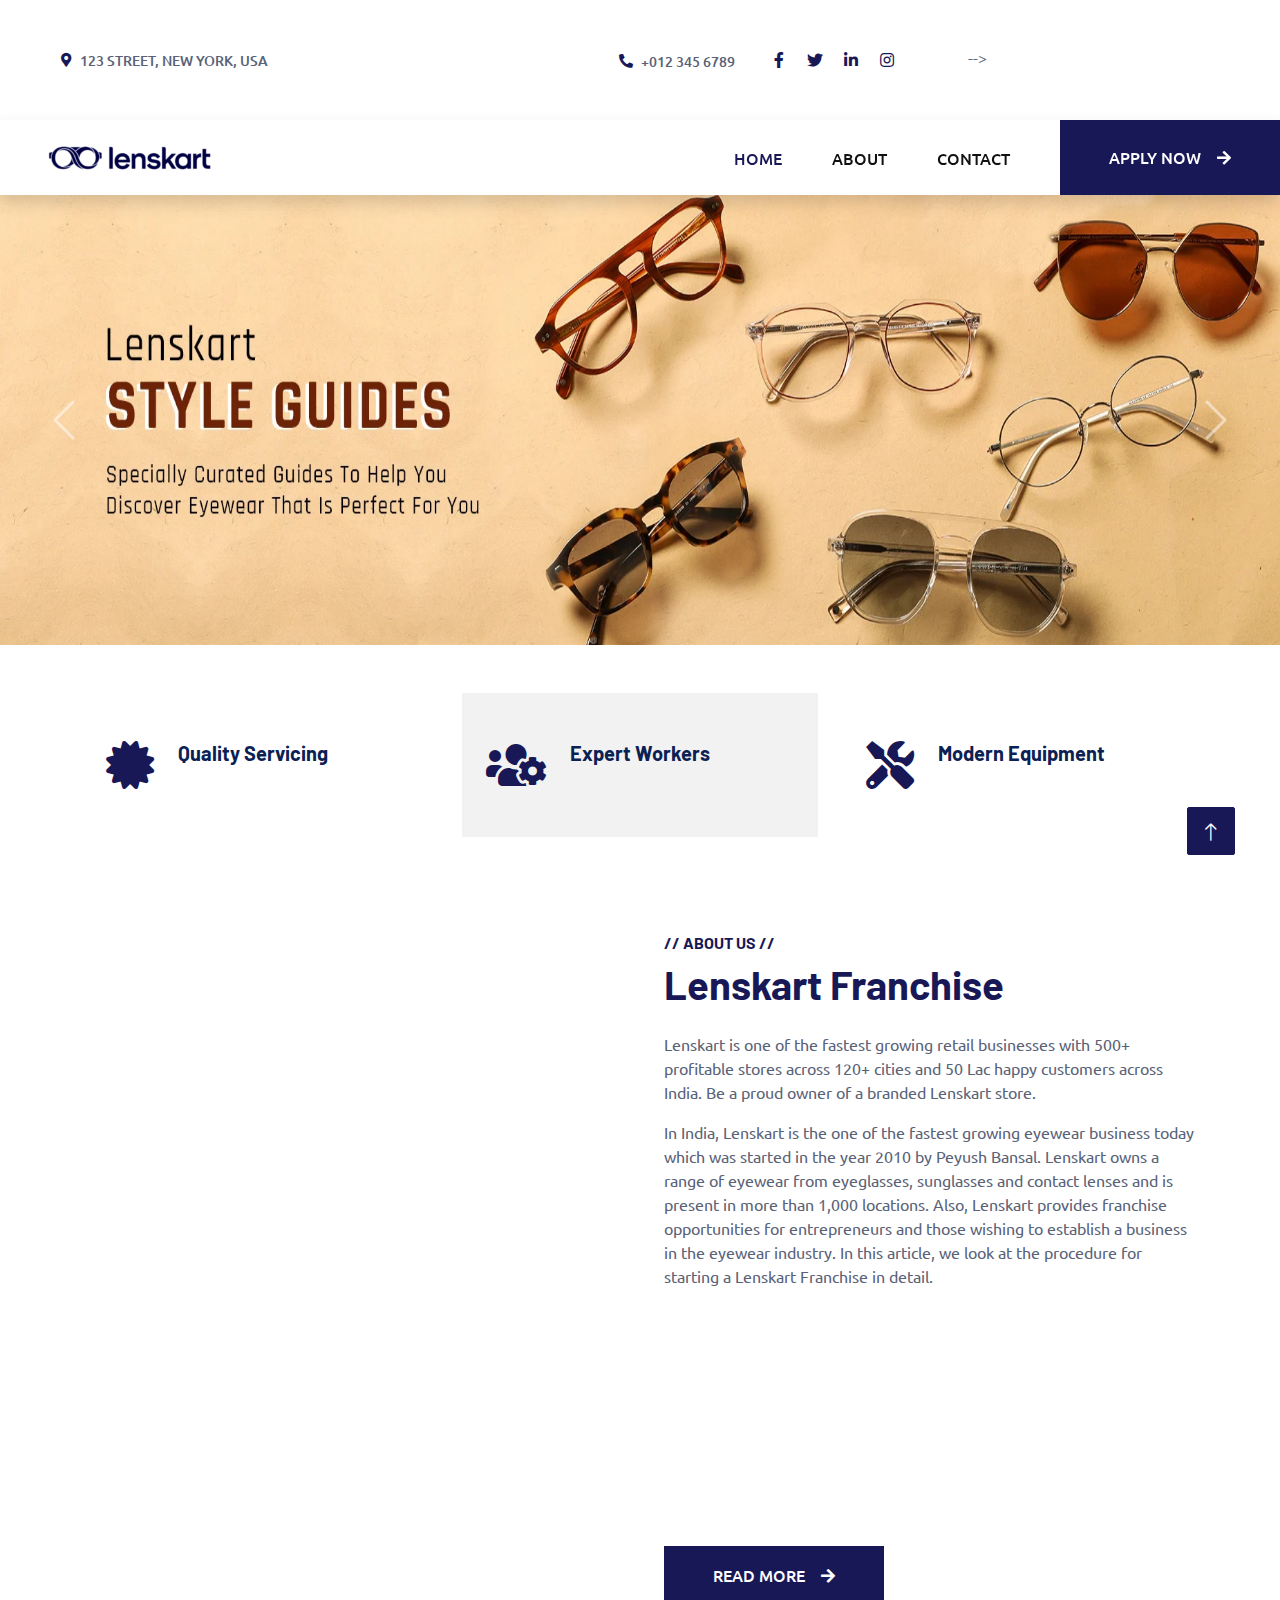
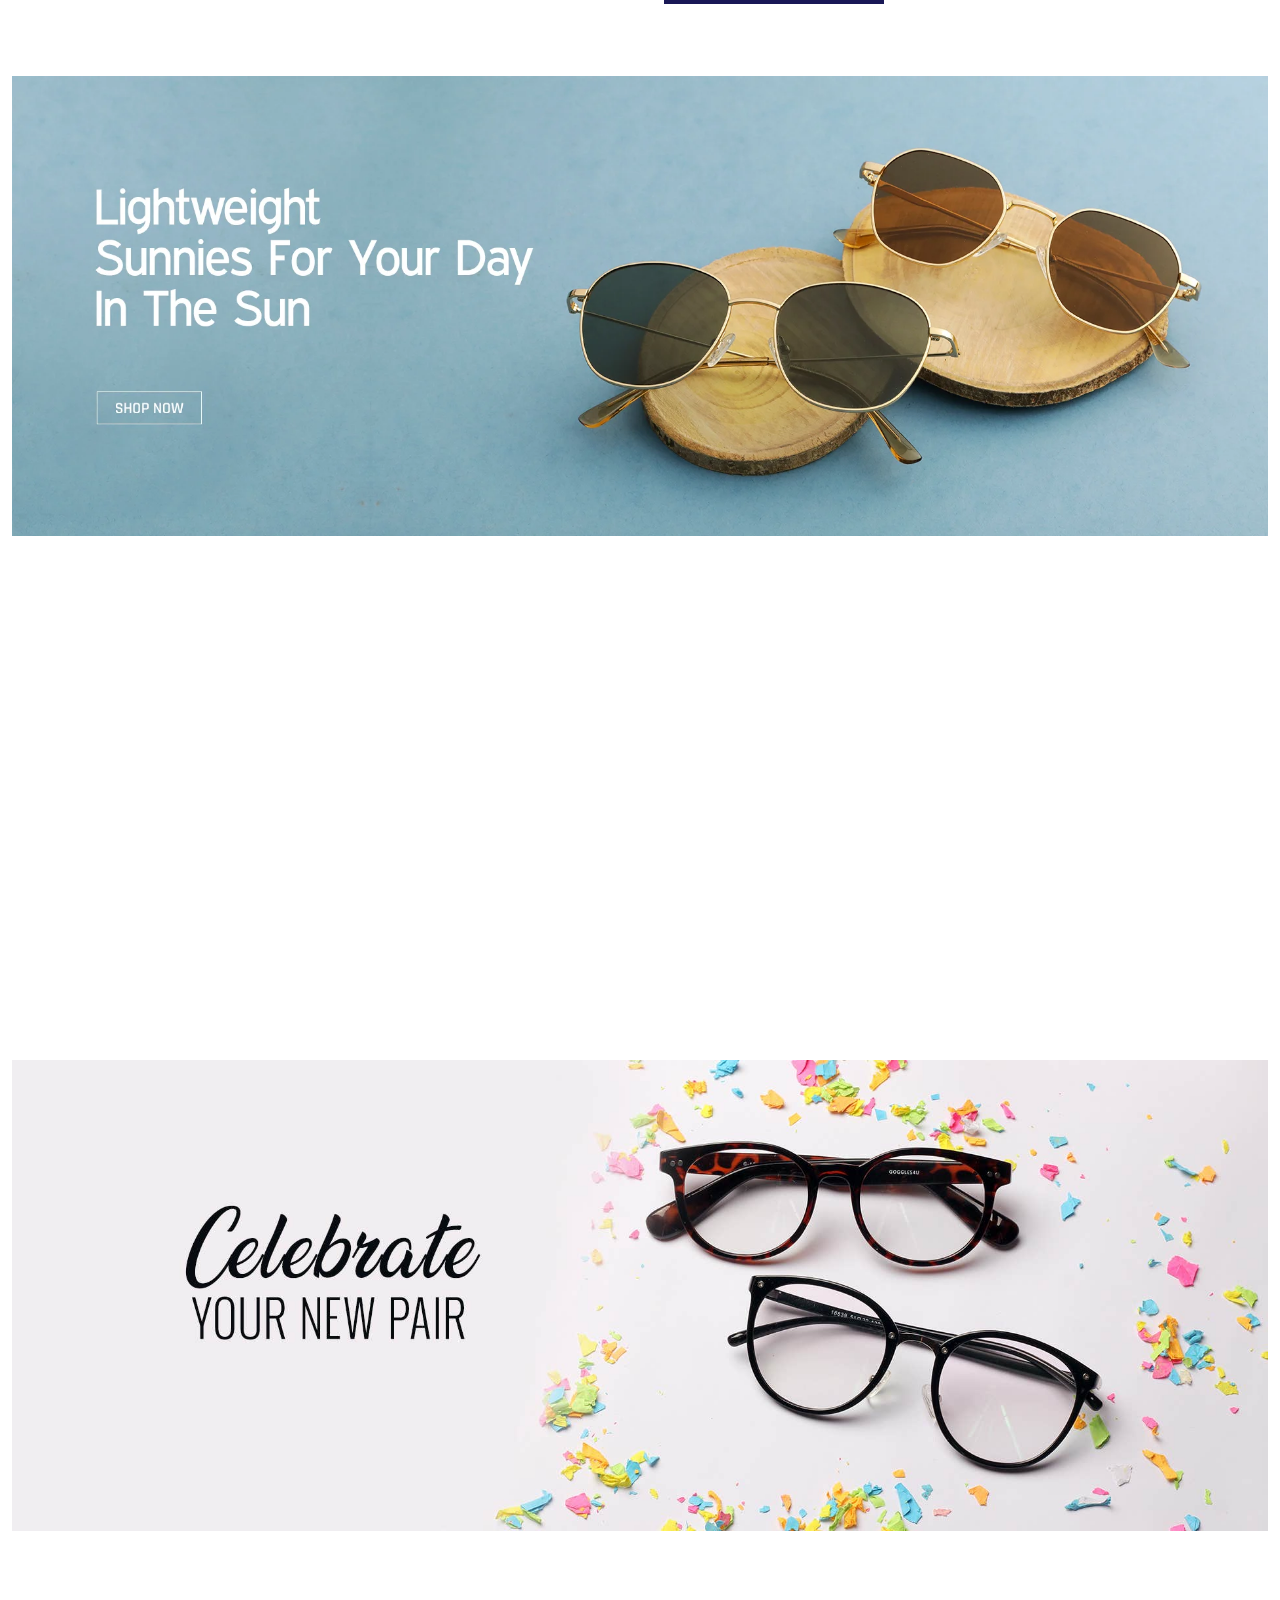
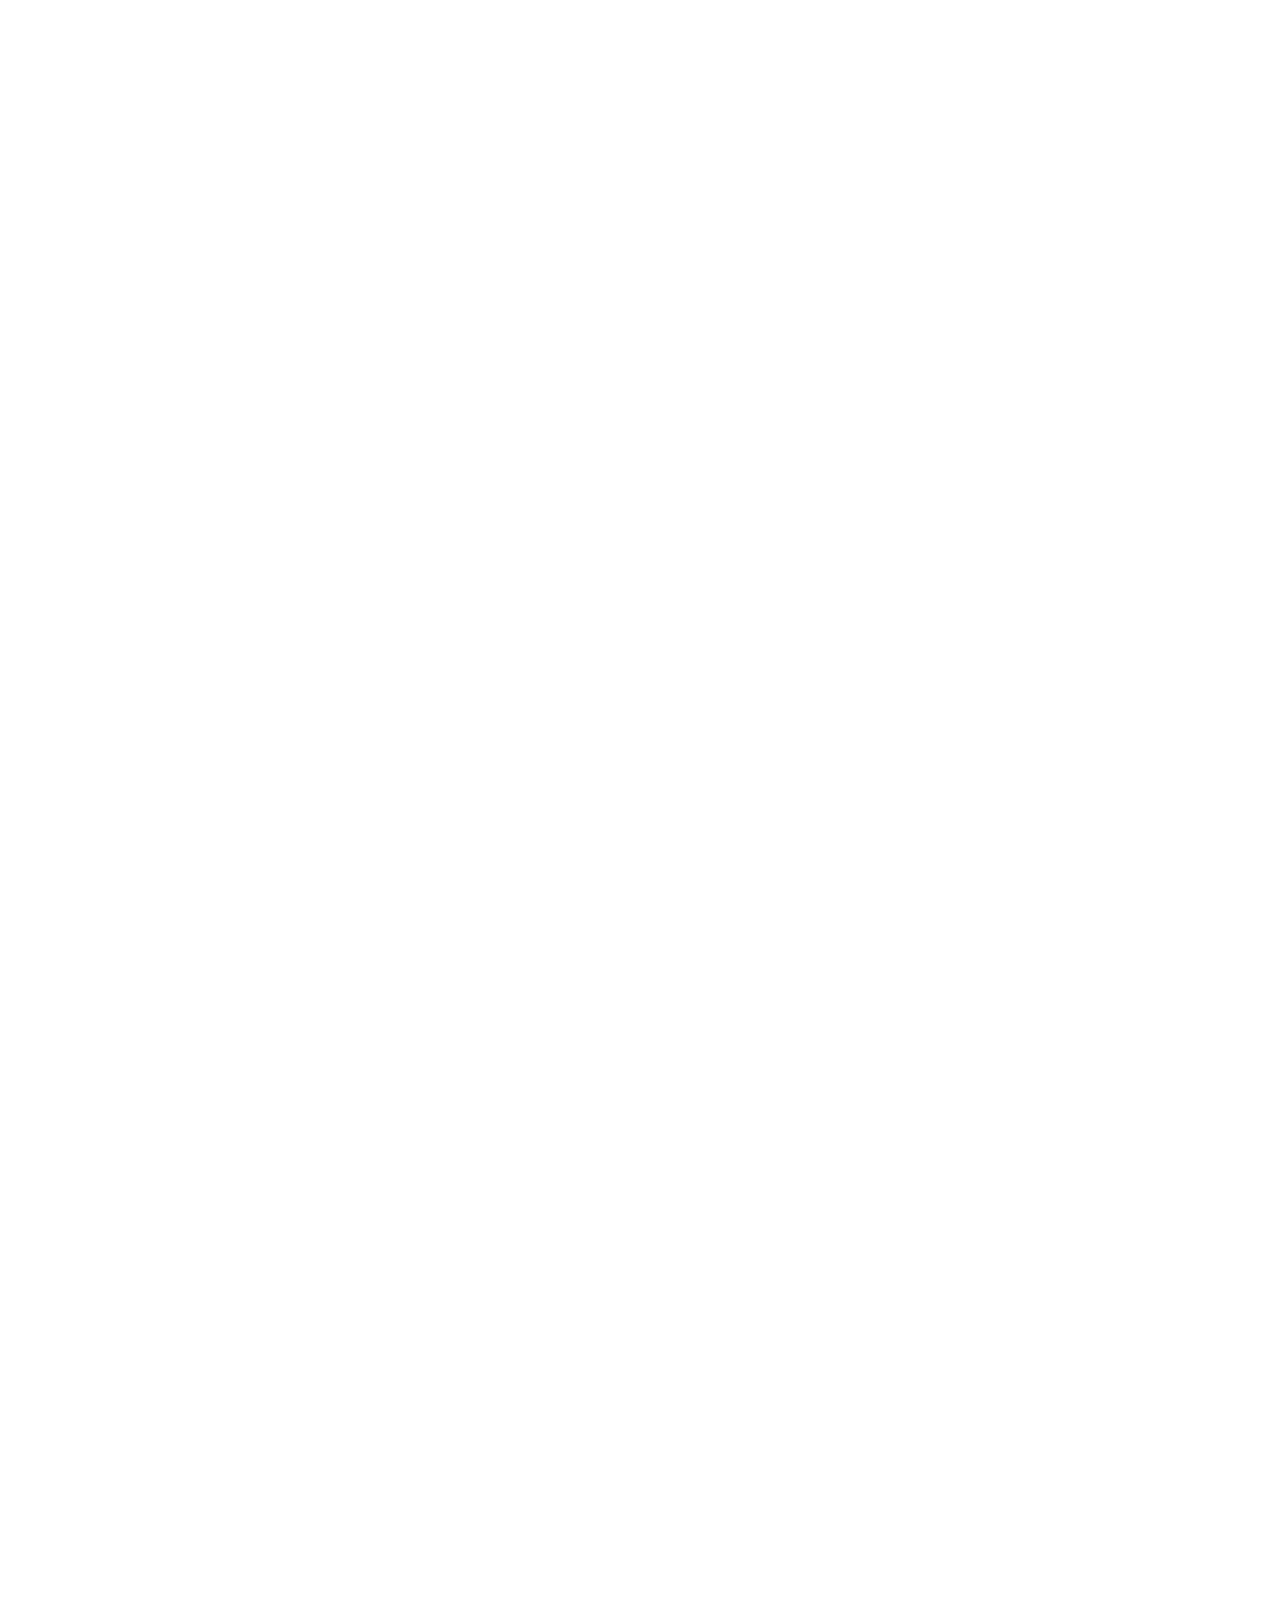
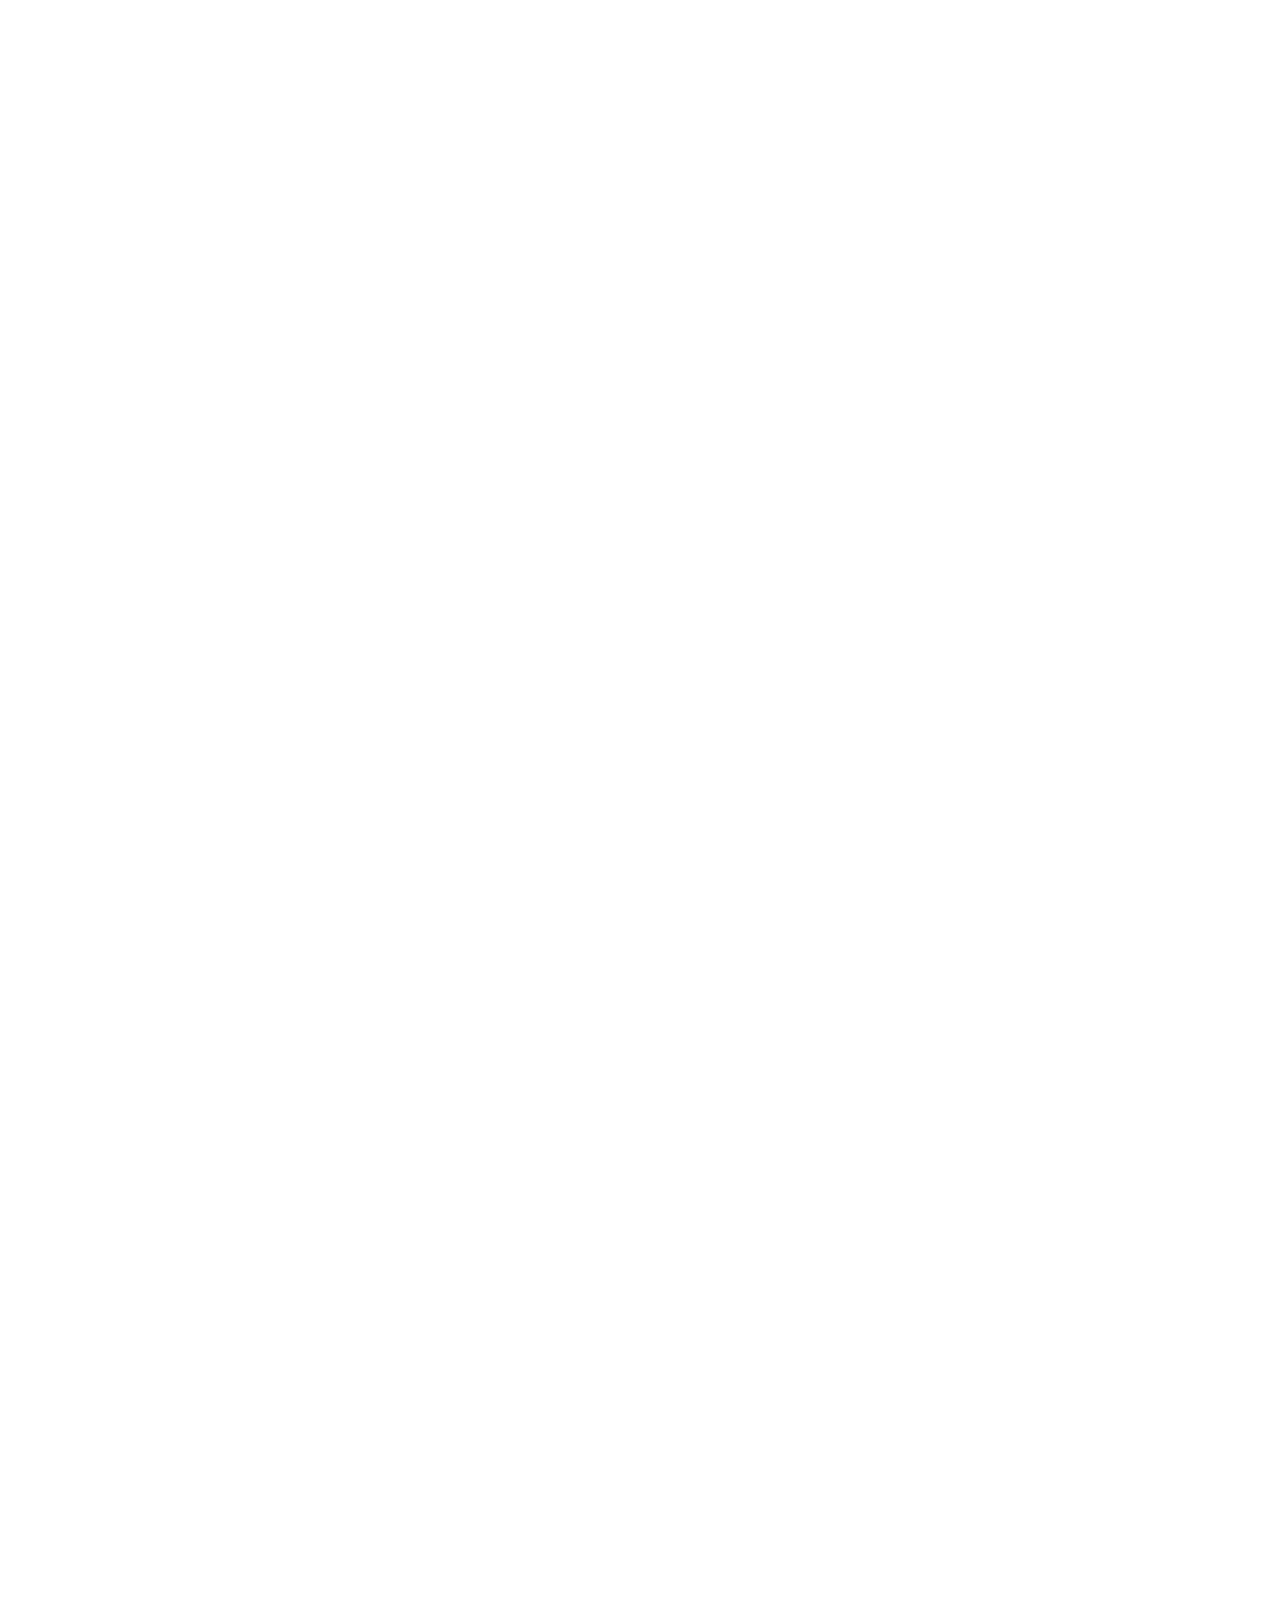
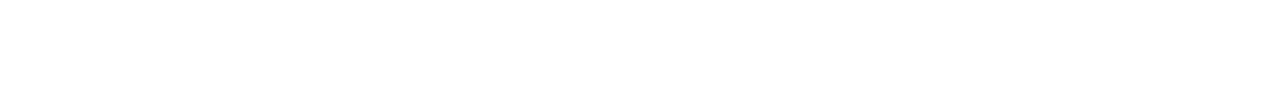
<file: index.html>
<!DOCTYPE html>
<html lang="en">

<head>
    <meta charset="utf-8">
    <title>Lenskart - Franchise</title>
    <meta content="width=device-width, initial-scale=1.0" name="viewport">
    <meta content="" name="keywords">
    <meta content="" name="description">

    <!-- Favicon -->
    <link href="img/favicon.ico" rel="icon">

    <!-- Google Web Fonts -->
    <link rel="preconnect" href="https://fonts.googleapis.com">
    <link rel="preconnect" href="https://fonts.gstatic.com" crossorigin>
    <link href="https://fonts.googleapis.com/css2?family=Barlow:wght@600;700&family=Ubuntu:wght@400;500&display=swap" rel="stylesheet">

    <!-- Icon Font Stylesheet -->
    <link href="https://cdnjs.cloudflare.com/ajax/libs/font-awesome/5.10.0/css/all.min.css" rel="stylesheet">
    <link href="https://cdn.jsdelivr.net/npm/bootstrap-icons@1.4.1/font/bootstrap-icons.css" rel="stylesheet">

    <!-- Libraries Stylesheet -->
    <link href="lib/animate/animate.min.css" rel="stylesheet">
    <link href="lib/owlcarousel/assets/owl.carousel.min.css" rel="stylesheet">
    <link href="lib/tempusdominus/css/tempusdominus-bootstrap-4.min.css" rel="stylesheet" />

    <!-- Customized Bootstrap Stylesheet -->
    <link href="css/bootstrap.min.css" rel="stylesheet">

    <!-- Template Stylesheet -->
    <link href="css/style.css" rel="stylesheet">
</head>

<body>
    <!-- Spinner Start -->
    <div id="spinner" class="show bg-white position-fixed translate-middle w-100 vh-100 top-50 start-50 d-flex align-items-center justify-content-center">
        <div class="spinner-border text-primary" style="width: 3rem; height: 3rem;" role="status">
            <span class="sr-only">Loading...</span>
        </div>
    </div>
	<div class="btn btn-pirmary> </div>
    <!-- Spinner End -->


    <!-- Topbar Start -->
    <!-- <div class="container-fluid bg-light p-0">
        <div class="row gx-0 d-none d-lg-flex">
            <div class="col-lg-7 px-5 text-start">
                <div class="h-100 d-inline-flex align-items-center py-3 me-4">
                    <small class="fa fa-map-marker-alt text-primary me-2"></small>
                    <small>123 Street, New York, USA</small>
                </div>
                <div class="h-100 d-inline-flex align-items-center py-3">
                    <small class="far fa-clock text-primary me-2"></small>
                    <small>Mon - Fri : 09.00 AM - 09.00 PM</small>
                </div>
            </div>
            <div class="col-lg-5 px-5 text-end">
                <div class="h-100 d-inline-flex align-items-center py-3 me-4">
                    <small class="fa fa-phone-alt text-primary me-2"></small>
                    <small>+012 345 6789</small>
                </div>
                <div class="h-100 d-inline-flex align-items-center">
                    <a class="btn btn-sm-square bg-white text-primary me-1" href=""><i class="fab fa-facebook-f"></i></a>
                    <a class="btn btn-sm-square bg-white text-primary me-1" href=""><i class="fab fa-twitter"></i></a>
                    <a class="btn btn-sm-square bg-white text-primary me-1" href=""><i class="fab fa-linkedin-in"></i></a>
                    <a class="btn btn-sm-square bg-white text-primary me-0" href=""><i class="fab fa-instagram"></i></a>
                </div>
            </div>
        </div>
    </div> -->
    <!-- Topbar End -->


    <!-- Navbar Start -->
    <nav class="navbar navbar-expand-lg bg-white navbar-light shadow sticky-top p-0">
        <a href="index.html" class="navbar-brand d-flex align-items-center px-4 px-lg-5">
            <!-- <h2 class="m-0 text-primary"><i class="fa fa-car me-3"></i>CarServ</h2> -->
            <img src="img/logo.png">
        </a>
        <button type="button" class="navbar-toggler me-4" data-bs-toggle="collapse" data-bs-target="#navbarCollapse">
            <span class="navbar-toggler-icon"></span>
        </button>
        <div class="collapse navbar-collapse" id="navbarCollapse">
            <div class="navbar-nav ms-auto p-4 p-lg-0">
                <a href="index.html" class="nav-item nav-link active">Home</a>
                <a href="about.html" class="nav-item nav-link">About</a>
                <!-- <a href="service.html" class="nav-item nav-link">Services</a>
                <div class="nav-item dropdown">
                    <a href="#" class="nav-link dropdown-toggle" data-bs-toggle="dropdown">Pages</a>
                    <div class="dropdown-menu fade-up m-0">
                        <a href="booking.html" class="dropdown-item">Booking</a>
                        <a href="team.html" class="dropdown-item">Technicians</a>
                        <a href="testimonial.html" class="dropdown-item">Testimonial</a>
                        <a href="404.html" class="dropdown-item">404 Page</a>
                    </div>
                </div> -->
                <a href="contact.html" class="nav-item nav-link">Contact</a>
            </div>
            <a href="apply.html" class="btn btn-primary py-4 px-lg-5 d-none d-lg-block">Apply Now<i class="fa fa-arrow-right ms-3"></i></a>
        </div>
    </nav>
    <!-- Navbar End -->


    <!-- Carousel Start -->
    <div class="container-fluid p-0 mb-0">
        <div id="header-carousel" class="carousel slide" data-bs-ride="carousel">
            <div class="carousel-inner">
                <div class="carousel-item active">
                    <img class="w-100" src="img/b1.webp" alt="Image">
                    <!-- <div class="carousel-caption d-flex align-items-center">
                        <div class="container">
                            <div class="row align-items-center justify-content-center justify-content-lg-start">
                                <div class="col-10 col-lg-7 text-center text-lg-start">
                                    <h6 class="text-white text-uppercase mb-3 animated slideInDown">// Car Servicing //</h6>
                                    <h1 class="display-3 text-white mb-4 pb-3 animated slideInDown">Qualified Car Repair Service Center</h1>
                                    <a href="" class="btn btn-primary py-3 px-5 animated slideInDown">Learn More<i class="fa fa-arrow-right ms-3"></i></a>
                                </div>
                                <div class="col-lg-5 d-none d-lg-flex animated zoomIn">
                                    <img class="img-fluid" src="img/b2.jpg" alt="">
                                </div>
                            </div>
                        </div>
                    </div> -->
                </div>
                <div class="carousel-item">
                    <img class="w-100" src="img/b3.jpeg" alt="Image">
                    <!-- <div class="carousel-caption d-flex align-items-center">
                        <div class="container">
                            <div class="row align-items-center justify-content-center justify-content-lg-start">
                                <div class="col-10 col-lg-7 text-center text-lg-start">
                                    <h6 class="text-white text-uppercase mb-3 animated slideInDown">// Car Servicing //</h6>
                                    <h1 class="display-3 text-white mb-4 pb-3 animated slideInDown">Qualified Car Wash Service Center</h1>
                                    <a href="" class="btn btn-primary py-3 px-5 animated slideInDown">Learn More<i class="fa fa-arrow-right ms-3"></i></a>
                                </div>
                                <div class="col-lg-5 d-none d-lg-flex animated zoomIn">
                                    <img class="img-fluid" src="img/b1.webp" alt="">
                                </div>
                            </div>
                        </div>
                    </div> -->
                </div>
            </div>
            <button class="carousel-control-prev" type="button" data-bs-target="#header-carousel" data-bs-slide="prev">
                <span class="carousel-control-prev-icon" aria-hidden="true"></span>
                <span class="visually-hidden">Previous</span>
            </button>
            <button class="carousel-control-next" type="button" data-bs-target="#header-carousel" data-bs-slide="next">
                <span class="carousel-control-next-icon" aria-hidden="true"></span>
                <span class="visually-hidden">Next</span>
            </button>
        </div>
    </div>
    <!-- Carousel End -->


    <!-- Service Start -->
    <div class="container-xxl py-5">
        <div class="container">
            <div class="row g-4">
                <div class="col-lg-4 col-md-6 wow fadeInUp" data-wow-delay="0.1s">
                    <div class="d-flex py-5 px-4">
                        <i class="fa fa-certificate fa-3x text-primary flex-shrink-0"></i>
                        <div class="ps-4">
                            <h5 class="mb-3">Quality Servicing</h5>
                           
                        </div>
                    </div>
                </div>
                <div class="col-lg-4 col-md-6 wow fadeInUp" data-wow-delay="0.3s">
                    <div class="d-flex bg-light py-5 px-4">
                        <i class="fa fa-users-cog fa-3x text-primary flex-shrink-0"></i>
                        <div class="ps-4">
                            <h5 class="mb-3">Expert Workers</h5>
                           
                        </div>
                    </div>
                </div>
                <div class="col-lg-4 col-md-6 wow fadeInUp" data-wow-delay="0.5s">
                    <div class="d-flex py-5 px-4">
                        <i class="fa fa-tools fa-3x text-primary flex-shrink-0"></i>
                        <div class="ps-4">
                            <h5 class="mb-3">Modern Equipment</h5>
                           
                        </div>
                    </div>
                </div>
            </div>
        </div>
    </div>
    <!-- Service End -->


    <!-- About Start -->
    <div class="container-xxl py-5">
        <div class="container">
            <div class="row g-5">
                <div class="col-lg-6 pt-4" style="min-height: 400px;">
                    <div class="position-relative h-100 wow fadeIn" data-wow-delay="0.1s">
                        <img class="position-absolute img-fluid w-100 h-100" src="img/about.jpg" style="object-fit: cover;" alt="">
                        <div class="position-absolute top-0 end-0 mt-n4 me-n4 py-4 px-5" style="background: rgba(0, 0, 0, .08);">
                            <h1 class="display-4 text-white mb-0">15 <span class="fs-4">Years</span></h1>
                            <h4 class="text-white">Experience</h4>
                        </div>
                    </div>
                </div>
                <div class="col-lg-6">
                    <h6 class="text-primary text-uppercase">// About Us //</h6>
                    <h1 class="mb-4"><span class="text-primary">Lenskart Franchise</span> </h1>
                    <p>Lenskart is one of the fastest growing retail businesses with 500+ profitable stores across 120+ cities and 50 Lac happy customers across India. Be a proud owner of a branded Lenskart store.</p>
                    <p class="mb-4">In India, Lenskart is the one of the fastest growing eyewear business today which was started in the year 2010 by Peyush Bansal. Lenskart owns a range of eyewear from eyeglasses, sunglasses and contact lenses and is present in more
                        than 1,000 locations. Also, Lenskart provides franchise opportunities for entrepreneurs and those wishing to establish a business in the eyewear industry. In this article, we look at the procedure for starting a Lenskart Franchise
                        in detail.</p>
                    <div class="row g-4 mb-3 pb-3">
                        <div class="col-12 wow fadeIn" data-wow-delay="0.1s">
                            <div class="d-flex">
                                <div class="bg-light d-flex flex-shrink-0 align-items-center justify-content-center mt-1" style="width: 45px; height: 45px;">
                                    <span class="fw-bold text-secondary">01</span>
                                </div>
                                <div class="ps-3">
                                    <h6>Professional & Expert</h6>
                                    <span>Diam dolor diam ipsum sit amet diam et eos</span>
                                </div>
                            </div>
                        </div>
                        <div class="col-12 wow fadeIn" data-wow-delay="0.3s">
                            <div class="d-flex">
                                <div class="bg-light d-flex flex-shrink-0 align-items-center justify-content-center mt-1" style="width: 45px; height: 45px;">
                                    <span class="fw-bold text-secondary">02</span>
                                </div>
                                <div class="ps-3">
                                    <h6>Quality Servicing Center</h6>
                                    <span>Diam dolor diam ipsum sit amet diam et eos</span>
                                </div>
                            </div>
                        </div>
                        <div class="col-12 wow fadeIn" data-wow-delay="0.5s">
                            <div class="d-flex">
                                <div class="bg-light d-flex flex-shrink-0 align-items-center justify-content-center mt-1" style="width: 45px; height: 45px;">
                                    <span class="fw-bold text-secondary">03</span>
                                </div>
                                <div class="ps-3">
                                    <h6>Awards Winning Workers</h6>
                                    <span>Diam dolor diam ipsum sit amet diam et eos</span>
                                </div>
                            </div>
                        </div>
                    </div>
                    <a href="" class="btn btn-primary py-3 px-5">Read More<i class="fa fa-arrow-right ms-3"></i></a>
                </div>
            </div>
        </div>
    </div>
    <!-- About End -->


    <!-- Fact Start -->
    <!-- <div class="container-fluid fact bg-dark my-3 py-5">
        <div class="container">
            <div class="row g-4">
                <div class="col-md-6 col-lg-3 text-center wow fadeIn" data-wow-delay="0.1s">
                    <i class="fa fa-check fa-2x text-white mb-3"></i>
                    <h2 class="text-white mb-2" data-toggle="counter-up">1234</h2>
                    <p class="text-white mb-0">Years Experience</p>
                </div>
                <div class="col-md-6 col-lg-3 text-center wow fadeIn" data-wow-delay="0.3s">
                    <i class="fa fa-users-cog fa-2x text-white mb-3"></i>
                    <h2 class="text-white mb-2" data-toggle="counter-up">1234</h2>
                    <p class="text-white mb-0">Expert Technicians</p>
                </div>
                <div class="col-md-6 col-lg-3 text-center wow fadeIn" data-wow-delay="0.5s">
                    <i class="fa fa-users fa-2x text-white mb-3"></i>
                    <h2 class="text-white mb-2" data-toggle="counter-up">1234</h2>
                    <p class="text-white mb-0">Satisfied Clients</p>
                </div>
                <div class="col-md-6 col-lg-3 text-center wow fadeIn" data-wow-delay="0.7s">
                    <i class="fa fa-car fa-2x text-white mb-3"></i>
                    <h2 class="text-white mb-2" data-toggle="counter-up">1234</h2>
                    <p class="text-white mb-0">Compleate Projects</p>
                </div>
            </div>
        </div>
    </div> -->
    <!-- Fact End -->
    <div class="container-fluid middle-banner my-4">
        <img src="img/banner.webp" class="img-fluid">
    </div>

    <!-- Call To Action Start -->
    <div class="container-xxl py-5 wow fadeInUp" data-wow-delay="0.1s">
        <div class="container">
            <div class="row g-4">
                <div class="col-lg-6 col-md-6">
                    <h6 class="text-primary text-uppercase">// ON-DEMAND //</h6>
                    <h1 class="mb-4">Eyewear Industry in India</h1>
                    <p class="mb-0">The eyewear industry in India has today turned into one of the fastest growing retail sectors in the country. In 2016, the Indian eyewear market was estimated around Rs.8,400 crores and is projected to grow to Rs.12,600 crores in the
                        coming years. So, taking advantage of the above exponential growth in the eyewear industry, entrepreneurs can start a Lenskart franchise to make use of franchise opportunities.</p>
                    <a href="contact.html" class="btn btn-secondary py-3 px-5 mt-5">Contact Us<i class="fa fa-arrow-right ms-3"></i></a>

                </div>
                <div class="col-lg-6 col-md-6">
                    <div class="bg-primary d-flex flex-column justify-content-center text-center h-100 p-4">
                        <img src="img/why-i.webp">
                    </div>
                </div>
            </div>
        </div>
    </div>
    <div class="container-fluid middle-banner my-4">
        <img src="img/banner2.jpg" class="img-fluid">
    </div>
    <div class="container-xxl py-5 wow fadeInUp" data-wow-delay="0.1s">
        <div class="container">
            <div class="row g-4">
                <div class="col-lg-6 col-md-6">
                    <div class="bg-primary d-flex flex-column justify-content-center text-center h-100 p-4">
                        <img src="img/why1.webp">
                    </div>
                </div>
                <div class="col-lg-6 col-md-6">
                    <h6 class="text-primary text-uppercase">// ON-DEMAND //</h6>
                    <h1 class="mb-4">Why Lenskart?</h1>
                    <p class="mb-0">There are various advantages for choosing Lenskart franchise as listed below:</p>
                    <ul>
                        <li>An established and trustworthy name in the online and offline optical industry.</li>
                        <li>A massive range of premium eyewear brands and designs.</li>
                        <li>Low investment, high return business proposition.</li>
                        <li>Franchisee makes 35% of net sales.</li>
                        <li>Break-even period of 9-12 months.</li>
                        <li>Support to ensure cash break-even for the initial six months.</li>
                    </ul>
                    <a href="contact.html" class="btn btn-secondary py-3 px-5 mt-5">Contact Us<i class="fa fa-arrow-right ms-3"></i></a>

                </div>

            </div>
        </div>
    </div>
    <!-- Call To Action End -->



    <!-- Booking Start -->
    <div class="container-fluid bg-secondary booking my-5 wow fadeInUp" data-wow-delay="0.1s">
        <div class="container">
            <div class="row gx-5">
                <div class="col-lg-6 py-5">
                    <div class="py-5">
                        <h1 class="text-white mb-4">Eligibility Criteria for Franchisee</h1>
                        <p class="text-white mb-4">The eligibility criteria for starting a Lenskart franchise are as follows:</p>
                        <ul>
                            <li class="text-white mb-0">The franchisee should possess entrepreneurial skills.</li>
                            <li class="text-white mb-0">The franchisee should have the investment capacity.</li>
                            <li class="text-white mb-0">The franchisee should sound from the excellent educational background.</li>
                        </ul>
                        <a href="contact.html" class="btn btn-primary py-3 px-5 mt-3">Contact US<i class="fa fa-arrow-right ms-3"></i></a>

                    </div>
                </div>
                <div class="col-lg-6">
                    <div class="bg-primary h-100 d-flex flex-column justify-content-center text-center p-5 wow zoomIn" data-wow-delay="0.6s">
                        <h1 class="text-white mb-4">Contact Us Now</h1>
                        <form>
                            <div class="row g-3">
                                <div class="col-12 col-sm-6">
                                    <input type="text" class="form-control border-0" placeholder="Your Name" style="height: 55px;">
                                </div>
                                <div class="col-12 col-sm-6">
                                    <input type="email" class="form-control border-0" placeholder="Your Email" style="height: 55px;">
                                </div>
                                <div class="col-12 col-sm-6">
                                    <input type="text" class="form-control border-0" placeholder="Your state" style="height: 55px;">
                                </div>

                                <div class="col-12 col-sm-6">
                                    <input type="text" class="form-control border-0" placeholder="Your city" style="height: 55px;">
                                </div>
                                <div class="col-12 col-sm-6">
                                    <select class="form-select border-0" style="height: 55px;">
                                        <option selected>Budget</option>
                                        <option value="1">20k to 25k</option>
                                        <option value="2">25k to 30k</option>
                                        <option value="3">30k to 35k</option>
                                    </select>
                                </div>
                                <div class="col-12 col-sm-6">
                                    <select class="form-select border-0" style="height: 55px;">
                                        <option selected>Landlord Type</option>
                                        <option value="1">Developer</option>
                                        <option value="2">Consultant</option>
                                        <option value="3">Individual</option>
                                    </select>
                                </div>
                                <div class="col-12">
                                    <textarea class="form-control border-0" placeholder="Special Request"></textarea>
                                </div>
                                <div class="col-12">
                                    <button class="btn btn-danger w-100 py-3" type="submit">Submit</button>
                                </div>
                            </div>
                        </form>
                    </div>
                </div>
            </div>
        </div>
    </div>
    <!-- Booking End -->


    <!-- Service Start -->
    <div class="container-xxl service py-4">
        <div class="container">
            <div class="text-center wow fadeInUp" data-wow-delay="0.1s">
                <h6 class="text-primary text-uppercase">//Explore US //</h6>
                <h1 class="mb-5">Know More About US</h1>
            </div>
            <div class="row g-4 wow fadeInUp" data-wow-delay="0.3s">
                <div class="col-lg-4">
                    <div class="nav w-100 nav-pills me-4">
                        <button class="nav-link w-100 d-flex align-items-center text-start p-4 mb-4 active" data-bs-toggle="pill" data-bs-target="#tab-pane-1" type="button">
                            <!-- <i class="fa fa-car-side fa-2x me-3"></i> -->
                            <h4 class="m-0">Investment Details</h4>
                        </button>
                        <button class="nav-link w-100 d-flex align-items-center text-start p-4 mb-4" data-bs-toggle="pill" data-bs-target="#tab-pane-2" type="button">
                            <!-- <i class="fa fa-car fa-2x me-3"></i> -->
                            <h4 class="m-0">Return on Investment</h4>
                        </button>
                        <button class="nav-link w-100 d-flex align-items-center text-start p-4 mb-4" data-bs-toggle="pill" data-bs-target="#tab-pane-3" type="button">
                            <!-- <i class="fa fa-cog fa-2x me-3"></i> -->
                            <h4 class="m-0">Franchise Support</h4>
                        </button>
                        <button class="nav-link w-100 d-flex align-items-center text-start p-4 mb-0" data-bs-toggle="pill" data-bs-target="#tab-pane-4" type="button">
                            <!-- <i class="fa fa-oil-can fa-2x me-3"></i> -->
                            <h4 class="m-0">Happy Faces of Happy Students</h4>
                        </button>
                    </div>
                </div>
                <div class="col-lg-8">
                    <div class="tab-content w-100">
                        <div class="tab-pane fade show active" id="tab-pane-1">
                            <div class="row g-4">
                                <div class="col-md-6" style="min-height: 350px;">
                                    <div class="position-relative h-100">
                                        <img class="position-absolute img-fluid w-100 h-100" src="img/ex1.jpg" style="object-fit: cover;" alt="">
                                    </div>
                                </div>
                                <div class="col-md-6">
                                    <h3 class="mb-3">Investment Details</h3>
                                    <p class="mb-4">An interested applicant is required to invest an amount of Rs.25 Lakhs to Rs. 30 Lakhs and additionally brand fee of about Rs. 2,00,000.</p>

                                    <a href="contact.html" class="btn btn-primary py-3 px-5 mt-3">Contact US<i class="fa fa-arrow-right ms-3"></i></a>
                                </div>
                            </div>
                        </div>
                        <div class="tab-pane fade" id="tab-pane-2">
                            <div class="row g-4">
                                <div class="col-md-6" style="min-height: 350px;">
                                    <div class="position-relative h-100">
                                        <img class="position-absolute img-fluid w-100 h-100" src="img/ex2.jpg" style="object-fit: cover;" alt="">
                                    </div>
                                </div>
                                <div class="col-md-6">
                                    <h3 class="mb-3">Return on Investment</h3>
                                    <p class="mb-4">The franchise is expected to receive a minimum of about 30% return on investment per year per outlet.</p>
                                    <a href="contact.html" class="btn btn-primary py-3 px-5 mt-3">Contact Us<i class="fa fa-arrow-right ms-3"></i></a>
                                </div>
                            </div>
                        </div>
                        <div class="tab-pane fade" id="tab-pane-3">
                            <div class="row g-4">
                                <div class="col-md-6" style="min-height: 350px;">
                                    <div class="position-relative h-100">
                                        <img class="position-absolute img-fluid w-100 h-100" src="img/ex3.jpg" style="object-fit: cover;" alt="">
                                    </div>
                                </div>
                                <div class="col-md-6">
                                    <h3 class="mb-3">Franchise Support</h3>
                                    <p><i class="fa fa-check text-success me-3"></i>Initial brand activation through local media.
                                    </p>
                                    <p><i class="fa fa-check text-success me-3"></i> Site selection and interior furnishing.</p>
                                    <p><i class="fa fa-check text-success me-3"></i> Personnel recruitment & training module.</p>
                                    <p><i class="fa fa-check text-success me-3"></i> Branding support by experts.</p>
                                    <a href="contact.html" class="btn btn-primary py-3 px-5 mt-3">Contact Us<i class="fa fa-arrow-right ms-3"></i></a>
                                </div>
                            </div>

                        </div>
                        <div class="tab-pane fade" id="tab-pane-4">
                            <div class="row g-4">
                                <div class="col-md-6" style="min-height: 350px;">
                                    <div class="position-relative h-100">
                                        <img class="position-absolute img-fluid w-100 h-100" src="img/ex4.jpg" style="object-fit: cover;" alt="">
                                    </div>
                                </div>
                                <div class="col-md-6">
                                    <h3 class="mb-3">Happy Faces of Happy Students</h3>
                                    <p class="mb-4">Lenskart allows you allows you to start own business and make extra income by becoming their Franchise. There are steps to be followed for becoming a Lenskart franchise.</p>

                                    <a href="contact.html" class="btn btn-primary py-3 px-5 mt-3">Contact US<i class="fa fa-arrow-right ms-3"></i></a>
                                </div>
                            </div>
                        </div>
                    </div>
                </div>
            </div>
        </div>
    </div>
    <!-- Service End -->
    <!-- Booking Start -->
    <div class="container-fluid bg-secondary booking my-5 wow fadeInUp" data-wow-delay="0.1s">
        <div class="container">
            <div class="row gx-5">
                <div class="col-lg-12 py-5">
                    <div class="py-5">
                        <h6 class="text-white mb-2">OWN A SUCCESSFUL BUSINESS</h6>
                        <h1 class="text-white mb-4">Join As A Lenskart Partner Today</h1>
                        <p class="text-white mb-4">Lenskart is one of the fastest growing retail businesses with 500+ profitable stores across 120+ cities and 50 Lac happy customers across India. Be a proud owner of a branded Lenskart store.</p>
                        <a href="contact.html" class="btn btn-secondary py-3 px-5 mt-5">Contact Us<i class="fa fa-arrow-right ms-3"></i></a>

                    </div>
                </div>

            </div>
        </div>
    </div>
    <!-- Booking End -->

    <!-- Testimonial Start -->
    <div class="container-xxl py-5 wow fadeInUp" data-wow-delay="0.1s">
        <div class="container">
            <div class="text-center">
                <h6 class="text-primary text-uppercase">// Testimonial //</h6>
                <h1 class="mb-5">Our Clients Say!</h1>
            </div>
            <div class="owl-carousel testimonial-carousel position-relative">
                <div class="testimonial-item text-center">
                    <img class="bg-light rounded-circle p-2 mx-auto mb-3" src="img/testimonial-1.jpg" style="width: 80px; height: 80px;">
                    <h5 class="mb-0">Client Name</h5>
                    <p>Profession</p>
                    <div class="testimonial-text bg-light text-center p-4">
                        <p class="mb-0">Tempor erat elitr rebum at clita. Diam dolor diam ipsum sit diam amet diam et eos. Clita erat ipsum et lorem et sit.</p>
                    </div>
                </div>
                <div class="testimonial-item text-center">
                    <img class="bg-light rounded-circle p-2 mx-auto mb-3" src="img/testimonial-2.jpg" style="width: 80px; height: 80px;">
                    <h5 class="mb-0">Client Name</h5>
                    <p>Profession</p>
                    <div class="testimonial-text bg-light text-center p-4">
                        <p class="mb-0">Tempor erat elitr rebum at clita. Diam dolor diam ipsum sit diam amet diam et eos. Clita erat ipsum et lorem et sit.</p>
                    </div>
                </div>
                <div class="testimonial-item text-center">
                    <img class="bg-light rounded-circle p-2 mx-auto mb-3" src="img/testimonial-3.jpg" style="width: 80px; height: 80px;">
                    <h5 class="mb-0">Client Name</h5>
                    <p>Profession</p>
                    <div class="testimonial-text bg-light text-center p-4">
                        <p class="mb-0">Tempor erat elitr rebum at clita. Diam dolor diam ipsum sit diam amet diam et eos. Clita erat ipsum et lorem et sit.</p>
                    </div>
                </div>
                <div class="testimonial-item text-center">
                    <img class="bg-light rounded-circle p-2 mx-auto mb-3" src="img/testimonial-4.jpg" style="width: 80px; height: 80px;">
                    <h5 class="mb-0">Client Name</h5>
                    <p>Profession</p>
                    <div class="testimonial-text bg-light text-center p-4">
                        <p class="mb-0">Tempor erat elitr rebum at clita. Diam dolor diam ipsum sit diam amet diam et eos. Clita erat ipsum et lorem et sit.</p>
                    </div>
                </div>
            </div>
        </div>
    </div>
    <!-- Testimonial End -->


   <!-- Footer Start -->
    <div class="container-fluid bg-dark text-light footer pt-5 mt-5 wow fadeIn" data-wow-delay="0.1s">
        <div class="container py-5">
            <div class="row g-5">
                <div class="col-lg-5 col-md-6">
                    <h4 class="text-light mb-4">Address</h4>
                      <p class="mb-2"><i class="fa fa-map-marker-alt me-3"></i>Vatik mindscapes building,7th floor, sector 27d, Faridabad-121001</p>
                    <p class="mb-2"><i class="fa fa-map-marker-alt me-3"></i>Swami Vivekananda Rd, Irla Bridge, Andheri West, Mumbai, Maharashtra 400058</p>
                    <p class="mb-2"><i class="fa fa-phone-alt me-3"></i>+012 345 67890</p>
                    <p class="mb-2"><i class="fa fa-envelope me-3"></i>info@lenskartbusiness.com</p>
                  
                </div>
                <div class="col-lg-4 col-md-6">
                    <h4 class="text-light mb-4">Opening Hours</h4>
                    <h6 class="text-light">Monday - Friday:</h6>
                    <p class="mb-4">09.00 AM - 09.00 PM</p>
                    <h6 class="text-light">Saturday - Sunday:</h6>
                    <p class="mb-0">09.00 AM - 12.00 PM</p>
                </div>

                <div class="col-lg-3 col-md-6">
                    <h4 class="text-light mb-4">Important Links</h4>
                    <div class="position-relative mx-auto" style="max-width: 400px; line-height:2rem;">
                             <a href="index.html">Home</a><br>
                            <a href="about.html">About</a><br>
                            <a href="apply.html">Apply Now</a><br>
                             <a href="contact.html">Contact Us</a>
                    </div>
                </div>
            </div>
        </div>
        <div class="container">
            <div class="copyright">
                <div class="row">
                    <div class="col-md-6 text-center text-md-start mb-3 mb-md-0">
                        &copy; <a class="border-bottom" href="#">Lenskart Franchise</a>, All Right Reserved.
                    </div>
                    <div class="col-md-6 text-center text-md-end">
                        <div class="footer-menu">
                            <a href="">Privacy Policy</a>
                            <a href="">Terms And Conditions</a>
                            <a href="tel:">Help</a>
                            <a href="dashboard" class='btn-sm btn-danger px-1'>Admin-Login</a>
                        </div>
                    </div>
                </div>
            </div>
        </div>
    </div>
    <!-- Footer End -->


    <!-- Back to Top -->
    <a href="#" class="btn btn-lg btn-primary btn-lg-square back-to-top"><i class="bi bi-arrow-up"></i></a>


    <!-- JavaScript Libraries -->
    <script src="https://code.jquery.com/jquery-3.4.1.min.js"></script>
    <script src="https://cdn.jsdelivr.net/npm/bootstrap@5.0.0/dist/js/bootstrap.bundle.min.js"></script>
    <script src="lib/wow/wow.min.js"></script>
    <script src="lib/easing/easing.min.js"></script>
    <script src="lib/waypoints/waypoints.min.js"></script>
    <script src="lib/counterup/counterup.min.js"></script>
    <script src="lib/owlcarousel/owl.carousel.min.js"></script>
    <script src="lib/tempusdominus/js/moment.min.js"></script>
    <script src="lib/tempusdominus/js/moment-timezone.min.js"></script>
    <script src="lib/tempusdominus/js/tempusdominus-bootstrap-4.min.js"></script>

    <!-- Template Javascript -->
    <script src="js/main.js"></script>
</body>

</html>
</file>
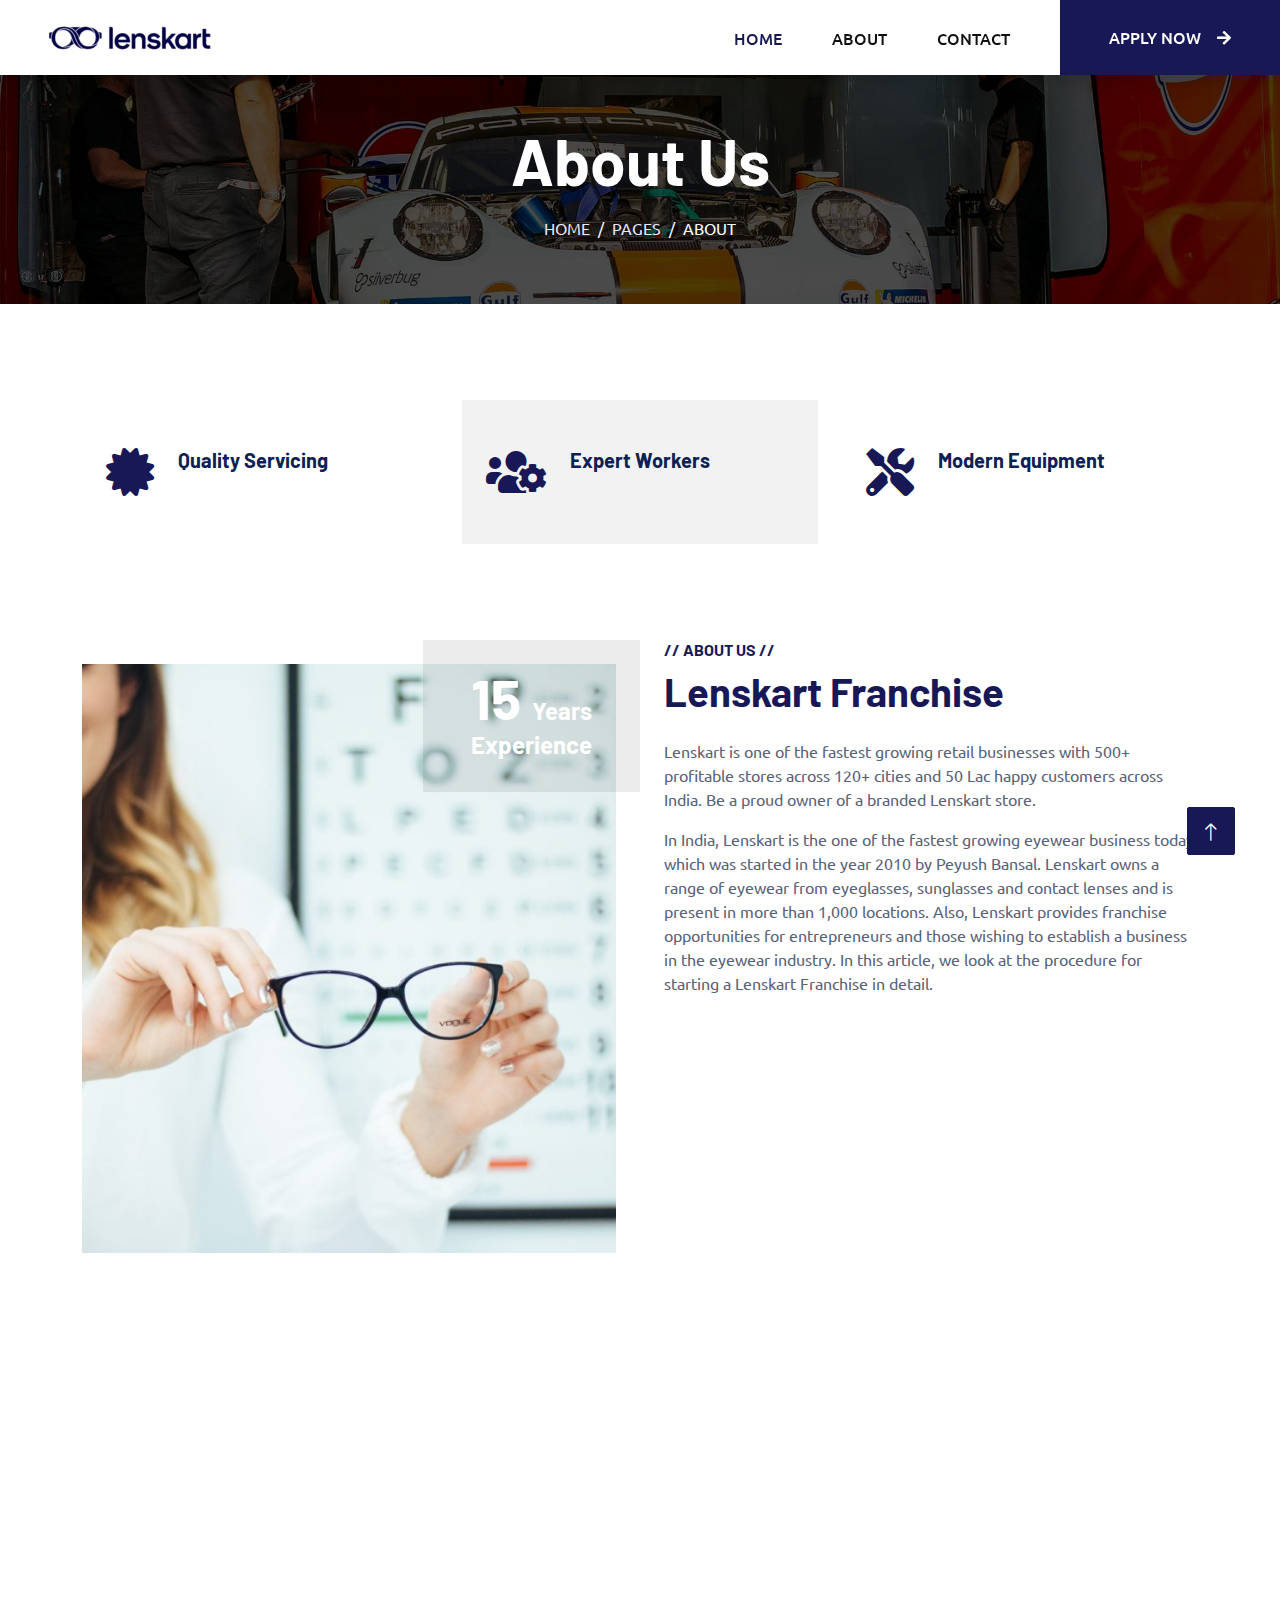
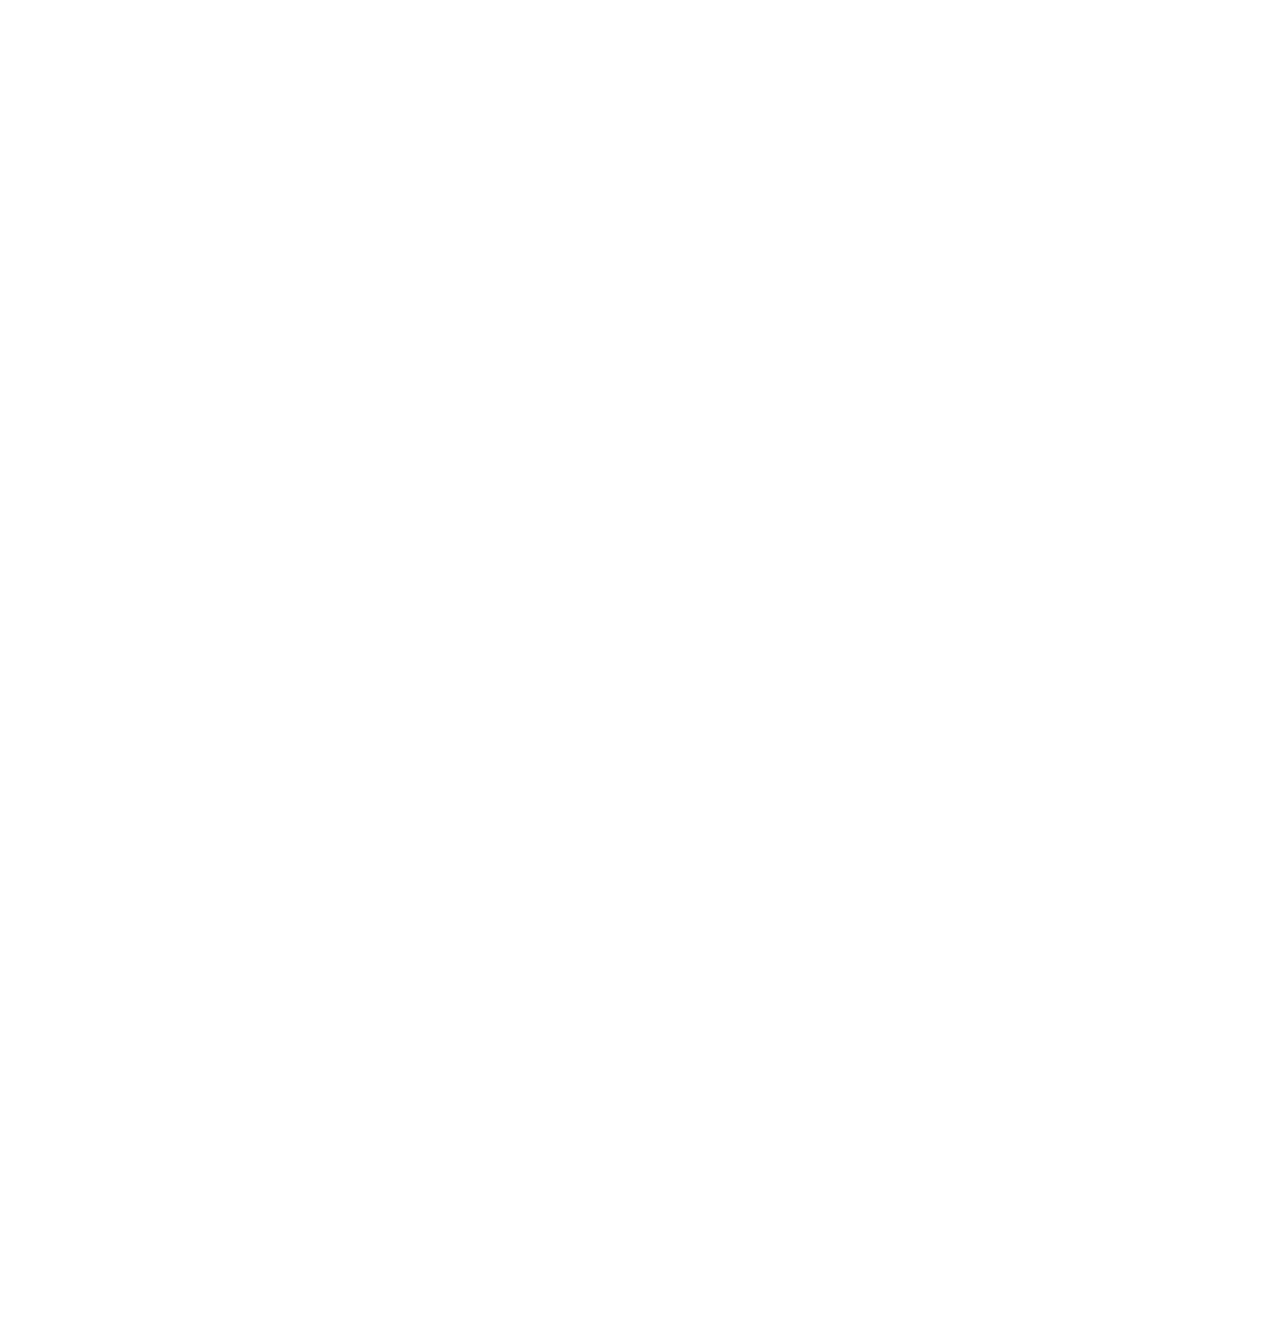
<file: about.html>
<!DOCTYPE html>
<html lang="en">

<head>
    <meta charset="utf-8">
    <title>Lenskart - Franchise</title>
    <meta content="width=device-width, initial-scale=1.0" name="viewport">
    <meta content="" name="keywords">
    <meta content="" name="description">

    <!-- Favicon -->
    <link href="img/favicon.ico" rel="icon">

    <!-- Google Web Fonts -->
    <link rel="preconnect" href="https://fonts.googleapis.com">
    <link rel="preconnect" href="https://fonts.gstatic.com" crossorigin>
    <link href="https://fonts.googleapis.com/css2?family=Barlow:wght@600;700&family=Ubuntu:wght@400;500&display=swap" rel="stylesheet">

    <!-- Icon Font Stylesheet -->
    <link href="https://cdnjs.cloudflare.com/ajax/libs/font-awesome/5.10.0/css/all.min.css" rel="stylesheet">
    <link href="https://cdn.jsdelivr.net/npm/bootstrap-icons@1.4.1/font/bootstrap-icons.css" rel="stylesheet">

    <!-- Libraries Stylesheet -->
    <link href="lib/animate/animate.min.css" rel="stylesheet">
    <link href="lib/owlcarousel/assets/owl.carousel.min.css" rel="stylesheet">
    <link href="lib/tempusdominus/css/tempusdominus-bootstrap-4.min.css" rel="stylesheet" />

    <!-- Customized Bootstrap Stylesheet -->
    <link href="css/bootstrap.min.css" rel="stylesheet">

    <!-- Template Stylesheet -->
    <link href="css/style.css" rel="stylesheet">
</head>

<body>
    <!-- Spinner Start -->
    <div id="spinner" class="show bg-white position-fixed translate-middle w-100 vh-100 top-50 start-50 d-flex align-items-center justify-content-center">
        <div class="spinner-border text-primary" style="width: 3rem; height: 3rem;" role="status">
            <span class="sr-only">Loading...</span>
        </div>
    </div>
    <!-- Spinner End -->


    <!-- Topbar Start -->
    <!-- <div class="container-fluid bg-light p-0">
        <div class="row gx-0 d-none d-lg-flex">
            <div class="col-lg-7 px-5 text-start">
                <div class="h-100 d-inline-flex align-items-center py-3 me-4">
                    <small class="fa fa-map-marker-alt text-primary me-2"></small>
                    <small>123 Street, New York, USA</small>
                </div>
                <div class="h-100 d-inline-flex align-items-center py-3">
                    <small class="far fa-clock text-primary me-2"></small>
                    <small>Mon - Fri : 09.00 AM - 09.00 PM</small>
                </div>
            </div>
            <div class="col-lg-5 px-5 text-end">
                <div class="h-100 d-inline-flex align-items-center py-3 me-4">
                    <small class="fa fa-phone-alt text-primary me-2"></small>
                    <small>+012 345 6789</small>
                </div>
                <div class="h-100 d-inline-flex align-items-center">
                    <a class="btn btn-sm-square bg-white text-primary me-1" href=""><i class="fab fa-facebook-f"></i></a>
                    <a class="btn btn-sm-square bg-white text-primary me-1" href=""><i class="fab fa-twitter"></i></a>
                    <a class="btn btn-sm-square bg-white text-primary me-1" href=""><i class="fab fa-linkedin-in"></i></a>
                    <a class="btn btn-sm-square bg-white text-primary me-0" href=""><i class="fab fa-instagram"></i></a>
                </div>
            </div>
        </div>
    </div> -->
    <!-- Topbar End -->


    <!-- Navbar Start -->
    <nav class="navbar navbar-expand-lg bg-white navbar-light shadow sticky-top p-0">
        <a href="index.html" class="navbar-brand d-flex align-items-center px-4 px-lg-5">
            <!-- <h2 class="m-0 text-primary"><i class="fa fa-car me-3"></i>CarServ</h2> -->
            <img src="img/logo.png">
        </a>
        <button type="button" class="navbar-toggler me-4" data-bs-toggle="collapse" data-bs-target="#navbarCollapse">
            <span class="navbar-toggler-icon"></span>
        </button>
        <div class="collapse navbar-collapse" id="navbarCollapse">
            <div class="navbar-nav ms-auto p-4 p-lg-0">
                <a href="index.html" class="nav-item nav-link active">Home</a>
                <a href="about.html" class="nav-item nav-link">About</a>
                <!-- <a href="service.html" class="nav-item nav-link">Services</a>
                <div class="nav-item dropdown">
                    <a href="#" class="nav-link dropdown-toggle" data-bs-toggle="dropdown">Pages</a>
                    <div class="dropdown-menu fade-up m-0">
                        <a href="booking.html" class="dropdown-item">Booking</a>
                        <a href="team.html" class="dropdown-item">Technicians</a>
                        <a href="testimonial.html" class="dropdown-item">Testimonial</a>
                        <a href="404.html" class="dropdown-item">404 Page</a>
                    </div>
                </div> -->
                <a href="contact.html" class="nav-item nav-link">Contact</a>
            </div>
            <a href="apply.html" class="btn btn-primary py-4 px-lg-5 d-none d-lg-block">Apply Now<i class="fa fa-arrow-right ms-3"></i></a>
        </div>
    </nav>
    <!-- Navbar End -->

    <!-- Page Header Start -->
    <div class="container-fluid page-header mb-5 p-0" style="background-image: url(img/carousel-bg-1.jpg);">
        <div class="container-fluid page-header-inner py-5">
            <div class="container text-center">
                <h1 class="display-3 text-white mb-3 animated slideInDown">About Us</h1>
                <nav aria-label="breadcrumb">
                    <ol class="breadcrumb justify-content-center text-uppercase">
                        <li class="breadcrumb-item"><a href="#">Home</a></li>
                        <li class="breadcrumb-item"><a href="#">Pages</a></li>
                        <li class="breadcrumb-item text-white active" aria-current="page">About</li>
                    </ol>
                </nav>
            </div>
        </div>
    </div>
    <!-- Page Header End -->


    <!-- Service Start -->
    <div class="container-xxl py-5">
        <div class="container">
            <div class="row g-4">
                <div class="col-lg-4 col-md-6 wow fadeInUp" data-wow-delay="0.1s">
                    <div class="d-flex py-5 px-4">
                        <i class="fa fa-certificate fa-3x text-primary flex-shrink-0"></i>
                        <div class="ps-4">
                            <h5 class="mb-3">Quality Servicing</h5>
                           
                        </div>
                    </div>
                </div>
                <div class="col-lg-4 col-md-6 wow fadeInUp" data-wow-delay="0.3s">
                    <div class="d-flex bg-light py-5 px-4">
                        <i class="fa fa-users-cog fa-3x text-primary flex-shrink-0"></i>
                        <div class="ps-4">
                            <h5 class="mb-3">Expert Workers</h5>
                           
                        </div>
                    </div>
                </div>
                <div class="col-lg-4 col-md-6 wow fadeInUp" data-wow-delay="0.5s">
                    <div class="d-flex py-5 px-4">
                        <i class="fa fa-tools fa-3x text-primary flex-shrink-0"></i>
                        <div class="ps-4">
                            <h5 class="mb-3">Modern Equipment</h5>
                           
                        </div>
                    </div>
                </div>
            </div>
        </div>
    </div>
    <!-- Service End -->



    <!-- About Start -->
    <div class="container-xxl py-5">
        <div class="container">
            <div class="row g-5">
                <div class="col-lg-6 pt-4" style="min-height: 400px;">
                    <div class="position-relative h-100 wow fadeIn" data-wow-delay="0.1s">
                        <img class="position-absolute img-fluid w-100 h-100" src="img/about.jpg" style="object-fit: cover;" alt="">
                        <div class="position-absolute top-0 end-0 mt-n4 me-n4 py-4 px-5" style="background: rgba(0, 0, 0, .08);">
                            <h1 class="display-4 text-white mb-0">15 <span class="fs-4">Years</span></h1>
                            <h4 class="text-white">Experience</h4>
                        </div>
                    </div>
                </div>
                <div class="col-lg-6">
                    <h6 class="text-primary text-uppercase">// About Us //</h6>
                    <h1 class="mb-4"><span class="text-primary">Lenskart Franchise</span> </h1>
                    <p>Lenskart is one of the fastest growing retail businesses with 500+ profitable stores across 120+ cities and 50 Lac happy customers across India. Be a proud owner of a branded Lenskart store.</p>
                    <p class="mb-4">In India, Lenskart is the one of the fastest growing eyewear business today which was started in the year 2010 by Peyush Bansal. Lenskart owns a range of eyewear from eyeglasses, sunglasses and contact lenses and is present in more
                        than 1,000 locations. Also, Lenskart provides franchise opportunities for entrepreneurs and those wishing to establish a business in the eyewear industry. In this article, we look at the procedure for starting a Lenskart Franchise
                        in detail.</p>
                    <div class="row g-4 mb-3 pb-3">
                        <div class="col-12 wow fadeIn" data-wow-delay="0.1s">
                            <div class="d-flex">
                                <div class="bg-light d-flex flex-shrink-0 align-items-center justify-content-center mt-1" style="width: 45px; height: 45px;">
                                    <span class="fw-bold text-secondary">01</span>
                                </div>
                                <div class="ps-3">
                                    <h6>Professional & Expert</h6>
                                    <span>Diam dolor diam ipsum sit amet diam et eos</span>
                                </div>
                            </div>
                        </div>
                        <div class="col-12 wow fadeIn" data-wow-delay="0.3s">
                            <div class="d-flex">
                                <div class="bg-light d-flex flex-shrink-0 align-items-center justify-content-center mt-1" style="width: 45px; height: 45px;">
                                    <span class="fw-bold text-secondary">02</span>
                                </div>
                                <div class="ps-3">
                                    <h6>Quality Servicing Center</h6>
                                    <span>Diam dolor diam ipsum sit amet diam et eos</span>
                                </div>
                            </div>
                        </div>
                        <div class="col-12 wow fadeIn" data-wow-delay="0.5s">
                            <div class="d-flex">
                                <div class="bg-light d-flex flex-shrink-0 align-items-center justify-content-center mt-1" style="width: 45px; height: 45px;">
                                    <span class="fw-bold text-secondary">03</span>
                                </div>
                                <div class="ps-3">
                                    <h6>Awards Winning Workers</h6>
                                    <span>Diam dolor diam ipsum sit amet diam et eos</span>
                                </div>
                            </div>
                        </div>
                    </div>
                </div>
            </div>
        </div>
    </div>
    <!-- About End -->


    <!-- Booking Start -->
    <div class="container-fluid bg-secondary booking my-5 wow fadeInUp" data-wow-delay="0.1s">
        <div class="container">
            <div class="row gx-5">
                <div class="col-lg-6 py-5">
                    <div class="py-5">
                        <h1 class="text-white mb-4">Eligibility Criteria for Franchisee</h1>
                        <p class="text-white mb-4">The eligibility criteria for starting a Lenskart franchise are as follows:</p>
                        <ul>
                            <li class="text-white mb-0">The franchisee should possess entrepreneurial skills.</li>
                            <li class="text-white mb-0">The franchisee should have the investment capacity.</li>
                            <li class="text-white mb-0">The franchisee should sound from the excellent educational background.</li>
                        </ul>
                    </div>
                </div>
                <div class="col-lg-6">
                    <div class="bg-primary h-100 d-flex flex-column justify-content-center text-center p-5 wow zoomIn" data-wow-delay="0.6s">
                        <h1 class="text-white mb-4">Contact Us Now</h1>
                        <form>
                            <div class="row g-3">
                                <div class="col-12 col-sm-6">
                                    <input type="text" class="form-control border-0" placeholder="Your Name" style="height: 55px;">
                                </div>
                                <div class="col-12 col-sm-6">
                                    <input type="email" class="form-control border-0" placeholder="Your Email" style="height: 55px;">
                                </div>
                                <div class="col-12 col-sm-6">
                                    <input type="text" class="form-control border-0" placeholder="Your state" style="height: 55px;">
                                </div>

                                <div class="col-12 col-sm-6">
                                    <input type="text" class="form-control border-0" placeholder="Your city" style="height: 55px;">
                                </div>
                                <div class="col-12 col-sm-6">
                                    <select class="form-select border-0" style="height: 55px;">
                                        <option selected>Budget</option>
                                        <option value="1">20k to 25k</option>
                                        <option value="2">25k to 30k</option>
                                        <option value="3">30k to 35k</option>
                                    </select>
                                </div>
                                <div class="col-12 col-sm-6">
                                    <select class="form-select border-0" style="height: 55px;">
                                        <option selected>Landlord Type</option>
                                        <option value="1">Developer</option>
                                        <option value="2">Consultant</option>
                                        <option value="3">Individual</option>
                                    </select>
                                </div>
                                <div class="col-12">
                                    <textarea class="form-control border-0" placeholder="Special Request"></textarea>
                                </div>
                                <div class="col-12">
                                    <button class="btn btn-danger w-100 py-3" type="submit">Submit</button>
                                </div>
                            </div>
                        </form>
                    </div>
                </div>
            </div>
        </div>
    </div>
    <!-- Booking End -->

    <!-- Testimonial Start -->
    <div class="container-xxl py-5 wow fadeInUp" data-wow-delay="0.1s">
        <div class="container">
            <div class="text-center">
                <h6 class="text-primary text-uppercase">// Testimonial //</h6>
                <h1 class="mb-5">Our Clients Say!</h1>
            </div>
            <div class="owl-carousel testimonial-carousel position-relative">
                <div class="testimonial-item text-center">
                    <img class="bg-light rounded-circle p-2 mx-auto mb-3" src="img/testimonial-1.jpg" style="width: 80px; height: 80px;">
                    <h5 class="mb-0">Client Name</h5>
                    <p>Profession</p>
                    <div class="testimonial-text bg-light text-center p-4">
                        <p class="mb-0">Tempor erat elitr rebum at clita. Diam dolor diam ipsum sit diam amet diam et eos. Clita erat ipsum et lorem et sit.</p>
                    </div>
                </div>
                <div class="testimonial-item text-center">
                    <img class="bg-light rounded-circle p-2 mx-auto mb-3" src="img/testimonial-2.jpg" style="width: 80px; height: 80px;">
                    <h5 class="mb-0">Client Name</h5>
                    <p>Profession</p>
                    <div class="testimonial-text bg-light text-center p-4">
                        <p class="mb-0">Tempor erat elitr rebum at clita. Diam dolor diam ipsum sit diam amet diam et eos. Clita erat ipsum et lorem et sit.</p>
                    </div>
                </div>
                <div class="testimonial-item text-center">
                    <img class="bg-light rounded-circle p-2 mx-auto mb-3" src="img/testimonial-3.jpg" style="width: 80px; height: 80px;">
                    <h5 class="mb-0">Client Name</h5>
                    <p>Profession</p>
                    <div class="testimonial-text bg-light text-center p-4">
                        <p class="mb-0">Tempor erat elitr rebum at clita. Diam dolor diam ipsum sit diam amet diam et eos. Clita erat ipsum et lorem et sit.</p>
                    </div>
                </div>
                <div class="testimonial-item text-center">
                    <img class="bg-light rounded-circle p-2 mx-auto mb-3" src="img/testimonial-4.jpg" style="width: 80px; height: 80px;">
                    <h5 class="mb-0">Client Name</h5>
                    <p>Profession</p>
                    <div class="testimonial-text bg-light text-center p-4">
                        <p class="mb-0">Tempor erat elitr rebum at clita. Diam dolor diam ipsum sit diam amet diam et eos. Clita erat ipsum et lorem et sit.</p>
                    </div>
                </div>
            </div>
        </div>
    </div>
    <!-- Testimonial End -->





    <!-- Footer Start -->
    <div class="container-fluid bg-dark text-light footer pt-5 mt-5 wow fadeIn" data-wow-delay="0.1s">
        <div class="container py-5">
            <div class="row g-5">
                <div class="col-lg-5 col-md-6">
                    <h4 class="text-light mb-4">Address</h4>
                      <p class="mb-2"><i class="fa fa-map-marker-alt me-3"></i>Vatik mindscapes building,7th floor, sector 27d, Faridabad-121001</p>
                    <p class="mb-2"><i class="fa fa-map-marker-alt me-3"></i>Swami Vivekananda Rd, Irla Bridge, Andheri West, Mumbai, Maharashtra 400058</p>
                    <p class="mb-2"><i class="fa fa-phone-alt me-3"></i>+012 345 67890</p>
                    <p class="mb-2"><i class="fa fa-envelope me-3"></i>info@lenskartbusiness.com</p>
                    
                </div>
                <div class="col-lg-4 col-md-6">
                    <h4 class="text-light mb-4">Opening Hours</h4>
                    <h6 class="text-light">Monday - Friday:</h6>
                    <p class="mb-4">09.00 AM - 09.00 PM</p>
                    <h6 class="text-light">Saturday - Sunday:</h6>
                    <p class="mb-0">09.00 AM - 12.00 PM</p>
                </div>

                <div class="col-lg-3 col-md-6">
                    <h4 class="text-light mb-4">Important Links</h4>
                    <div class="position-relative mx-auto" style="max-width: 400px; line-height:2rem;">
                             <a href="index.html">Home</a><br>
                            <a href="about.html">About</a><br>
                            <a href="apply.html">Apply Now</a><br>
                             <a href="contact.html">Contact Us</a>
                    </div>
                </div>
            </div>
        </div>
        <div class="container">
            <div class="copyright">
                <div class="row">
                    <div class="col-md-6 text-center text-md-start mb-3 mb-md-0">
                        &copy; <a class="border-bottom" href="#">Lenskart Franchise</a>, All Right Reserved.
                    </div>
                    <div class="col-md-6 text-center text-md-end">
                        <div class="footer-menu">
                            <a href="">Privacy Policy</a>
                            <a href="">Terms And Conditions</a>
                            <a href="tel:">Help</a>
                            <a href="dashboard" class='btn-sm btn-danger px-1'>Admin-Login</a>
                        </div>
                    </div>
                </div>
            </div>
        </div>
    </div>
    <!-- Footer End -->

    <!-- Back to Top -->
    <a href="#" class="btn btn-lg btn-primary btn-lg-square back-to-top"><i class="bi bi-arrow-up"></i></a>


    <!-- JavaScript Libraries -->
    <script src="https://code.jquery.com/jquery-3.4.1.min.js"></script>
    <script src="https://cdn.jsdelivr.net/npm/bootstrap@5.0.0/dist/js/bootstrap.bundle.min.js"></script>
    <script src="lib/wow/wow.min.js"></script>
    <script src="lib/easing/easing.min.js"></script>
    <script src="lib/waypoints/waypoints.min.js"></script>
    <script src="lib/counterup/counterup.min.js"></script>
    <script src="lib/owlcarousel/owl.carousel.min.js"></script>
    <script src="lib/tempusdominus/js/moment.min.js"></script>
    <script src="lib/tempusdominus/js/moment-timezone.min.js"></script>
    <script src="lib/tempusdominus/js/tempusdominus-bootstrap-4.min.js"></script>

    <!-- Template Javascript -->
    <script src="js/main.js"></script>
</body>

</html>
</file>
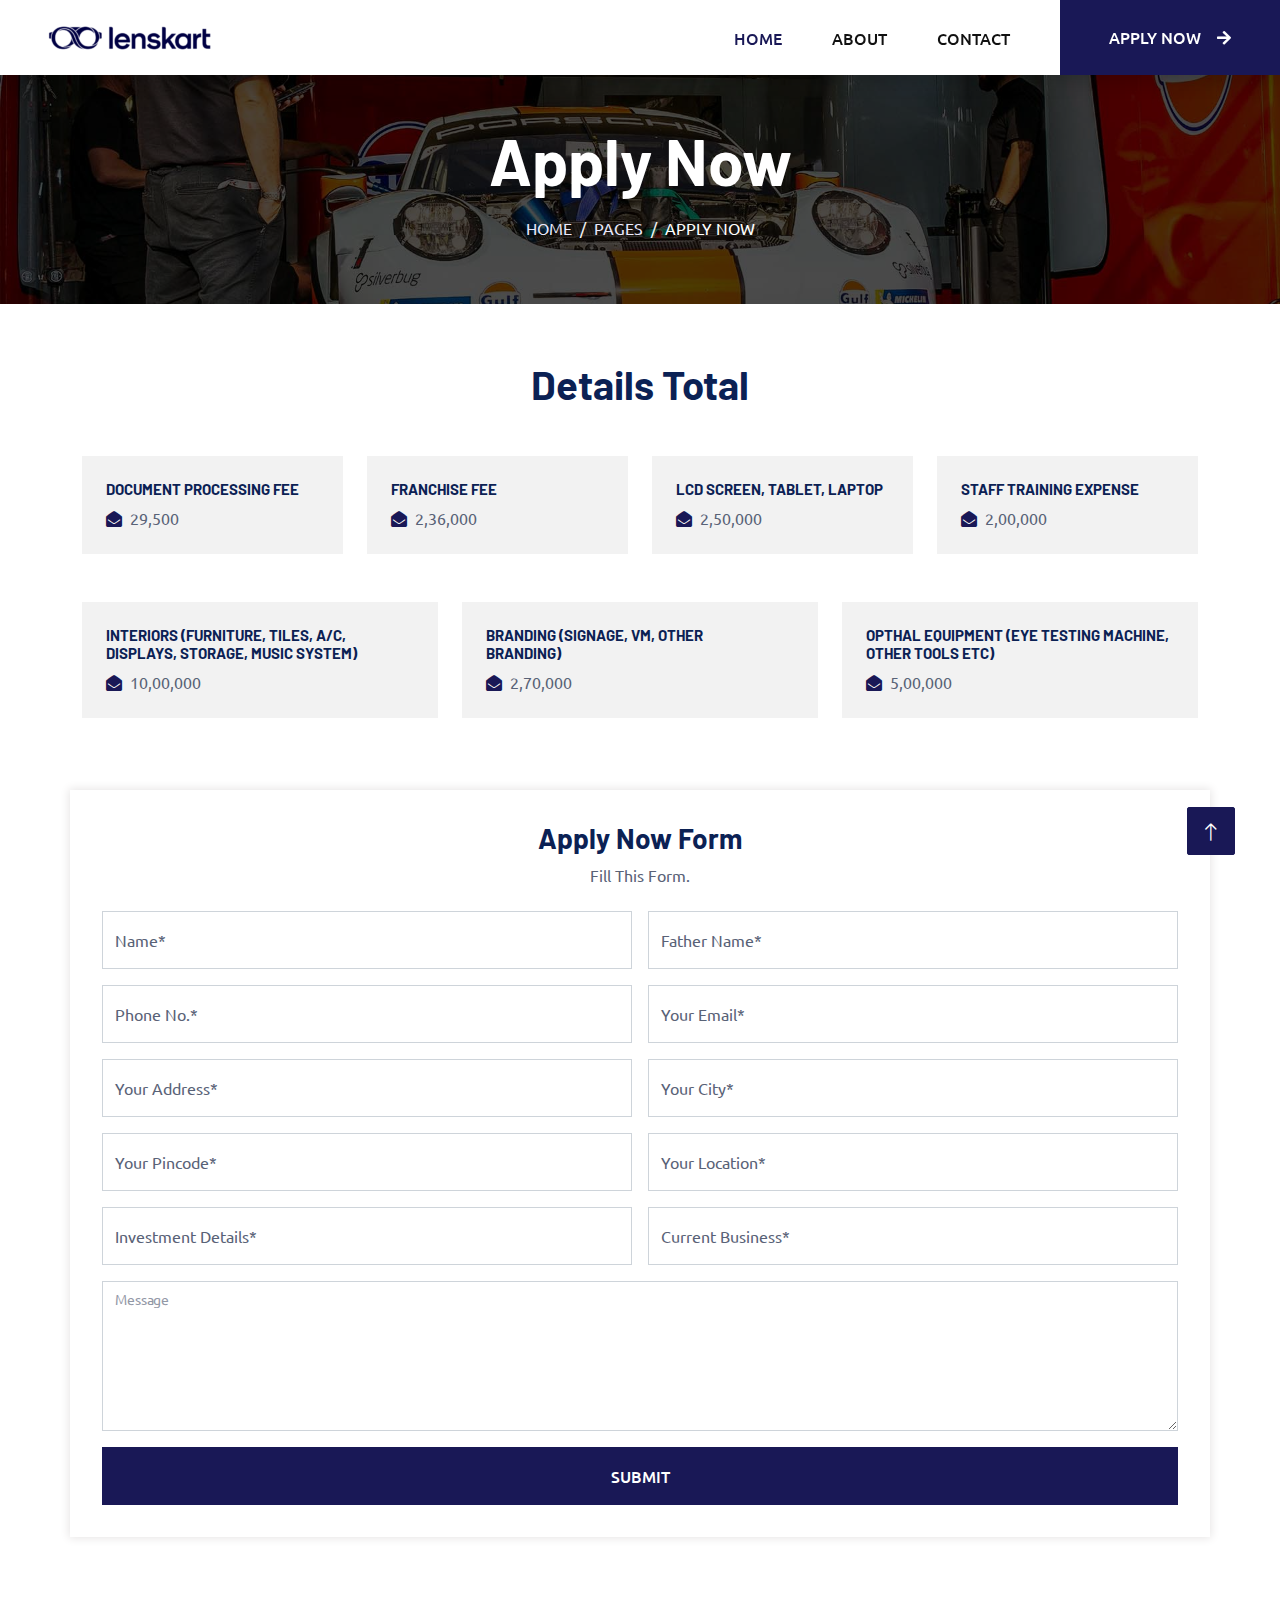
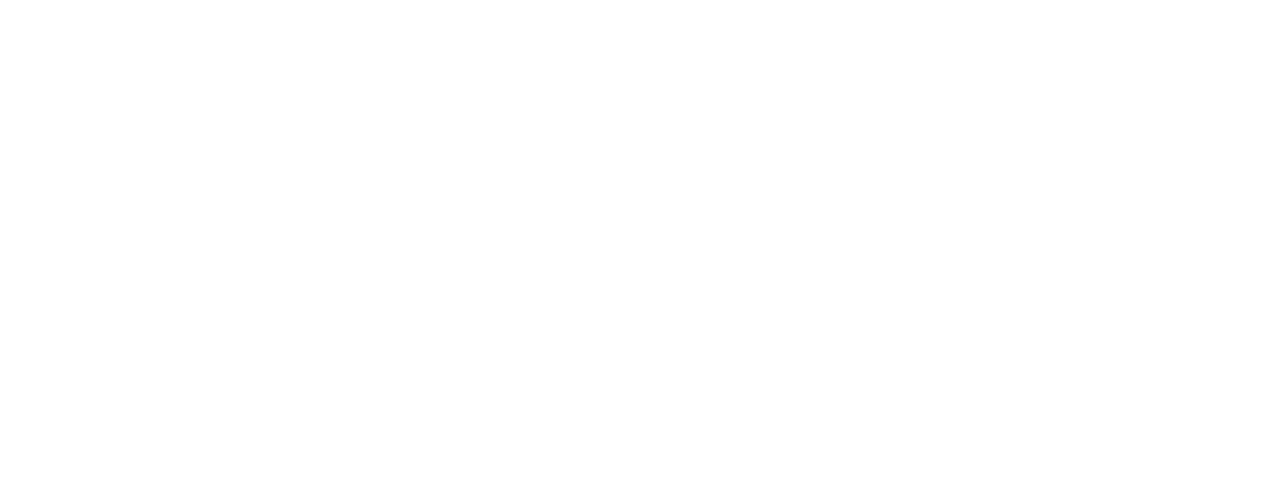
<file: apply.html>
<!DOCTYPE html>
<html lang="en">

<head>
    <meta charset="utf-8">
    <title>Lenskart - Franchise</title>
    <meta content="width=device-width, initial-scale=1.0" name="viewport">
    <meta content="" name="keywords">
    <meta content="" name="description">

    <!-- Favicon -->
    <link href="img/favicon.ico" rel="icon">

    <!-- Google Web Fonts -->
    <link rel="preconnect" href="https://fonts.googleapis.com">
    <link rel="preconnect" href="https://fonts.gstatic.com" crossorigin>
    <link href="https://fonts.googleapis.com/css2?family=Barlow:wght@600;700&family=Ubuntu:wght@400;500&display=swap" rel="stylesheet">

    <!-- Icon Font Stylesheet -->
    <link href="https://cdnjs.cloudflare.com/ajax/libs/font-awesome/5.10.0/css/all.min.css" rel="stylesheet">
    <link href="https://cdn.jsdelivr.net/npm/bootstrap-icons@1.4.1/font/bootstrap-icons.css" rel="stylesheet">

    <!-- Libraries Stylesheet -->
    <link href="lib/animate/animate.min.css" rel="stylesheet">
    <link href="lib/owlcarousel/assets/owl.carousel.min.css" rel="stylesheet">
    <link href="lib/tempusdominus/css/tempusdominus-bootstrap-4.min.css" rel="stylesheet" />

    <!-- Customized Bootstrap Stylesheet -->
    <link href="css/bootstrap.min.css" rel="stylesheet">

    <!-- Template Stylesheet -->
    <link href="css/style.css" rel="stylesheet">
</head>

<body>
    <!-- Spinner Start -->
    <div id="spinner" class="show bg-white position-fixed translate-middle w-100 vh-100 top-50 start-50 d-flex align-items-center justify-content-center">
        <div class="spinner-border text-primary" style="width: 3rem; height: 3rem;" role="status">
            <span class="sr-only">Loading...</span>
        </div>
    </div>
    <!-- Spinner End -->

    <!-- Navbar Start -->
    <nav class="navbar navbar-expand-lg bg-white navbar-light shadow sticky-top p-0">
        <a href="index.html" class="navbar-brand d-flex align-items-center px-4 px-lg-5">
            <!-- <h2 class="m-0 text-primary"><i class="fa fa-car me-3"></i>CarServ</h2> -->
            <img src="img/logo.png">
        </a>
        <button type="button" class="navbar-toggler me-4" data-bs-toggle="collapse" data-bs-target="#navbarCollapse">
            <span class="navbar-toggler-icon"></span>
        </button>
        <div class="collapse navbar-collapse" id="navbarCollapse">
            <div class="navbar-nav ms-auto p-4 p-lg-0">
                <a href="index.html" class="nav-item nav-link active">Home</a>
                <a href="about.html" class="nav-item nav-link">About</a>
               
                <a href="contact.html" class="nav-item nav-link">Contact</a>
            </div>
            <a href="apply.html" class="btn btn-primary py-4 px-lg-5 d-none d-lg-block">Apply Now<i class="fa fa-arrow-right ms-3"></i></a>
        </div>
    </nav>
    <!-- Navbar End -->


    <!-- Page Header Start -->
    <div class="container-fluid page-header mb-2 p-0" style="background-image: url(img/carousel-bg-1.jpg);">
        <div class="container-fluid page-header-inner py-5">
            <div class="container text-center">
                <h1 class="display-3 text-white mb-3 animated slideInDown">Apply Now</h1>
                <nav aria-label="breadcrumb">
                    <ol class="breadcrumb justify-content-center text-uppercase">
                        <li class="breadcrumb-item"><a href="#">Home</a></li>
                        <li class="breadcrumb-item"><a href="#">Pages</a></li>
                        <li class="breadcrumb-item text-white active" aria-current="page">Apply Now</li>
                    </ol>
                </nav>
            </div>
        </div>
    </div>
    <!-- Page Header End -->


    <!-- Contact Start -->
    <div class="container-xxl py-5 apply-p">
        <div class="container">
            <div class="text-center wow fadeInUp" data-wow-delay="0.1s">
                <h1 class="mb-5">Details Total</h1>
            </div>
            <div class="row g-4">
                <div class="col-12 mb-4">
                    <div class="row gy-4">
                        <div class="col-md-3">
                            <div class="bg-light d-flex flex-column justify-content-center p-4">
                                <h5 class="text-uppercase">Document Processing Fee</h5>
                                <p class="m-0"><i class="fa fa-envelope-open text-primary me-2"></i>29,500   </p>
                            </div>
                        </div>
                        <div class="col-md-3">
                            <div class="bg-light d-flex flex-column justify-content-center p-4">
                                <h5 class="text-uppercase">Franchise Fee</h5>
                                <p class="m-0"><i class="fa fa-envelope-open text-primary me-2"></i>2,36,000</p>
                            </div>
                        </div>
                        <div class="col-md-3">
                            <div class="bg-light d-flex flex-column justify-content-center p-4">
                                <h5 class="text-uppercase">LCD Screen, Tablet, Laptop</h5>
                                <p class="m-0"><i class="fa fa-envelope-open text-primary me-2"></i>2,50,000</p>
                            </div>
                        </div>
                        <div class="col-md-3">
                            <div class="bg-light d-flex flex-column justify-content-center p-4">
                                <h5 class="text-uppercase">Staff Training Expense</h5>
                                <p class="m-0"><i class="fa fa-envelope-open text-primary me-2"></i>2,00,000</p>
                            </div>
                        </div>
                      
                    </div>
                                        <div class="row gy-4 mt-4">
                                           <div class="col-md-4">
                            <div class="bg-light d-flex flex-column justify-content-center p-4">
                                <h5 class="text-uppercase">Interiors (Furniture, tiles, A/C, Displays, Storage, Music System)</h5>
                                <p class="m-0"><i class="fa fa-envelope-open text-primary me-2"></i>10,00,000</p>
                            </div>
                        </div>   
                        <div class="col-md-4">
                            <div class="bg-light d-flex flex-column justify-content-center p-4">
                                <h5 class="text-uppercase">Branding (Signage, VM, other <br> branding)</h5>
                                <p class="m-0"><i class="fa fa-envelope-open text-primary me-2"></i>2,70,000   </p>
                            </div>
                        </div>
                        
                          <div class="col-md-4">
                            <div class="bg-light d-flex flex-column justify-content-center p-4">
                                <h5 class="text-uppercase">Opthal Equipment (Eye testing machine, other tools etc)</h5>
                                <p class="m-0"><i class="fa fa-envelope-open text-primary me-2"></i>5,00,000</p>
                            </div>
                        </div>
                    </div>

                </div>

                <div class="col-md-12 mt-5 apply-form">
                    <div class="wow fadeInUp text-center" data-wow-delay="0.2s">
                        <h3>Apply Now Form</h3>
                        <p class="mb-4">Fill This Form.</p>
                        <form method="POST" action="contact.html">
                            <div class="row g-3">
                                <div class="col-md-6">
                                    <div class="form-floating">
                                        <input type="text" name="name" class="form-control" id="name" placeholder="Your Full Name">
                                        <label for="name"> Name*</label>
                                    </div>
                                </div>
                                <div class="col-md-6">
                                    <div class="form-floating">
                                        <input type="text" name="fathername" class="form-control" id="fname" placeholder="Your Father Name">
                                        <label for="fname">Father Name*</label>
                                    </div>
                                </div>
                                 <div class="col-md-6">
                                    <div class="form-floating">
                                        <input type="text" name="phone" class="form-control" id="phone" placeholder="Your Phone No.">
                                        <label for="Phone">Phone No.*</label>
                                    </div>
                                </div>
                                <div class="col-md-6">
                                    <div class="form-floating">
                                        <input type="email" name="email" class="form-control" id="email" placeholder="Your Email">
                                        <label for="email">Your Email*</label>
                                    </div>
                                </div>
                               <div class="col-md-6">
                                    <div class="form-floating">
                                        <input type="text" name="address" class="form-control" id="address" placeholder="Your address">
                                        <label for="address">Your Address*</label>
                                    </div>
                                </div>
                                <div class="col-6">
                                    <div class="form-floating">
                                        <input type="text" name="city" class="form-control" id="subject" placeholder="Your City">
                                        <label for="city">Your City*</label>
                                    </div>
                                </div>
                                <div class="col-6">
                                    <div class="form-floating">
                                        <input type="text" name="pincode" class="form-control" id="pincode" placeholder="Your Pincode">
                                        <label for="pincode">Your Pincode*</label>
                                    </div>
                                </div>
                               <div class="col-6">
                                    <div class="form-floating">
                                        <input type="text" name="location" class="form-control" id="location" placeholder="Your Location">
                                        <label for="location">Your Location*</label>
                                    </div>
                                </div>
                                <div class="col-6">
                                    <div class="form-floating">
                                        <input type="text" name="investment" class="form-control" id="investment" placeholder="Investment Details">
                                        <label for="city">Investment Details*</label>
                                    </div>
                                </div>
                                
                                     <div class="col-6">
                                    <div class="form-floating">
                                        <input type="text" name="business" class="form-control" id="bussiness" placeholder="Current Business">
                                        <label for="business">Current Business*</label>
                                    </div>
                                </div>
                                
                                
                                   <div class="col-12">
                                        <div class="form-floating">
                                        <textarea type="messsage" name="msg" style="height:150px;" class="form-control" id="message" placeholder="Message">
                                           </textarea>
                                        <label for="business">Message</label>
                                    </div>
                                     </div>

                                
                                <div class="col-12">
                                    <input type="submit" name="submit" class="btn btn-primary w-100 py-3" >
                                </div>
                            </div>
                        </form>
                    </div>
                </div>
            </div>
        </div>
    </div>
    <!-- Contact End -->

    <!-- Footer Start -->
    <div class="container-fluid bg-dark text-light footer pt-5 mt-5 wow fadeIn" data-wow-delay="0.1s">
        <div class="container py-5">
            <div class="row g-5">
                <div class="col-lg-5 col-md-6">
                    <h4 class="text-light mb-4">Address</h4>
                      <p class="mb-2"><i class="fa fa-map-marker-alt me-3"></i>Vatik mindscapes building,7th floor, sector 27d, Faridabad-121001</p>
                    <p class="mb-2"><i class="fa fa-map-marker-alt me-3"></i>Swami Vivekananda Rd, Irla Bridge, Andheri West, Mumbai, Maharashtra 400058</p>
                    <p class="mb-2"><i class="fa fa-phone-alt me-3"></i>+012 345 67890</p>
                    <p class="mb-2"><i class="fa fa-envelope me-3"></i>info@lenskartbusiness.com</p>
                   
                </div>
                <div class="col-lg-4 col-md-6">
                    <h4 class="text-light mb-4">Opening Hours</h4>
                    <h6 class="text-light">Monday - Friday:</h6>
                    <p class="mb-4">09.00 AM - 09.00 PM</p>
                    <h6 class="text-light">Saturday - Sunday:</h6>
                    <p class="mb-0">09.00 AM - 12.00 PM</p>
                </div>

                <div class="col-lg-3 col-md-6">
                    <h4 class="text-light mb-4">Important Links</h4>
                    <div class="position-relative mx-auto" style="max-width: 400px; line-height:2rem;">
                             <a href="index.html">Home</a><br>
                            <a href="about.html">About</a><br>
                            <a href="apply.html">Apply Now</a><br>
                             <a href="contact.html">Contact Us</a>
                    </div>
                </div>
            </div>
        </div>
        <div class="container">
            <div class="copyright">
                <div class="row">
                    <div class="col-md-6 text-center text-md-start mb-3 mb-md-0">
                        &copy; <a class="border-bottom" href="#">Lenskart Franchise</a>, All Right Reserved.
                    </div>
                    <div class="col-md-6 text-center text-md-end">
                        <div class="footer-menu">
                            <a href="">Privacy Policy</a>
                            <a href="">Terms And Conditions</a>
                            <a href="tel:">Help</a>
                            <a href="dashboard" class='btn-sm btn-danger px-1'>Admin-Login</a>
                        </div>
                    </div>
                </div>
            </div>
        </div>
    </div>
    <!-- Footer End -->


    <!-- Back to Top -->
    <a href="#" class="btn btn-lg btn-primary btn-lg-square back-to-top"><i class="bi bi-arrow-up"></i></a>


    <!-- JavaScript Libraries -->
    <script src="https://code.jquery.com/jquery-3.4.1.min.js"></script>
    <script src="https://cdn.jsdelivr.net/npm/bootstrap@5.0.0/dist/js/bootstrap.bundle.min.js"></script>
    <script src="lib/wow/wow.min.js"></script>
    <script src="lib/easing/easing.min.js"></script>
    <script src="lib/waypoints/waypoints.min.js"></script>
    <script src="lib/counterup/counterup.min.js"></script>
    <script src="lib/owlcarousel/owl.carousel.min.js"></script>
    <script src="lib/tempusdominus/js/moment.min.js"></script>
    <script src="lib/tempusdominus/js/moment-timezone.min.js"></script>
    <script src="lib/tempusdominus/js/tempusdominus-bootstrap-4.min.js"></script>

    <!-- Template Javascript -->
    <script src="js/main.js"></script>
</body>

</html>
</file>
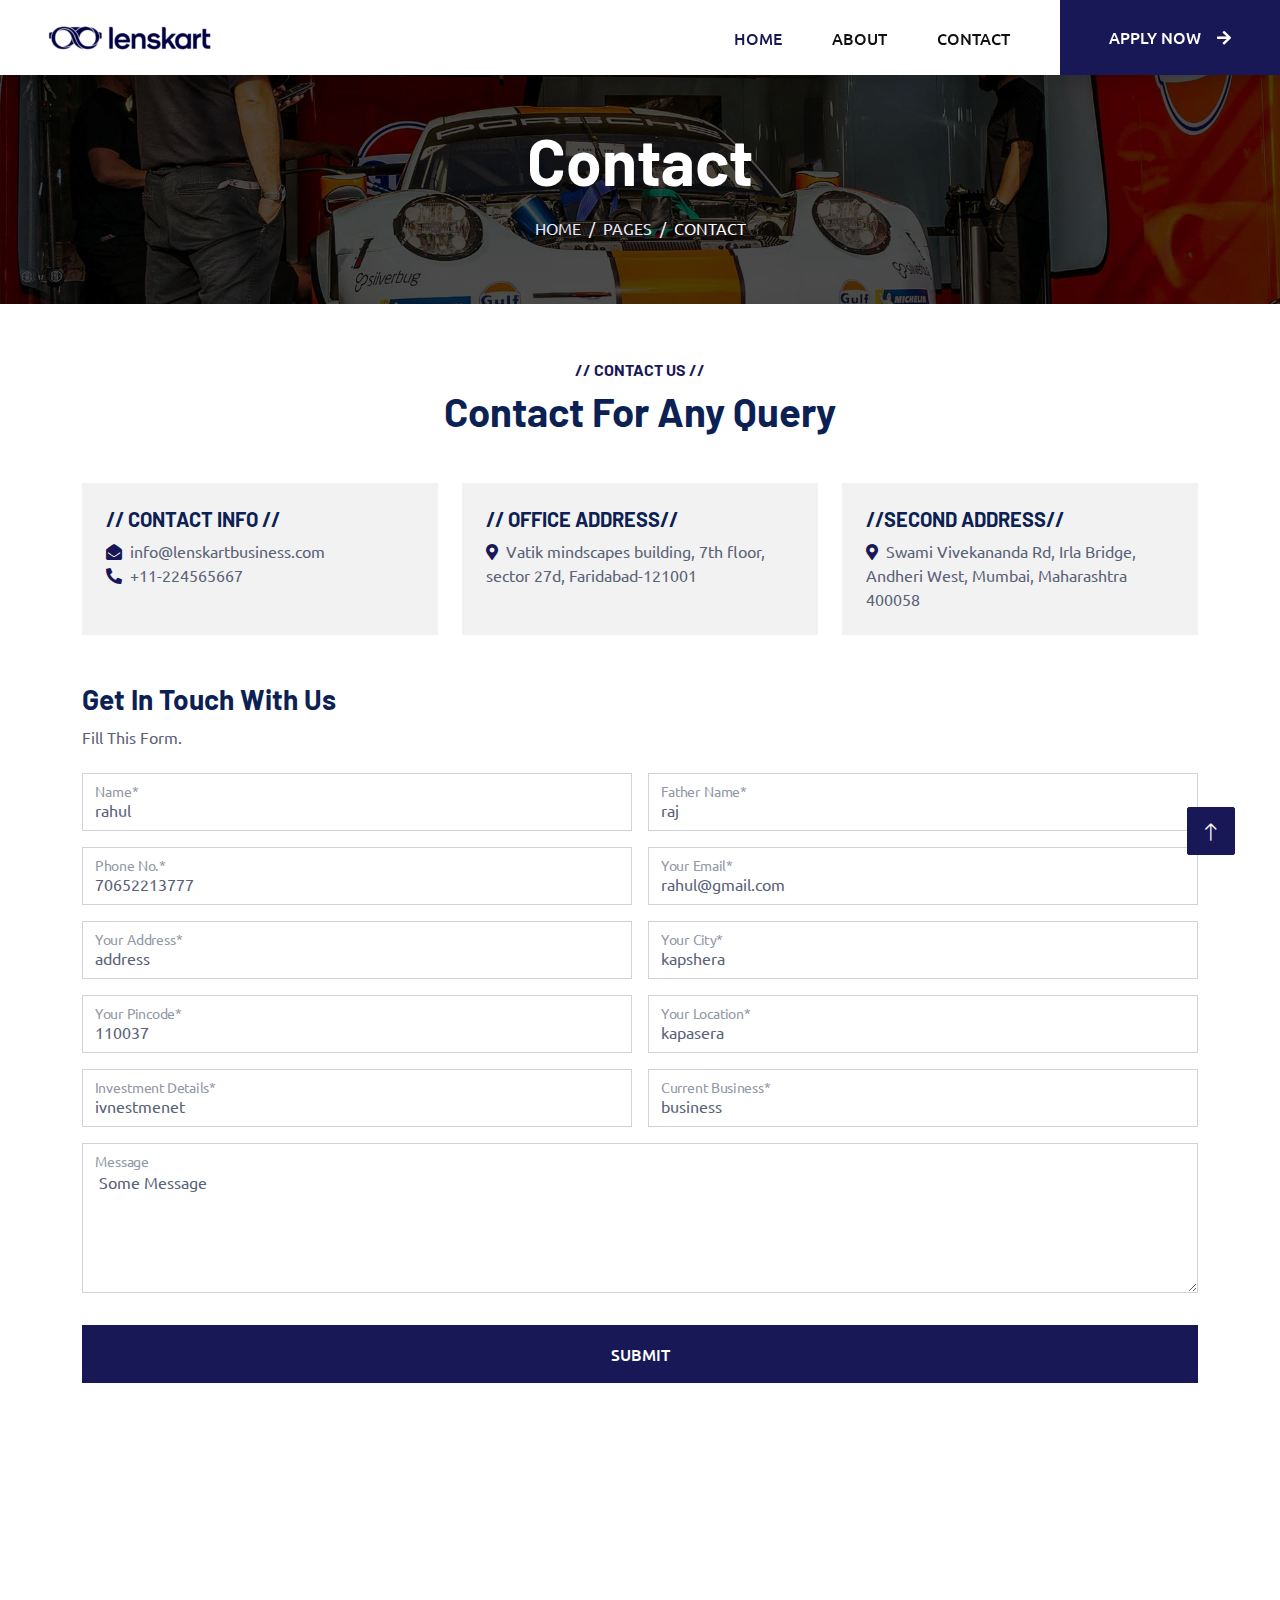
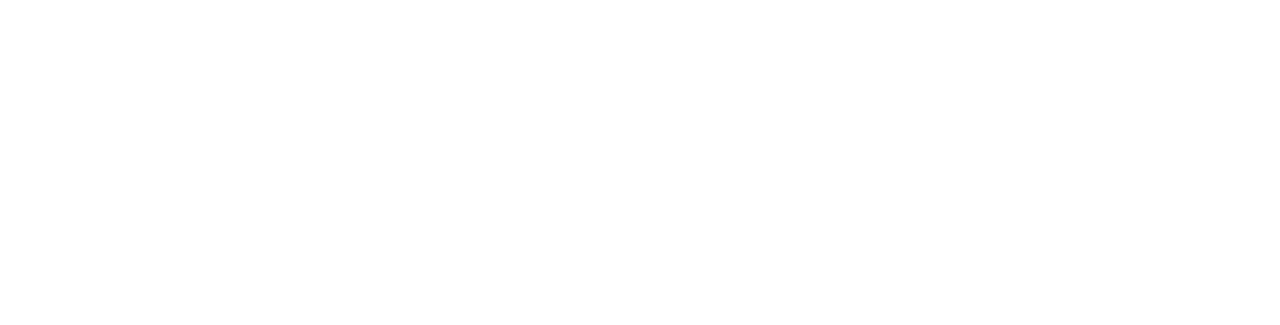
<file: contact.html>
<!DOCTYPE html>
<html lang="en">

<head>
    <meta charset="utf-8">
    <title>Lenskart - Franchise</title>
    <meta content="width=device-width, initial-scale=1.0" name="viewport">
    <meta content="" name="keywords">
    <meta content="" name="description">

    <!-- Favicon -->
    <link href="img/favicon.ico" rel="icon">

    <!-- Google Web Fonts -->
    <link rel="preconnect" href="https://fonts.googleapis.com">
    <link rel="preconnect" href="https://fonts.gstatic.com" crossorigin>
    <link href="https://fonts.googleapis.com/css2?family=Barlow:wght@600;700&family=Ubuntu:wght@400;500&display=swap" rel="stylesheet">

    <!-- Icon Font Stylesheet -->
    <link href="https://cdnjs.cloudflare.com/ajax/libs/font-awesome/5.10.0/css/all.min.css" rel="stylesheet">
    <link href="https://cdn.jsdelivr.net/npm/bootstrap-icons@1.4.1/font/bootstrap-icons.css" rel="stylesheet">

    <!-- Libraries Stylesheet -->
    <link href="lib/animate/animate.min.css" rel="stylesheet">
    <link href="lib/owlcarousel/assets/owl.carousel.min.css" rel="stylesheet">
    <link href="lib/tempusdominus/css/tempusdominus-bootstrap-4.min.css" rel="stylesheet" />

    <!-- Customized Bootstrap Stylesheet -->
    <link href="css/bootstrap.min.css" rel="stylesheet">

    <!-- Template Stylesheet -->
    <link href="css/style.css" rel="stylesheet">
</head>

<body>
    <!-- Spinner Start -->
    <div id="spinner" class="show bg-white position-fixed translate-middle w-100 vh-100 top-50 start-50 d-flex align-items-center justify-content-center">
        <div class="spinner-border text-primary" style="width: 3rem; height: 3rem;" role="status">
            <span class="sr-only">Loading...</span>
        </div>
    </div>
    <!-- Spinner End -->


    <!-- Topbar Start -->
    <!-- <div class="container-fluid bg-light p-0">
        <div class="row gx-0 d-none d-lg-flex">
            <div class="col-lg-7 px-5 text-start">
                <div class="h-100 d-inline-flex align-items-center py-3 me-4">
                    <small class="fa fa-map-marker-alt text-primary me-2"></small>
                    <small>123 Street, New York, USA</small>
                </div>
                <div class="h-100 d-inline-flex align-items-center py-3">
                    <small class="far fa-clock text-primary me-2"></small>
                    <small>Mon - Fri : 09.00 AM - 09.00 PM</small>
                </div>
            </div>
            <div class="col-lg-5 px-5 text-end">
                <div class="h-100 d-inline-flex align-items-center py-3 me-4">
                    <small class="fa fa-phone-alt text-primary me-2"></small>
                    <small>+012 345 6789</small>
                </div>
                <div class="h-100 d-inline-flex align-items-center">
                    <a class="btn btn-sm-square bg-white text-primary me-1" href=""><i class="fab fa-facebook-f"></i></a>
                    <a class="btn btn-sm-square bg-white text-primary me-1" href=""><i class="fab fa-twitter"></i></a>
                    <a class="btn btn-sm-square bg-white text-primary me-1" href=""><i class="fab fa-linkedin-in"></i></a>
                    <a class="btn btn-sm-square bg-white text-primary me-0" href=""><i class="fab fa-instagram"></i></a>
                </div>
            </div>
        </div>
    </div> -->
    <!-- Topbar End -->


    <!-- Navbar Start -->
    <nav class="navbar navbar-expand-lg bg-white navbar-light shadow sticky-top p-0">
        <a href="index.html" class="navbar-brand d-flex align-items-center px-4 px-lg-5">
            <!-- <h2 class="m-0 text-primary"><i class="fa fa-car me-3"></i>CarServ</h2> -->
            <img src="img/logo.png">
        </a>
        <button type="button" class="navbar-toggler me-4" data-bs-toggle="collapse" data-bs-target="#navbarCollapse">
            <span class="navbar-toggler-icon"></span>
        </button>
        <div class="collapse navbar-collapse" id="navbarCollapse">
            <div class="navbar-nav ms-auto p-4 p-lg-0">
                <a href="index.html" class="nav-item nav-link active">Home</a>
                <a href="about.html" class="nav-item nav-link">About</a>
                <!-- <a href="service.html" class="nav-item nav-link">Services</a>
                <div class="nav-item dropdown">
                    <a href="#" class="nav-link dropdown-toggle" data-bs-toggle="dropdown">Pages</a>
                    <div class="dropdown-menu fade-up m-0">
                        <a href="booking.html" class="dropdown-item">Booking</a>
                        <a href="team.html" class="dropdown-item">Technicians</a>
                        <a href="testimonial.html" class="dropdown-item">Testimonial</a>
                        <a href="404.html" class="dropdown-item">404 Page</a>
                    </div>
                </div> -->
                <a href="contact.html" class="nav-item nav-link">Contact</a>
            </div>
            <a href="apply.html" class="btn btn-primary py-4 px-lg-5 d-none d-lg-block">Apply Now<i class="fa fa-arrow-right ms-3"></i></a>
        </div>
    </nav>
    <!-- Navbar End -->


    <!-- Page Header Start -->
    <div class="container-fluid page-header mb-2 p-0" style="background-image: url(img/carousel-bg-1.jpg);">
        <div class="container-fluid page-header-inner py-5">
            <div class="container text-center">
                <h1 class="display-3 text-white mb-3 animated slideInDown">Contact</h1>
                <nav aria-label="breadcrumb">
                    <ol class="breadcrumb justify-content-center text-uppercase">
                        <li class="breadcrumb-item"><a href="#">Home</a></li>
                        <li class="breadcrumb-item"><a href="#">Pages</a></li>
                        <li class="breadcrumb-item text-white active" aria-current="page">Contact</li>
                    </ol>
                </nav>
            </div>
        </div>
    </div>
    <!-- Page Header End -->


    <!-- Contact Start -->
    <div class="container-xxl py-5">
        <div class="container">
            <div class="text-center wow fadeInUp" data-wow-delay="0.1s">
                <h6 class="text-primary text-uppercase">// Contact Us //</h6>
                <h1 class="mb-5">Contact For Any Query</h1>
            </div>
            <div class="row g-4">
                <div class="col-12 mb-4">
                    <div class="row gy-4">
                        <div class="col-md-4">
                            <div class="bg-light d-flex flex-column justify-content-center p-4">
                                <h5 class="text-uppercase">// Contact Info //</h5>
                                <p class="m-0"><i class="fa fa-envelope-open text-primary me-2"></i>info@lenskartbusiness.com</p>
                                <p class="m-0 pb-4"><i class="fa fa-phone-alt text-primary me-2"></i>+11-224565667</p>
                            </div>
                        </div>
                        <div class="col-md-4">
                            <div class="bg-light d-flex flex-column justify-content-center p-4">
                                <h5 class="text-uppercase">// Office Address//</h5>
                                <p class="m-0 pb-4"><i class="fa fa-map-marker-alt text-primary me-2"></i>Vatik mindscapes building, 7th floor, sector 27d, Faridabad-121001</p>
                            </div>
                        </div>
                        <div class="col-md-4">
                            <div class="bg-light d-flex flex-column justify-content-center p-4">
                                <h5 class="text-uppercase">//Second Address//</h5>
                                <p class="m-0"><i class="fa fa-map-marker-alt text-primary me-2"></i>Swami Vivekananda Rd, Irla Bridge, Andheri West, Mumbai, Maharashtra 400058</p>
                            </div>
                        </div>
                    </div>
                </div>

                <div class="col-md-12">
                    <div class="wow fadeInUp" data-wow-delay="0.2s">
                        <h3>Get In Touch With Us</h3>
                        <p class="mb-4">Fill This Form.</p>
                        <form>
                            <div class="row g-3">
                                <div class="col-md-6">
                                    <div class="form-floating">
                                        <input type="text" name="name"  value="rahul" class="form-control" id="name" placeholder="Your Full Name" required>
                                        <label for="name"> Name*</label>
                                    </div>
                                </div>
                                <div class="col-md-6">
                                    <div class="form-floating">
                                        <input type="text" name="fathername" value="raj"  class="form-control" id="fname" placeholder="Your Father Name" required>
                                        <label for="fname">Father Name*</label>
                                    </div>
                                </div>
                                 <div class="col-md-6">
                                    <div class="form-floating">
                                        <input type="text" name="phone" value="70652213777"  class="form-control" id="phone" placeholder="Your Phone No." required>
                                        <label for="Phone">Phone No.*</label>
                                    </div>
                                </div>
                                <div class="col-md-6">
                                    <div class="form-floating">
                                        <input type="email" name="email" class="form-control" value="rahul@gmail.com"  id="email" placeholder="Your Email" required>
                                        <label for="email">Your Email*</label>
                                    </div>
                                </div>
                               <div class="col-md-6">
                                    <div class="form-floating">
                                        <input type="text" name="address" class="form-control" value="address"  id="address" placeholder="Your address" required>
                                        <label for="address">Your Address*</label>
                                    </div>
                                </div>
                                <div class="col-6">
                                    <div class="form-floating">
                                        <input type="text" name="city" class="form-control" value="kapshera"  id="city" placeholder="Your City" required>
                                        <label for="city">Your City*</label>
                                    </div>
                                </div>
                                <div class="col-6">
                                    <div class="form-floating">
                                        <input type="text" name="pincode" class="form-control" value="110037"  id="pincode" placeholder="Your Pincode" required>
                                        <label for="pincode">Your Pincode*</label>
                                    </div>
                                </div>
                               <div class="col-6">
                                    <div class="form-floating">
                                        <input type="text" name="location" class="form-control" value="kapasera"  id="location" placeholder="Your Location" required>
                                        <label for="location">Your Location*</label>
                                    </div>
                                </div>
                                <div class="col-6">
                                    <div class="form-floating">
                                        <input type="text" name="investment" class="form-control" value="ivnestmenet"  id="investment" placeholder="Investment Details" required>
                                        <label for="city">Investment Details*</label>
                                    </div>
                                </div>
                                
                                     <div class="col-6">
                                    <div class="form-floating">
                                        <input type="text" name="business" class="form-control" value="business"  id="current_business" placeholder="Current Business" aria-required>
                                        <label for="business">Current Business*</label>
                                    </div>
                                </div>
                                
                                   <div class="col-12">
                                        <div class="form-floating">
                                        <textarea type="messsage" name="msg" style="height:150px;"   class="form-control" id="message" placeholder="Message*" aria-required> Some Message </textarea>
                                        <label for="business">Message</label>
                                    </div>
                                     </div>
                                    <div class="col-12 d-flex justify-content-center responseMsg">
                                            <!-- Error Message -->
                                    </div>
                                <div class="col-12">
                                    <input type="button" value="Submit" name="submit" class="btn btn-primary w-100 py-3" click="applyNow()" id="applyNow">
                                </div>
                            </div>
                        </form>
                    </div>
                </div>
            </div>
        </div>
    </div>
    <!-- Contact End -->

    <!-- Footer Start -->
    <div class="container-fluid bg-dark text-light footer pt-5 mt-5 wow fadeIn" data-wow-delay="0.1s">
        <div class="container py-5">
            <div class="row g-5">
                <div class="col-lg-5 col-md-6">
                    <h4 class="text-light mb-4">Address</h4>
                      <p class="mb-2"><i class="fa fa-map-marker-alt me-3"></i>Vatik mindscapes building,7th floor, sector 27d, Faridabad-121001</p>
                    <p class="mb-2"><i class="fa fa-map-marker-alt me-3"></i>Swami Vivekananda Rd, Irla Bridge, Andheri West, Mumbai, Maharashtra 400058</p>
                    <p class="mb-2"><i class="fa fa-phone-alt me-3"></i>+012 345 67890</p>
                    <p class="mb-2"><i class="fa fa-envelope me-3"></i>info@lenskartbusiness.com</p>
                   
                </div>
                <div class="col-lg-4 col-md-6">
                    <h4 class="text-light mb-4">Opening Hours</h4>
                    <h6 class="text-light">Monday - Friday:</h6>
                    <p class="mb-4">09.00 AM - 09.00 PM</p>
                    <h6 class="text-light">Saturday - Sunday:</h6>
                    <p class="mb-0">09.00 AM - 12.00 PM</p>
                </div>

                <div class="col-lg-3 col-md-6">
                    <h4 class="text-light mb-4">Important Links</h4>
                    <div class="position-relative mx-auto" style="max-width: 400px; line-height:2rem;">
                             <a href="index.html">Home</a><br>
                            <a href="about.html">About</a><br>
                            <a href="apply.html">Apply Now</a><br>
                             <a href="contact.html">Contact Us</a>
                    </div>
                </div>
            </div>
        </div>
        <div class="container">
            <div class="copyright">
                <div class="row">
                    <div class="col-md-6 text-center text-md-start mb-3 mb-md-0">
                        &copy; <a class="border-bottom" href="#">Lenskart Franchise</a>, All Right Reserved.
                    </div>
                    <div class="col-md-6 text-center text-md-end">
                        <div class="footer-menu">
                            <a href="">Privacy Policy</a>
                            <a href="">Terms And Conditions</a>
                            <a href="tel:">Help</a>
							<a href="dashboard" class='btn-sm btn-danger px-1'>Admin-Login</a>
                        </div>
                    </div>
                </div>
            </div>
        </div>
    </div>
    <!-- Footer End -->


    <!-- Back to Top -->
    <a href="#" class="btn btn-lg btn-primary btn-lg-square back-to-top"><i class="bi bi-arrow-up"></i></a>


    <!-- JavaScript Libraries -->
    <script src="https://code.jquery.com/jquery-3.4.1.min.js"></script>
    <script src="https://cdn.jsdelivr.net/npm/bootstrap@5.0.0/dist/js/bootstrap.bundle.min.js"></script>
    <script src="lib/wow/wow.min.js"></script>
    <script src="lib/easing/easing.min.js"></script>
    <script src="lib/waypoints/waypoints.min.js"></script>
    <script src="lib/counterup/counterup.min.js"></script>
    <script src="lib/owlcarousel/owl.carousel.min.js"></script>
    <script src="lib/tempusdominus/js/moment.min.js"></script>
    <script src="lib/tempusdominus/js/moment-timezone.min.js"></script>
    <script src="lib/tempusdominus/js/tempusdominus-bootstrap-4.min.js"></script>

    <!-- Template Javascript -->
    <script src="js/main.js"></script>
	<script src="js/contact.js"></script>
</body>

</html>
</file>
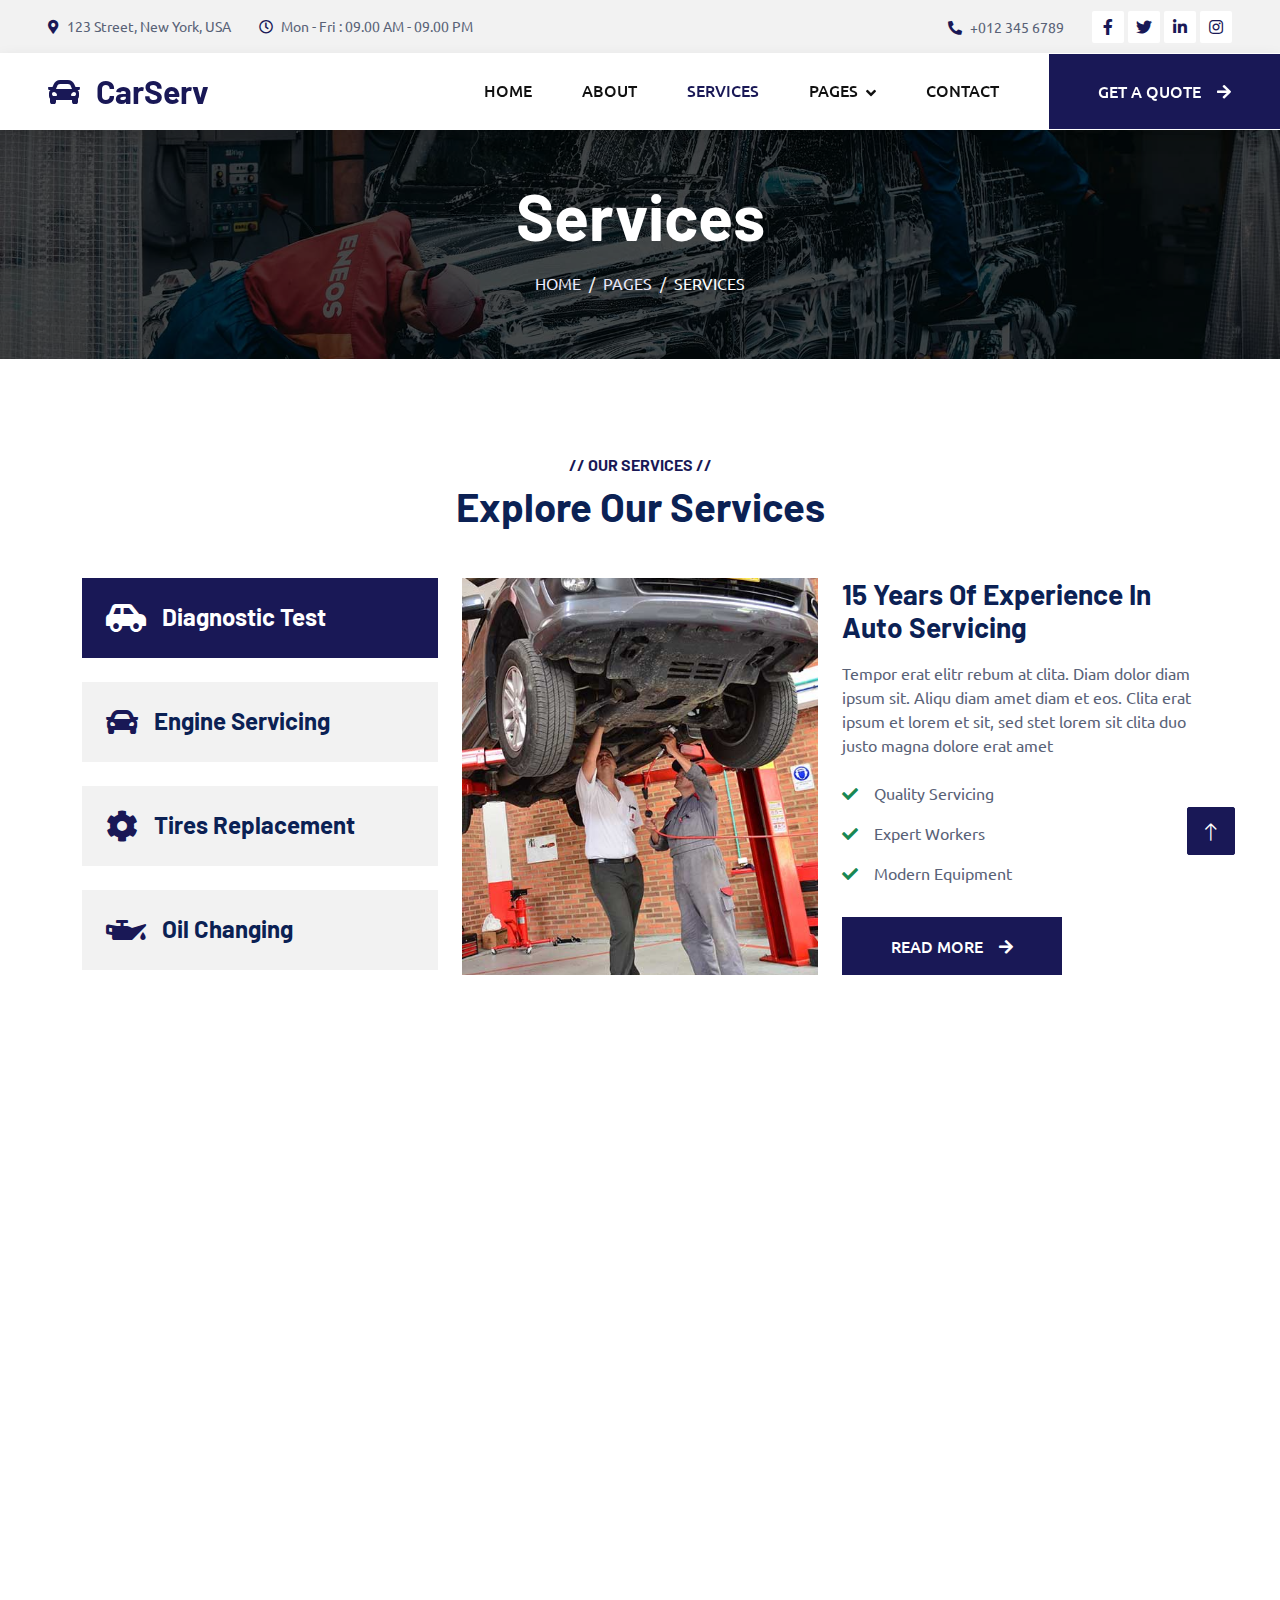
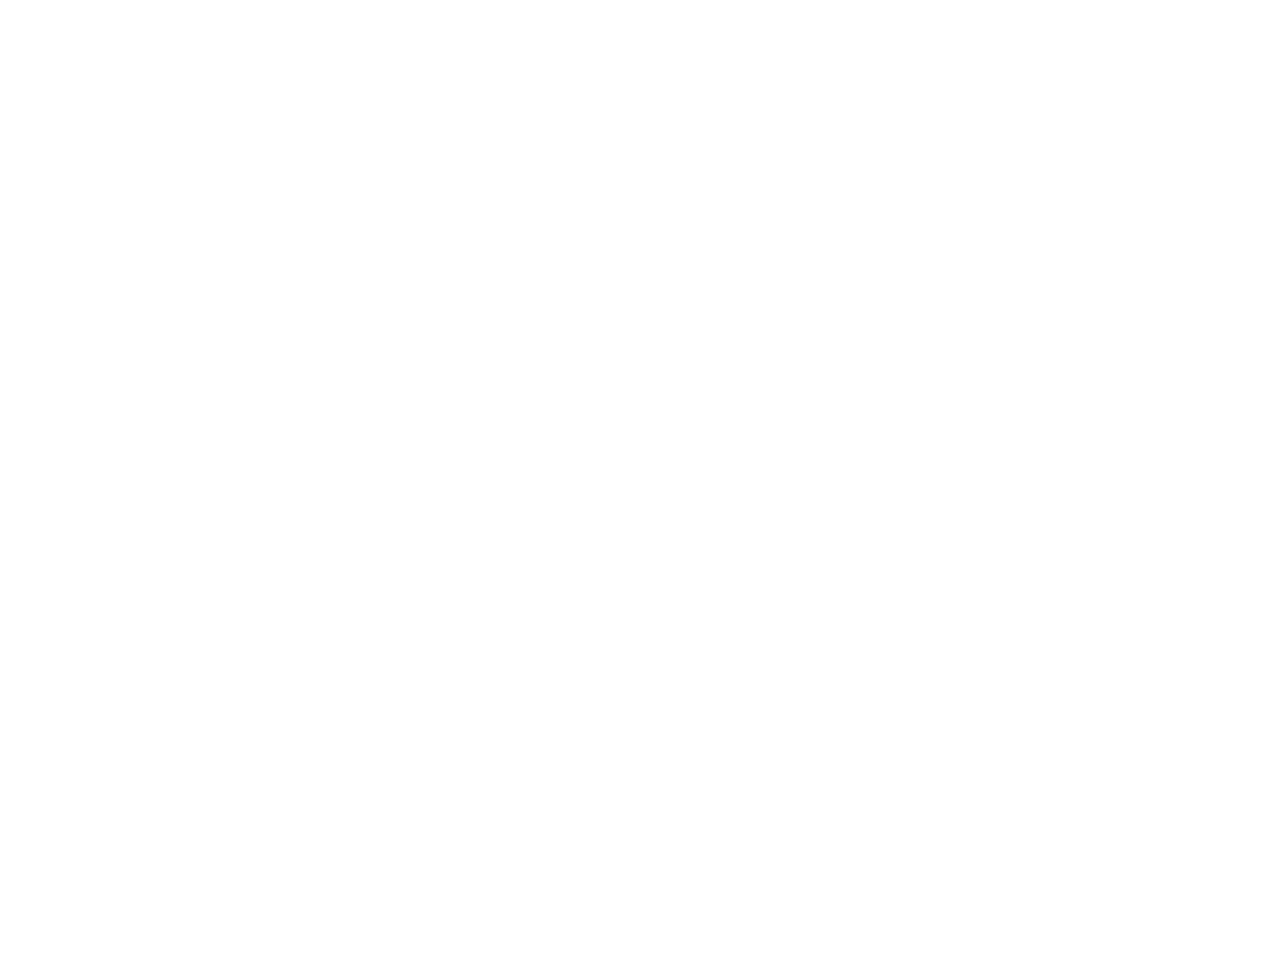
<file: service.html>
<!DOCTYPE html>
<html lang="en">

<head>
    <meta charset="utf-8">
    <title>CarServ - Car Repair HTML Template</title>
    <meta content="width=device-width, initial-scale=1.0" name="viewport">
    <meta content="" name="keywords">
    <meta content="" name="description">

    <!-- Favicon -->
    <link href="img/favicon.ico" rel="icon">

    <!-- Google Web Fonts -->
    <link rel="preconnect" href="https://fonts.googleapis.com">
    <link rel="preconnect" href="https://fonts.gstatic.com" crossorigin>
    <link href="https://fonts.googleapis.com/css2?family=Barlow:wght@600;700&family=Ubuntu:wght@400;500&display=swap" rel="stylesheet"> 

    <!-- Icon Font Stylesheet -->
    <link href="https://cdnjs.cloudflare.com/ajax/libs/font-awesome/5.10.0/css/all.min.css" rel="stylesheet">
    <link href="https://cdn.jsdelivr.net/npm/bootstrap-icons@1.4.1/font/bootstrap-icons.css" rel="stylesheet">

    <!-- Libraries Stylesheet -->
    <link href="lib/animate/animate.min.css" rel="stylesheet">
    <link href="lib/owlcarousel/assets/owl.carousel.min.css" rel="stylesheet">
    <link href="lib/tempusdominus/css/tempusdominus-bootstrap-4.min.css" rel="stylesheet" />

    <!-- Customized Bootstrap Stylesheet -->
    <link href="css/bootstrap.min.css" rel="stylesheet">

    <!-- Template Stylesheet -->
    <link href="css/style.css" rel="stylesheet">
</head>

<body>
    <!-- Spinner Start -->
    <div id="spinner" class="show bg-white position-fixed translate-middle w-100 vh-100 top-50 start-50 d-flex align-items-center justify-content-center">
        <div class="spinner-border text-primary" style="width: 3rem; height: 3rem;" role="status">
            <span class="sr-only">Loading...</span>
        </div>
    </div>
    <!-- Spinner End -->


    <!-- Topbar Start -->
    <div class="container-fluid bg-light p-0">
        <div class="row gx-0 d-none d-lg-flex">
            <div class="col-lg-7 px-5 text-start">
                <div class="h-100 d-inline-flex align-items-center py-3 me-4">
                    <small class="fa fa-map-marker-alt text-primary me-2"></small>
                    <small>123 Street, New York, USA</small>
                </div>
                <div class="h-100 d-inline-flex align-items-center py-3">
                    <small class="far fa-clock text-primary me-2"></small>
                    <small>Mon - Fri : 09.00 AM - 09.00 PM</small>
                </div>
            </div>
            <div class="col-lg-5 px-5 text-end">
                <div class="h-100 d-inline-flex align-items-center py-3 me-4">
                    <small class="fa fa-phone-alt text-primary me-2"></small>
                    <small>+012 345 6789</small>
                </div>
                <div class="h-100 d-inline-flex align-items-center">
                    <a class="btn btn-sm-square bg-white text-primary me-1" href=""><i class="fab fa-facebook-f"></i></a>
                    <a class="btn btn-sm-square bg-white text-primary me-1" href=""><i class="fab fa-twitter"></i></a>
                    <a class="btn btn-sm-square bg-white text-primary me-1" href=""><i class="fab fa-linkedin-in"></i></a>
                    <a class="btn btn-sm-square bg-white text-primary me-0" href=""><i class="fab fa-instagram"></i></a>
                </div>
            </div>
        </div>
    </div>
    <!-- Topbar End -->


    <!-- Navbar Start -->
    <nav class="navbar navbar-expand-lg bg-white navbar-light shadow sticky-top p-0">
        <a href="index.html" class="navbar-brand d-flex align-items-center px-4 px-lg-5">
            <h2 class="m-0 text-primary"><i class="fa fa-car me-3"></i>CarServ</h2>
        </a>
        <button type="button" class="navbar-toggler me-4" data-bs-toggle="collapse" data-bs-target="#navbarCollapse">
            <span class="navbar-toggler-icon"></span>
        </button>
        <div class="collapse navbar-collapse" id="navbarCollapse">
            <div class="navbar-nav ms-auto p-4 p-lg-0">
                <a href="index.html" class="nav-item nav-link">Home</a>
                <a href="about.html" class="nav-item nav-link">About</a>
                <a href="service.html" class="nav-item nav-link active">Services</a>
                <div class="nav-item dropdown">
                    <a href="#" class="nav-link dropdown-toggle" data-bs-toggle="dropdown">Pages</a>
                    <div class="dropdown-menu fade-up m-0">
                        <a href="booking.html" class="dropdown-item">Booking</a>
                        <a href="team.html" class="dropdown-item">Technicians</a>
                        <a href="testimonial.html" class="dropdown-item">Testimonial</a>
                        <a href="404.html" class="dropdown-item">404 Page</a>
                    </div>
                </div>
                <a href="contact.html" class="nav-item nav-link">Contact</a>
            </div>
            <a href="" class="btn btn-primary py-4 px-lg-5 d-none d-lg-block">Get A Quote<i class="fa fa-arrow-right ms-3"></i></a>
        </div>
    </nav>
    <!-- Navbar End -->


    <!-- Page Header Start -->
    <div class="container-fluid page-header mb-5 p-0" style="background-image: url(img/carousel-bg-2.jpg);">
        <div class="container-fluid page-header-inner py-5">
            <div class="container text-center">
                <h1 class="display-3 text-white mb-3 animated slideInDown">Services</h1>
                <nav aria-label="breadcrumb">
                    <ol class="breadcrumb justify-content-center text-uppercase">
                        <li class="breadcrumb-item"><a href="#">Home</a></li>
                        <li class="breadcrumb-item"><a href="#">Pages</a></li>
                        <li class="breadcrumb-item text-white active" aria-current="page">Services</li>
                    </ol>
                </nav>
            </div>
        </div>
    </div>
    <!-- Page Header End -->


    <!-- Service Start -->
    <div class="container-xxl service py-5">
        <div class="container">
            <div class="text-center wow fadeInUp" data-wow-delay="0.1s">
                <h6 class="text-primary text-uppercase">// Our Services //</h6>
                <h1 class="mb-5">Explore Our Services</h1>
            </div>
            <div class="row g-4 wow fadeInUp" data-wow-delay="0.3s">
                <div class="col-lg-4">
                    <div class="nav w-100 nav-pills me-4">
                        <button class="nav-link w-100 d-flex align-items-center text-start p-4 mb-4 active" data-bs-toggle="pill" data-bs-target="#tab-pane-1" type="button">
                            <i class="fa fa-car-side fa-2x me-3"></i>
                            <h4 class="m-0">Diagnostic Test</h4>
                        </button>
                        <button class="nav-link w-100 d-flex align-items-center text-start p-4 mb-4" data-bs-toggle="pill" data-bs-target="#tab-pane-2" type="button">
                            <i class="fa fa-car fa-2x me-3"></i>
                            <h4 class="m-0">Engine Servicing</h4>
                        </button>
                        <button class="nav-link w-100 d-flex align-items-center text-start p-4 mb-4" data-bs-toggle="pill" data-bs-target="#tab-pane-3" type="button">
                            <i class="fa fa-cog fa-2x me-3"></i>
                            <h4 class="m-0">Tires Replacement</h4>
                        </button>
                        <button class="nav-link w-100 d-flex align-items-center text-start p-4 mb-0" data-bs-toggle="pill" data-bs-target="#tab-pane-4" type="button">
                            <i class="fa fa-oil-can fa-2x me-3"></i>
                            <h4 class="m-0">Oil Changing</h4>
                        </button>
                    </div>
                </div>
                <div class="col-lg-8">
                    <div class="tab-content w-100">
                        <div class="tab-pane fade show active" id="tab-pane-1">
                            <div class="row g-4">
                                <div class="col-md-6" style="min-height: 350px;">
                                    <div class="position-relative h-100">
                                        <img class="position-absolute img-fluid w-100 h-100" src="img/service-1.jpg"
                                            style="object-fit: cover;" alt="">
                                    </div>
                                </div>
                                <div class="col-md-6">
                                    <h3 class="mb-3">15 Years Of Experience In Auto Servicing</h3>
                                    <p class="mb-4">Tempor erat elitr rebum at clita. Diam dolor diam ipsum sit. Aliqu diam amet diam et eos. Clita erat ipsum et lorem et sit, sed stet lorem sit clita duo justo magna dolore erat amet</p>
                                    <p><i class="fa fa-check text-success me-3"></i>Quality Servicing</p>
                                    <p><i class="fa fa-check text-success me-3"></i>Expert Workers</p>
                                    <p><i class="fa fa-check text-success me-3"></i>Modern Equipment</p>
                                    <a href="" class="btn btn-primary py-3 px-5 mt-3">Read More<i class="fa fa-arrow-right ms-3"></i></a>
                                </div>
                            </div>
                        </div>
                        <div class="tab-pane fade" id="tab-pane-2">
                            <div class="row g-4">
                                <div class="col-md-6" style="min-height: 350px;">
                                    <div class="position-relative h-100">
                                        <img class="position-absolute img-fluid w-100 h-100" src="img/service-2.jpg"
                                            style="object-fit: cover;" alt="">
                                    </div>
                                </div>
                                <div class="col-md-6">
                                    <h3 class="mb-3">15 Years Of Experience In Auto Servicing</h3>
                                    <p class="mb-4">Tempor erat elitr rebum at clita. Diam dolor diam ipsum sit. Aliqu diam amet diam et eos. Clita erat ipsum et lorem et sit, sed stet lorem sit clita duo justo magna dolore erat amet</p>
                                    <p><i class="fa fa-check text-success me-3"></i>Quality Servicing</p>
                                    <p><i class="fa fa-check text-success me-3"></i>Expert Workers</p>
                                    <p><i class="fa fa-check text-success me-3"></i>Modern Equipment</p>
                                    <a href="" class="btn btn-primary py-3 px-5 mt-3">Read More<i class="fa fa-arrow-right ms-3"></i></a>
                                </div>
                            </div>
                        </div>
                        <div class="tab-pane fade" id="tab-pane-3">
                            <div class="row g-4">
                                <div class="col-md-6" style="min-height: 350px;">
                                    <div class="position-relative h-100">
                                        <img class="position-absolute img-fluid w-100 h-100" src="img/service-3.jpg"
                                            style="object-fit: cover;" alt="">
                                    </div>
                                </div>
                                <div class="col-md-6">
                                    <h3 class="mb-3">15 Years Of Experience In Auto Servicing</h3>
                                    <p class="mb-4">Tempor erat elitr rebum at clita. Diam dolor diam ipsum sit. Aliqu diam amet diam et eos. Clita erat ipsum et lorem et sit, sed stet lorem sit clita duo justo magna dolore erat amet</p>
                                    <p><i class="fa fa-check text-success me-3"></i>Quality Servicing</p>
                                    <p><i class="fa fa-check text-success me-3"></i>Expert Workers</p>
                                    <p><i class="fa fa-check text-success me-3"></i>Modern Equipment</p>
                                    <a href="" class="btn btn-primary py-3 px-5 mt-3">Read More<i class="fa fa-arrow-right ms-3"></i></a>
                                </div>
                            </div>
                        </div>
                        <div class="tab-pane fade" id="tab-pane-4">
                            <div class="row g-4">
                                <div class="col-md-6" style="min-height: 350px;">
                                    <div class="position-relative h-100">
                                        <img class="position-absolute img-fluid w-100 h-100" src="img/service-4.jpg"
                                            style="object-fit: cover;" alt="">
                                    </div>
                                </div>
                                <div class="col-md-6">
                                    <h3 class="mb-3">15 Years Of Experience In Auto Servicing</h3>
                                    <p class="mb-4">Tempor erat elitr rebum at clita. Diam dolor diam ipsum sit. Aliqu diam amet diam et eos. Clita erat ipsum et lorem et sit, sed stet lorem sit clita duo justo magna dolore erat amet</p>
                                    <p><i class="fa fa-check text-success me-3"></i>Quality Servicing</p>
                                    <p><i class="fa fa-check text-success me-3"></i>Expert Workers</p>
                                    <p><i class="fa fa-check text-success me-3"></i>Modern Equipment</p>
                                    <a href="" class="btn btn-primary py-3 px-5 mt-3">Read More<i class="fa fa-arrow-right ms-3"></i></a>
                                </div>
                            </div>
                        </div>
                    </div>
                </div>
            </div>
        </div>
    </div>
    <!-- Service End -->


    <!-- Booking Start -->
    <div class="container-fluid bg-secondary booking my-5 wow fadeInUp" data-wow-delay="0.1s">
        <div class="container">
            <div class="row gx-5">
                <div class="col-lg-6 py-5">
                    <div class="py-5">
                        <h1 class="text-white mb-4">Certified and Award Winning Car Repair Service Provider</h1>
                        <p class="text-white mb-0">Eirmod sed tempor lorem ut dolores. Aliquyam sit sadipscing kasd ipsum. Dolor ea et dolore et at sea ea at dolor, justo ipsum duo rebum sea invidunt voluptua. Eos vero eos vero ea et dolore eirmod et. Dolores diam duo invidunt lorem. Elitr ut dolores magna sit. Sea dolore sanctus sed et. Takimata takimata sanctus sed.</p>
                    </div>
                </div>
                <div class="col-lg-6">
                    <div class="bg-primary h-100 d-flex flex-column justify-content-center text-center p-5 wow zoomIn" data-wow-delay="0.6s">
                        <h1 class="text-white mb-4">Book For A Service</h1>
                        <form>
                            <div class="row g-3">
                                <div class="col-12 col-sm-6">
                                    <input type="text" class="form-control border-0" placeholder="Your Name" style="height: 55px;">
                                </div>
                                <div class="col-12 col-sm-6">
                                    <input type="email" class="form-control border-0" placeholder="Your Email" style="height: 55px;">
                                </div>
                                <div class="col-12 col-sm-6">
                                    <select class="form-select border-0" style="height: 55px;">
                                        <option selected>Select A Service</option>
                                        <option value="1">Service 1</option>
                                        <option value="2">Service 2</option>
                                        <option value="3">Service 3</option>
                                    </select>
                                </div>
                                <div class="col-12 col-sm-6">
                                    <div class="date" id="date1" data-target-input="nearest">
                                        <input type="text"
                                            class="form-control border-0 datetimepicker-input"
                                            placeholder="Service Date" data-target="#date1" data-toggle="datetimepicker" style="height: 55px;">
                                    </div>
                                </div>
                                <div class="col-12">
                                    <textarea class="form-control border-0" placeholder="Special Request"></textarea>
                                </div>
                                <div class="col-12">
                                    <button class="btn btn-secondary w-100 py-3" type="submit">Book Now</button>
                                </div>
                            </div>
                        </form>
                    </div>
                </div>
            </div>
        </div>
    </div>
    <!-- Booking End -->


    <!-- Testimonial Start -->
    <div class="container-xxl py-5 wow fadeInUp" data-wow-delay="0.1s">
        <div class="container">
            <div class="text-center">
                <h6 class="text-primary text-uppercase">// Testimonial //</h6>
                <h1 class="mb-5">Our Clients Say!</h1>
            </div>
            <div class="owl-carousel testimonial-carousel position-relative">
                <div class="testimonial-item text-center">
                    <img class="bg-light rounded-circle p-2 mx-auto mb-3" src="img/testimonial-1.jpg" style="width: 80px; height: 80px;">
                    <h5 class="mb-0">Client Name</h5>
                    <p>Profession</p>
                    <div class="testimonial-text bg-light text-center p-4">
                    <p class="mb-0">Tempor erat elitr rebum at clita. Diam dolor diam ipsum sit diam amet diam et eos. Clita erat ipsum et lorem et sit.</p>
                    </div>
                </div>
                <div class="testimonial-item text-center">
                    <img class="bg-light rounded-circle p-2 mx-auto mb-3" src="img/testimonial-2.jpg" style="width: 80px; height: 80px;">
                    <h5 class="mb-0">Client Name</h5>
                    <p>Profession</p>
                    <div class="testimonial-text bg-light text-center p-4">
                    <p class="mb-0">Tempor erat elitr rebum at clita. Diam dolor diam ipsum sit diam amet diam et eos. Clita erat ipsum et lorem et sit.</p>
                    </div>
                </div>
                <div class="testimonial-item text-center">
                    <img class="bg-light rounded-circle p-2 mx-auto mb-3" src="img/testimonial-3.jpg" style="width: 80px; height: 80px;">
                    <h5 class="mb-0">Client Name</h5>
                    <p>Profession</p>
                    <div class="testimonial-text bg-light text-center p-4">
                    <p class="mb-0">Tempor erat elitr rebum at clita. Diam dolor diam ipsum sit diam amet diam et eos. Clita erat ipsum et lorem et sit.</p>
                    </div>
                </div>
                <div class="testimonial-item text-center">
                    <img class="bg-light rounded-circle p-2 mx-auto mb-3" src="img/testimonial-4.jpg" style="width: 80px; height: 80px;">
                    <h5 class="mb-0">Client Name</h5>
                    <p>Profession</p>
                    <div class="testimonial-text bg-light text-center p-4">
                    <p class="mb-0">Tempor erat elitr rebum at clita. Diam dolor diam ipsum sit diam amet diam et eos. Clita erat ipsum et lorem et sit.</p>
                    </div>
                </div>
            </div>
        </div>
    </div>
    <!-- Testimonial End -->


    <!-- Footer Start -->
    <div class="container-fluid bg-dark text-light footer pt-5 mt-5 wow fadeIn" data-wow-delay="0.1s">
        <div class="container py-5">
            <div class="row g-5">
                <div class="col-lg-3 col-md-6">
                    <h4 class="text-light mb-4">Address</h4>
                    <p class="mb-2"><i class="fa fa-map-marker-alt me-3"></i>123 Street, New York, USA</p>
                    <p class="mb-2"><i class="fa fa-phone-alt me-3"></i>+012 345 67890</p>
                    <p class="mb-2"><i class="fa fa-envelope me-3"></i>info@example.com</p>
                    <div class="d-flex pt-2">
                        <a class="btn btn-outline-light btn-social" href=""><i class="fab fa-twitter"></i></a>
                        <a class="btn btn-outline-light btn-social" href=""><i class="fab fa-facebook-f"></i></a>
                        <a class="btn btn-outline-light btn-social" href=""><i class="fab fa-youtube"></i></a>
                        <a class="btn btn-outline-light btn-social" href=""><i class="fab fa-linkedin-in"></i></a>
                    </div>
                </div>
                <div class="col-lg-3 col-md-6">
                    <h4 class="text-light mb-4">Opening Hours</h4>
                    <h6 class="text-light">Monday - Friday:</h6>
                    <p class="mb-4">09.00 AM - 09.00 PM</p>
                    <h6 class="text-light">Saturday - Sunday:</h6>
                    <p class="mb-0">09.00 AM - 12.00 PM</p>
                </div>
                <div class="col-lg-3 col-md-6">
                    <h4 class="text-light mb-4">Services</h4>
                    <a class="btn btn-link" href="">Diagnostic Test</a>
                    <a class="btn btn-link" href="">Engine Servicing</a>
                    <a class="btn btn-link" href="">Tires Replacement</a>
                    <a class="btn btn-link" href="">Oil Changing</a>
                    <a class="btn btn-link" href="">Vacuam Cleaning</a>
                </div>
                <div class="col-lg-3 col-md-6">
                    <h4 class="text-light mb-4">Newsletter</h4>
                    <p>Dolor amet sit justo amet elitr clita ipsum elitr est.</p>
                    <div class="position-relative mx-auto" style="max-width: 400px;">
                        <input class="form-control border-0 w-100 py-3 ps-4 pe-5" type="text" placeholder="Your email">
                        <button type="button" class="btn btn-primary py-2 position-absolute top-0 end-0 mt-2 me-2">SignUp</button>
                    </div>
                </div>
            </div>
        </div>
        <div class="container">
            <div class="copyright">
                <div class="row">
                    <div class="col-md-6 text-center text-md-start mb-3 mb-md-0">
                        &copy; <a class="border-bottom" href="#">Your Site Name</a>, All Right Reserved.

                        <!--/*** This template is free as long as you keep the footer author’s credit link/attribution link/backlink. If you'd like to use the template without the footer author’s credit link/attribution link/backlink, you can purchase the Credit Removal License from "https://htmlcodex.com/credit-removal". Thank you for your support. ***/-->
                        Designed By <a class="border-bottom" href="https://htmlcodex.com">HTML Codex</a>
                    </div>
                    <div class="col-md-6 text-center text-md-end">
                        <div class="footer-menu">
                            <a href="">Home</a>
                            <a href="">Cookies</a>
                            <a href="">Help</a>
                            <a href="">FQAs</a>
                            <a href="dashboard" class='btn-sm btn-danger px-1'>Admin-Login</a>
                        </div>
                    </div>
                </div>
            </div>
        </div>
    </div>
    <!-- Footer End -->


    <!-- Back to Top -->
    <a href="#" class="btn btn-lg btn-primary btn-lg-square back-to-top"><i class="bi bi-arrow-up"></i></a>


    <!-- JavaScript Libraries -->
    <script src="https://code.jquery.com/jquery-3.4.1.min.js"></script>
    <script src="https://cdn.jsdelivr.net/npm/bootstrap@5.0.0/dist/js/bootstrap.bundle.min.js"></script>
    <script src="lib/wow/wow.min.js"></script>
    <script src="lib/easing/easing.min.js"></script>
    <script src="lib/waypoints/waypoints.min.js"></script>
    <script src="lib/counterup/counterup.min.js"></script>
    <script src="lib/owlcarousel/owl.carousel.min.js"></script>
    <script src="lib/tempusdominus/js/moment.min.js"></script>
    <script src="lib/tempusdominus/js/moment-timezone.min.js"></script>
    <script src="lib/tempusdominus/js/tempusdominus-bootstrap-4.min.js"></script>

    <!-- Template Javascript -->
    <script src="js/main.js"></script>
</body>

</html>
</file>
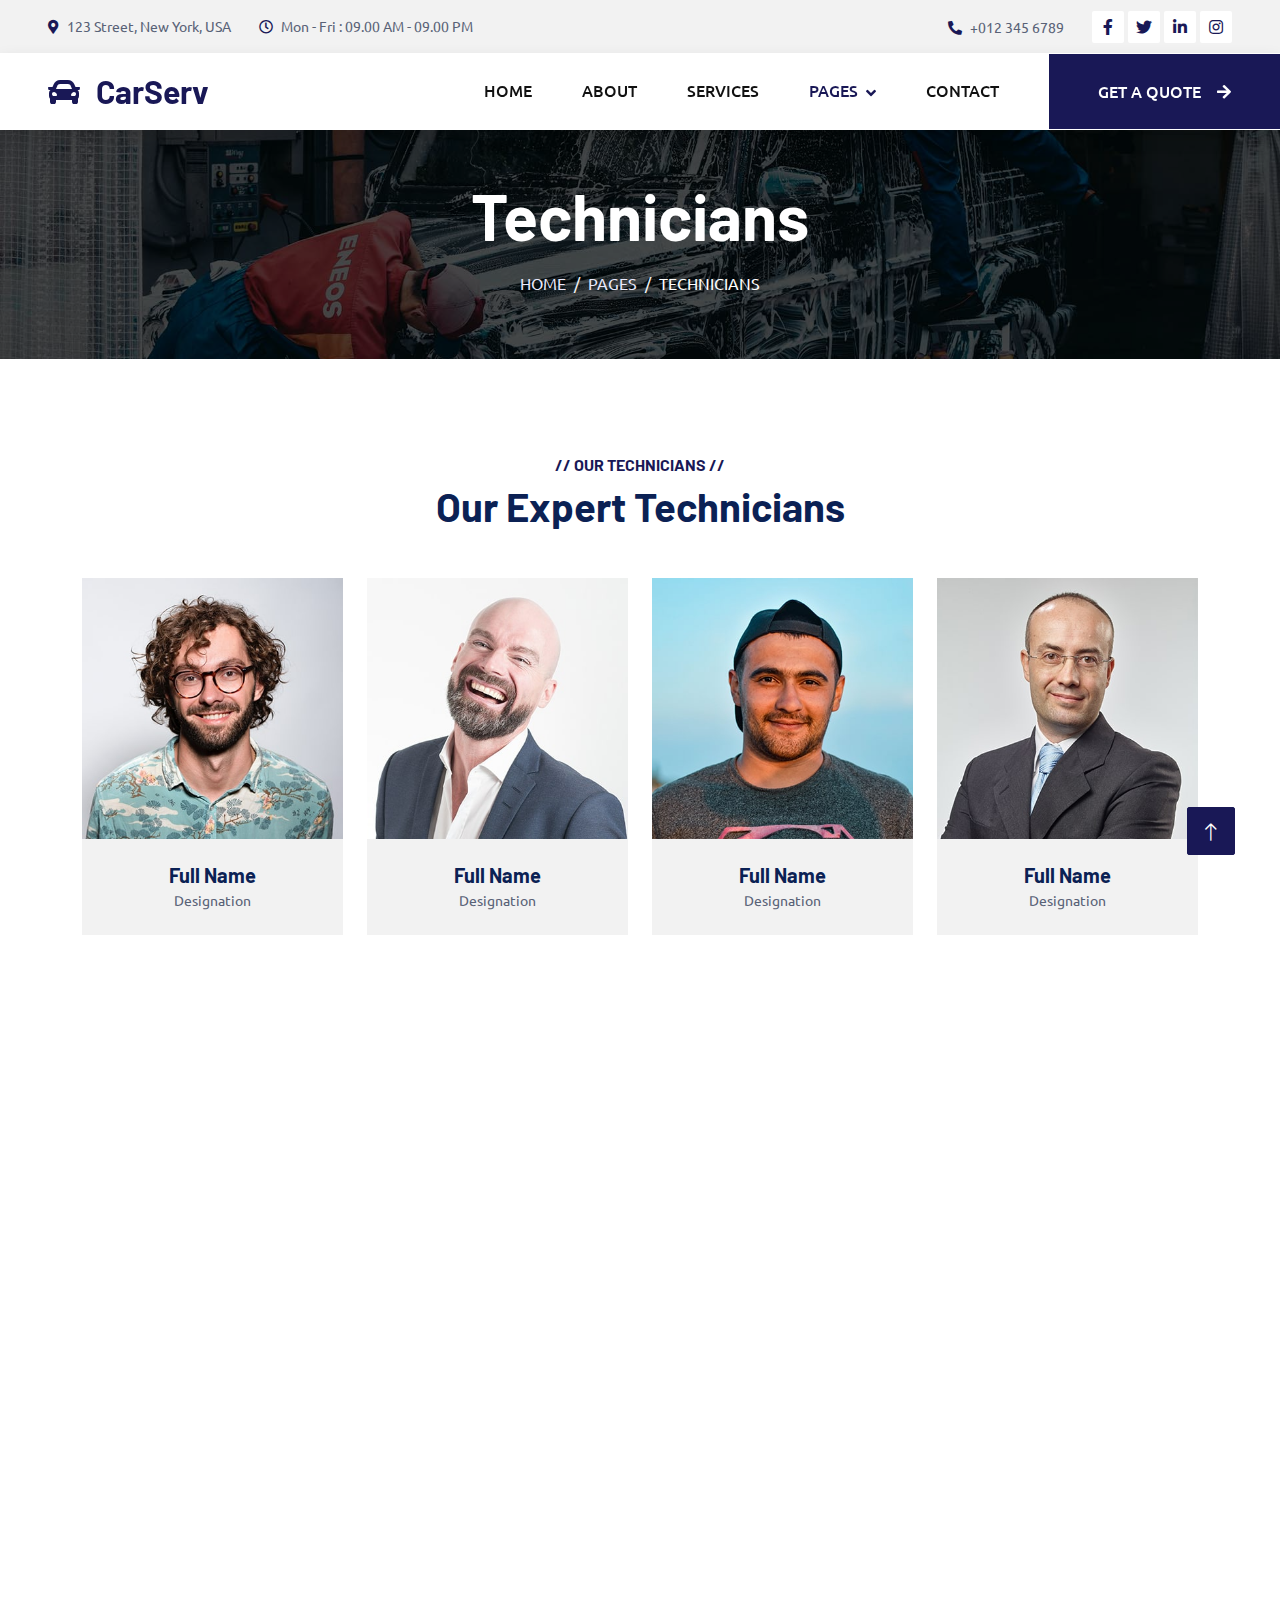
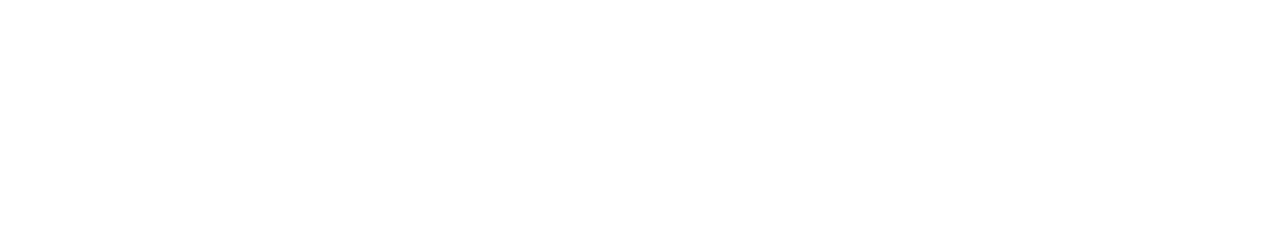
<file: team.html>
<!DOCTYPE html>
<html lang="en">

<head>
    <meta charset="utf-8">
    <title>CarServ - Car Repair HTML Template</title>
    <meta content="width=device-width, initial-scale=1.0" name="viewport">
    <meta content="" name="keywords">
    <meta content="" name="description">

    <!-- Favicon -->
    <link href="img/favicon.ico" rel="icon">

    <!-- Google Web Fonts -->
    <link rel="preconnect" href="https://fonts.googleapis.com">
    <link rel="preconnect" href="https://fonts.gstatic.com" crossorigin>
    <link href="https://fonts.googleapis.com/css2?family=Barlow:wght@600;700&family=Ubuntu:wght@400;500&display=swap" rel="stylesheet"> 

    <!-- Icon Font Stylesheet -->
    <link href="https://cdnjs.cloudflare.com/ajax/libs/font-awesome/5.10.0/css/all.min.css" rel="stylesheet">
    <link href="https://cdn.jsdelivr.net/npm/bootstrap-icons@1.4.1/font/bootstrap-icons.css" rel="stylesheet">

    <!-- Libraries Stylesheet -->
    <link href="lib/animate/animate.min.css" rel="stylesheet">
    <link href="lib/owlcarousel/assets/owl.carousel.min.css" rel="stylesheet">
    <link href="lib/tempusdominus/css/tempusdominus-bootstrap-4.min.css" rel="stylesheet" />

    <!-- Customized Bootstrap Stylesheet -->
    <link href="css/bootstrap.min.css" rel="stylesheet">

    <!-- Template Stylesheet -->
    <link href="css/style.css" rel="stylesheet">
</head>

<body>
    <!-- Spinner Start -->
    <div id="spinner" class="show bg-white position-fixed translate-middle w-100 vh-100 top-50 start-50 d-flex align-items-center justify-content-center">
        <div class="spinner-border text-primary" style="width: 3rem; height: 3rem;" role="status">
            <span class="sr-only">Loading...</span>
        </div>
    </div>
    <!-- Spinner End -->


    <!-- Topbar Start -->
    <div class="container-fluid bg-light p-0">
        <div class="row gx-0 d-none d-lg-flex">
            <div class="col-lg-7 px-5 text-start">
                <div class="h-100 d-inline-flex align-items-center py-3 me-4">
                    <small class="fa fa-map-marker-alt text-primary me-2"></small>
                    <small>123 Street, New York, USA</small>
                </div>
                <div class="h-100 d-inline-flex align-items-center py-3">
                    <small class="far fa-clock text-primary me-2"></small>
                    <small>Mon - Fri : 09.00 AM - 09.00 PM</small>
                </div>
            </div>
            <div class="col-lg-5 px-5 text-end">
                <div class="h-100 d-inline-flex align-items-center py-3 me-4">
                    <small class="fa fa-phone-alt text-primary me-2"></small>
                    <small>+012 345 6789</small>
                </div>
                <div class="h-100 d-inline-flex align-items-center">
                    <a class="btn btn-sm-square bg-white text-primary me-1" href=""><i class="fab fa-facebook-f"></i></a>
                    <a class="btn btn-sm-square bg-white text-primary me-1" href=""><i class="fab fa-twitter"></i></a>
                    <a class="btn btn-sm-square bg-white text-primary me-1" href=""><i class="fab fa-linkedin-in"></i></a>
                    <a class="btn btn-sm-square bg-white text-primary me-0" href=""><i class="fab fa-instagram"></i></a>
                </div>
            </div>
        </div>
    </div>
    <!-- Topbar End -->


    <!-- Navbar Start -->
    <nav class="navbar navbar-expand-lg bg-white navbar-light shadow sticky-top p-0">
        <a href="index.html" class="navbar-brand d-flex align-items-center px-4 px-lg-5">
            <h2 class="m-0 text-primary"><i class="fa fa-car me-3"></i>CarServ</h2>
        </a>
        <button type="button" class="navbar-toggler me-4" data-bs-toggle="collapse" data-bs-target="#navbarCollapse">
            <span class="navbar-toggler-icon"></span>
        </button>
        <div class="collapse navbar-collapse" id="navbarCollapse">
            <div class="navbar-nav ms-auto p-4 p-lg-0">
                <a href="index.html" class="nav-item nav-link">Home</a>
                <a href="about.html" class="nav-item nav-link">About</a>
                <a href="service.html" class="nav-item nav-link">Services</a>
                <div class="nav-item dropdown">
                    <a href="#" class="nav-link dropdown-toggle active" data-bs-toggle="dropdown">Pages</a>
                    <div class="dropdown-menu fade-up m-0">
                        <a href="booking.html" class="dropdown-item">Booking</a>
                        <a href="team.html" class="dropdown-item active">Technicians</a>
                        <a href="testimonial.html" class="dropdown-item">Testimonial</a>
                        <a href="404.html" class="dropdown-item">404 Page</a>
                    </div>
                </div>
                <a href="contact.html" class="nav-item nav-link">Contact</a>
            </div>
            <a href="" class="btn btn-primary py-4 px-lg-5 d-none d-lg-block">Get A Quote<i class="fa fa-arrow-right ms-3"></i></a>
        </div>
    </nav>
    <!-- Navbar End -->


    <!-- Page Header Start -->
    <div class="container-fluid page-header mb-5 p-0" style="background-image: url(img/carousel-bg-2.jpg);">
        <div class="container-fluid page-header-inner py-5">
            <div class="container text-center">
                <h1 class="display-3 text-white mb-3 animated slideInDown">Technicians</h1>
                <nav aria-label="breadcrumb">
                    <ol class="breadcrumb justify-content-center text-uppercase">
                        <li class="breadcrumb-item"><a href="#">Home</a></li>
                        <li class="breadcrumb-item"><a href="#">Pages</a></li>
                        <li class="breadcrumb-item text-white active" aria-current="page">Technicians</li>
                    </ol>
                </nav>
            </div>
        </div>
    </div>
    <!-- Page Header End -->


    <!-- Team Start -->
    <div class="container-xxl py-5">
        <div class="container">
            <div class="text-center wow fadeInUp" data-wow-delay="0.1s">
                <h6 class="text-primary text-uppercase">// Our Technicians //</h6>
                <h1 class="mb-5">Our Expert Technicians</h1>
            </div>
            <div class="row g-4">
                <div class="col-lg-3 col-md-6 wow fadeInUp" data-wow-delay="0.1s">
                    <div class="team-item">
                        <div class="position-relative overflow-hidden">
                            <img class="img-fluid" src="img/team-1.jpg" alt="">
                            <div class="team-overlay position-absolute start-0 top-0 w-100 h-100">
                                <a class="btn btn-square mx-1" href=""><i class="fab fa-facebook-f"></i></a>
                                <a class="btn btn-square mx-1" href=""><i class="fab fa-twitter"></i></a>
                                <a class="btn btn-square mx-1" href=""><i class="fab fa-instagram"></i></a>
                            </div>
                        </div>
                        <div class="bg-light text-center p-4">
                            <h5 class="fw-bold mb-0">Full Name</h5>
                            <small>Designation</small>
                        </div>
                    </div>
                </div>
                <div class="col-lg-3 col-md-6 wow fadeInUp" data-wow-delay="0.3s">
                    <div class="team-item">
                        <div class="position-relative overflow-hidden">
                            <img class="img-fluid" src="img/team-2.jpg" alt="">
                            <div class="team-overlay position-absolute start-0 top-0 w-100 h-100">
                                <a class="btn btn-square mx-1" href=""><i class="fab fa-facebook-f"></i></a>
                                <a class="btn btn-square mx-1" href=""><i class="fab fa-twitter"></i></a>
                                <a class="btn btn-square mx-1" href=""><i class="fab fa-instagram"></i></a>
                            </div>
                        </div>
                        <div class="bg-light text-center p-4">
                            <h5 class="fw-bold mb-0">Full Name</h5>
                            <small>Designation</small>
                        </div>
                    </div>
                </div>
                <div class="col-lg-3 col-md-6 wow fadeInUp" data-wow-delay="0.5s">
                    <div class="team-item">
                        <div class="position-relative overflow-hidden">
                            <img class="img-fluid" src="img/team-3.jpg" alt="">
                            <div class="team-overlay position-absolute start-0 top-0 w-100 h-100">
                                <a class="btn btn-square mx-1" href=""><i class="fab fa-facebook-f"></i></a>
                                <a class="btn btn-square mx-1" href=""><i class="fab fa-twitter"></i></a>
                                <a class="btn btn-square mx-1" href=""><i class="fab fa-instagram"></i></a>
                            </div>
                        </div>
                        <div class="bg-light text-center p-4">
                            <h5 class="fw-bold mb-0">Full Name</h5>
                            <small>Designation</small>
                        </div>
                    </div>
                </div>
                <div class="col-lg-3 col-md-6 wow fadeInUp" data-wow-delay="0.7s">
                    <div class="team-item">
                        <div class="position-relative overflow-hidden">
                            <img class="img-fluid" src="img/team-4.jpg" alt="">
                            <div class="team-overlay position-absolute start-0 top-0 w-100 h-100">
                                <a class="btn btn-square mx-1" href=""><i class="fab fa-facebook-f"></i></a>
                                <a class="btn btn-square mx-1" href=""><i class="fab fa-twitter"></i></a>
                                <a class="btn btn-square mx-1" href=""><i class="fab fa-instagram"></i></a>
                            </div>
                        </div>
                        <div class="bg-light text-center p-4">
                            <h5 class="fw-bold mb-0">Full Name</h5>
                            <small>Designation</small>
                        </div>
                    </div>
                </div>
                <div class="col-lg-3 col-md-6 wow fadeInUp" data-wow-delay="0.1s">
                    <div class="team-item">
                        <div class="position-relative overflow-hidden">
                            <img class="img-fluid" src="img/team-2.jpg" alt="">
                            <div class="team-overlay position-absolute start-0 top-0 w-100 h-100">
                                <a class="btn btn-square mx-1" href=""><i class="fab fa-facebook-f"></i></a>
                                <a class="btn btn-square mx-1" href=""><i class="fab fa-twitter"></i></a>
                                <a class="btn btn-square mx-1" href=""><i class="fab fa-instagram"></i></a>
                            </div>
                        </div>
                        <div class="bg-light text-center p-4">
                            <h5 class="fw-bold mb-0">Full Name</h5>
                            <small>Designation</small>
                        </div>
                    </div>
                </div>
                <div class="col-lg-3 col-md-6 wow fadeInUp" data-wow-delay="0.3s">
                    <div class="team-item">
                        <div class="position-relative overflow-hidden">
                            <img class="img-fluid" src="img/team-3.jpg" alt="">
                            <div class="team-overlay position-absolute start-0 top-0 w-100 h-100">
                                <a class="btn btn-square mx-1" href=""><i class="fab fa-facebook-f"></i></a>
                                <a class="btn btn-square mx-1" href=""><i class="fab fa-twitter"></i></a>
                                <a class="btn btn-square mx-1" href=""><i class="fab fa-instagram"></i></a>
                            </div>
                        </div>
                        <div class="bg-light text-center p-4">
                            <h5 class="fw-bold mb-0">Full Name</h5>
                            <small>Designation</small>
                        </div>
                    </div>
                </div>
                <div class="col-lg-3 col-md-6 wow fadeInUp" data-wow-delay="0.5s">
                    <div class="team-item">
                        <div class="position-relative overflow-hidden">
                            <img class="img-fluid" src="img/team-4.jpg" alt="">
                            <div class="team-overlay position-absolute start-0 top-0 w-100 h-100">
                                <a class="btn btn-square mx-1" href=""><i class="fab fa-facebook-f"></i></a>
                                <a class="btn btn-square mx-1" href=""><i class="fab fa-twitter"></i></a>
                                <a class="btn btn-square mx-1" href=""><i class="fab fa-instagram"></i></a>
                            </div>
                        </div>
                        <div class="bg-light text-center p-4">
                            <h5 class="fw-bold mb-0">Full Name</h5>
                            <small>Designation</small>
                        </div>
                    </div>
                </div>
                <div class="col-lg-3 col-md-6 wow fadeInUp" data-wow-delay="0.7s">
                    <div class="team-item">
                        <div class="position-relative overflow-hidden">
                            <img class="img-fluid" src="img/team-1.jpg" alt="">
                            <div class="team-overlay position-absolute start-0 top-0 w-100 h-100">
                                <a class="btn btn-square mx-1" href=""><i class="fab fa-facebook-f"></i></a>
                                <a class="btn btn-square mx-1" href=""><i class="fab fa-twitter"></i></a>
                                <a class="btn btn-square mx-1" href=""><i class="fab fa-instagram"></i></a>
                            </div>
                        </div>
                        <div class="bg-light text-center p-4">
                            <h5 class="fw-bold mb-0">Full Name</h5>
                            <small>Designation</small>
                        </div>
                    </div>
                </div>
            </div>
        </div>
    </div>
    <!-- Team End -->


    <!-- Footer Start -->
    <div class="container-fluid bg-dark text-light footer pt-5 mt-5 wow fadeIn" data-wow-delay="0.1s">
        <div class="container py-5">
            <div class="row g-5">
                <div class="col-lg-3 col-md-6">
                    <h4 class="text-light mb-4">Address</h4>
                    <p class="mb-2"><i class="fa fa-map-marker-alt me-3"></i>123 Street, New York, USA</p>
                    <p class="mb-2"><i class="fa fa-phone-alt me-3"></i>+012 345 67890</p>
                    <p class="mb-2"><i class="fa fa-envelope me-3"></i>info@example.com</p>
                    <div class="d-flex pt-2">
                        <a class="btn btn-outline-light btn-social" href=""><i class="fab fa-twitter"></i></a>
                        <a class="btn btn-outline-light btn-social" href=""><i class="fab fa-facebook-f"></i></a>
                        <a class="btn btn-outline-light btn-social" href=""><i class="fab fa-youtube"></i></a>
                        <a class="btn btn-outline-light btn-social" href=""><i class="fab fa-linkedin-in"></i></a>
                    </div>
                </div>
                <div class="col-lg-3 col-md-6">
                    <h4 class="text-light mb-4">Opening Hours</h4>
                    <h6 class="text-light">Monday - Friday:</h6>
                    <p class="mb-4">09.00 AM - 09.00 PM</p>
                    <h6 class="text-light">Saturday - Sunday:</h6>
                    <p class="mb-0">09.00 AM - 12.00 PM</p>
                </div>
                <div class="col-lg-3 col-md-6">
                    <h4 class="text-light mb-4">Services</h4>
                    <a class="btn btn-link" href="">Diagnostic Test</a>
                    <a class="btn btn-link" href="">Engine Servicing</a>
                    <a class="btn btn-link" href="">Tires Replacement</a>
                    <a class="btn btn-link" href="">Oil Changing</a>
                    <a class="btn btn-link" href="">Vacuam Cleaning</a>
                </div>
                <div class="col-lg-3 col-md-6">
                    <h4 class="text-light mb-4">Newsletter</h4>
                    <p>Dolor amet sit justo amet elitr clita ipsum elitr est.</p>
                    <div class="position-relative mx-auto" style="max-width: 400px;">
                        <input class="form-control border-0 w-100 py-3 ps-4 pe-5" type="text" placeholder="Your email">
                        <button type="button" class="btn btn-primary py-2 position-absolute top-0 end-0 mt-2 me-2">SignUp</button>
                    </div>
                </div>
            </div>
        </div>
        <div class="container">
            <div class="copyright">
                <div class="row">
                    <div class="col-md-6 text-center text-md-start mb-3 mb-md-0">
                        &copy; <a class="border-bottom" href="#">Your Site Name</a>, All Right Reserved.

                        <!--/*** This template is free as long as you keep the footer author’s credit link/attribution link/backlink. If you'd like to use the template without the footer author’s credit link/attribution link/backlink, you can purchase the Credit Removal License from "https://htmlcodex.com/credit-removal". Thank you for your support. ***/-->
                        Designed By <a class="border-bottom" href="https://htmlcodex.com">HTML Codex</a>
                    </div>
                    <div class="col-md-6 text-center text-md-end">
                        <div class="footer-menu">
                            <a href="">Home</a>
                            <a href="">Cookies</a>
                            <a href="">Help</a>
                            <a href="">FQAs</a>
                            <a href="dashboard" class='btn-sm btn-danger px-1'>Admin-Login</a>
                        </div>
                    </div>
                </div>
            </div>
        </div>
    </div>
    <!-- Footer End -->


    <!-- Back to Top -->
    <a href="#" class="btn btn-lg btn-primary btn-lg-square back-to-top"><i class="bi bi-arrow-up"></i></a>


    <!-- JavaScript Libraries -->
    <script src="https://code.jquery.com/jquery-3.4.1.min.js"></script>
    <script src="https://cdn.jsdelivr.net/npm/bootstrap@5.0.0/dist/js/bootstrap.bundle.min.js"></script>
    <script src="lib/wow/wow.min.js"></script>
    <script src="lib/easing/easing.min.js"></script>
    <script src="lib/waypoints/waypoints.min.js"></script>
    <script src="lib/counterup/counterup.min.js"></script>
    <script src="lib/owlcarousel/owl.carousel.min.js"></script>
    <script src="lib/tempusdominus/js/moment.min.js"></script>
    <script src="lib/tempusdominus/js/moment-timezone.min.js"></script>
    <script src="lib/tempusdominus/js/tempusdominus-bootstrap-4.min.js"></script>

    <!-- Template Javascript -->
    <script src="js/main.js"></script>
</body>

</html>
</file>
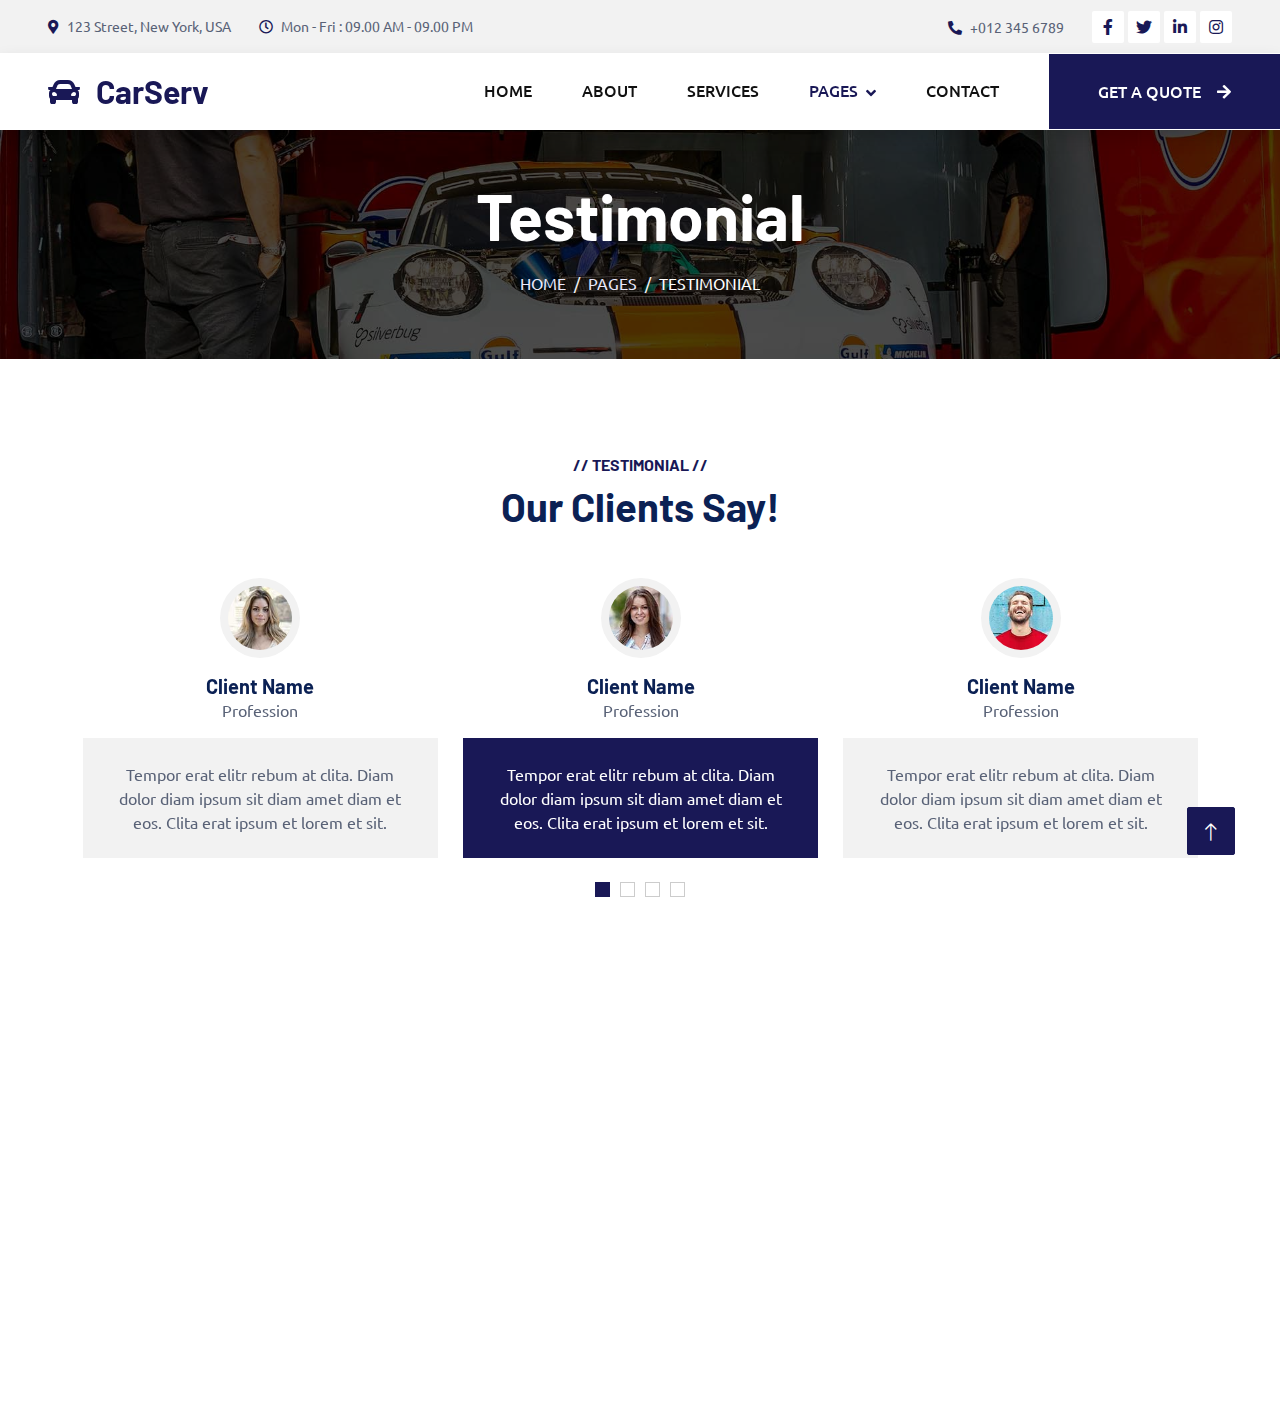
<file: testimonial.html>
<!DOCTYPE html>
<html lang="en">

<head>
    <meta charset="utf-8">
    <title>CarServ - Car Repair HTML Template</title>
    <meta content="width=device-width, initial-scale=1.0" name="viewport">
    <meta content="" name="keywords">
    <meta content="" name="description">

    <!-- Favicon -->
    <link href="img/favicon.ico" rel="icon">

    <!-- Google Web Fonts -->
    <link rel="preconnect" href="https://fonts.googleapis.com">
    <link rel="preconnect" href="https://fonts.gstatic.com" crossorigin>
    <link href="https://fonts.googleapis.com/css2?family=Barlow:wght@600;700&family=Ubuntu:wght@400;500&display=swap" rel="stylesheet"> 

    <!-- Icon Font Stylesheet -->
    <link href="https://cdnjs.cloudflare.com/ajax/libs/font-awesome/5.10.0/css/all.min.css" rel="stylesheet">
    <link href="https://cdn.jsdelivr.net/npm/bootstrap-icons@1.4.1/font/bootstrap-icons.css" rel="stylesheet">

    <!-- Libraries Stylesheet -->
    <link href="lib/animate/animate.min.css" rel="stylesheet">
    <link href="lib/owlcarousel/assets/owl.carousel.min.css" rel="stylesheet">
    <link href="lib/tempusdominus/css/tempusdominus-bootstrap-4.min.css" rel="stylesheet" />

    <!-- Customized Bootstrap Stylesheet -->
    <link href="css/bootstrap.min.css" rel="stylesheet">

    <!-- Template Stylesheet -->
    <link href="css/style.css" rel="stylesheet">
</head>

<body>
    <!-- Spinner Start -->
    <div id="spinner" class="show bg-white position-fixed translate-middle w-100 vh-100 top-50 start-50 d-flex align-items-center justify-content-center">
        <div class="spinner-border text-primary" style="width: 3rem; height: 3rem;" role="status">
            <span class="sr-only">Loading...</span>
        </div>
    </div>
    <!-- Spinner End -->


    <!-- Topbar Start -->
    <div class="container-fluid bg-light p-0">
        <div class="row gx-0 d-none d-lg-flex">
            <div class="col-lg-7 px-5 text-start">
                <div class="h-100 d-inline-flex align-items-center py-3 me-4">
                    <small class="fa fa-map-marker-alt text-primary me-2"></small>
                    <small>123 Street, New York, USA</small>
                </div>
                <div class="h-100 d-inline-flex align-items-center py-3">
                    <small class="far fa-clock text-primary me-2"></small>
                    <small>Mon - Fri : 09.00 AM - 09.00 PM</small>
                </div>
            </div>
            <div class="col-lg-5 px-5 text-end">
                <div class="h-100 d-inline-flex align-items-center py-3 me-4">
                    <small class="fa fa-phone-alt text-primary me-2"></small>
                    <small>+012 345 6789</small>
                </div>
                <div class="h-100 d-inline-flex align-items-center">
                    <a class="btn btn-sm-square bg-white text-primary me-1" href=""><i class="fab fa-facebook-f"></i></a>
                    <a class="btn btn-sm-square bg-white text-primary me-1" href=""><i class="fab fa-twitter"></i></a>
                    <a class="btn btn-sm-square bg-white text-primary me-1" href=""><i class="fab fa-linkedin-in"></i></a>
                    <a class="btn btn-sm-square bg-white text-primary me-0" href=""><i class="fab fa-instagram"></i></a>
                </div>
            </div>
        </div>
    </div>
    <!-- Topbar End -->


    <!-- Navbar Start -->
    <nav class="navbar navbar-expand-lg bg-white navbar-light shadow sticky-top p-0">
        <a href="index.html" class="navbar-brand d-flex align-items-center px-4 px-lg-5">
            <h2 class="m-0 text-primary"><i class="fa fa-car me-3"></i>CarServ</h2>
        </a>
        <button type="button" class="navbar-toggler me-4" data-bs-toggle="collapse" data-bs-target="#navbarCollapse">
            <span class="navbar-toggler-icon"></span>
        </button>
        <div class="collapse navbar-collapse" id="navbarCollapse">
            <div class="navbar-nav ms-auto p-4 p-lg-0">
                <a href="index.html" class="nav-item nav-link">Home</a>
                <a href="about.html" class="nav-item nav-link">About</a>
                <a href="service.html" class="nav-item nav-link">Services</a>
                <div class="nav-item dropdown">
                    <a href="#" class="nav-link dropdown-toggle active" data-bs-toggle="dropdown">Pages</a>
                    <div class="dropdown-menu fade-up m-0">
                        <a href="booking.html" class="dropdown-item">Booking</a>
                        <a href="team.html" class="dropdown-item">Technicians</a>
                        <a href="testimonial.html" class="dropdown-item active">Testimonial</a>
                        <a href="404.html" class="dropdown-item">404 Page</a>
                    </div>
                </div>
                <a href="contact.html" class="nav-item nav-link">Contact</a>
            </div>
            <a href="" class="btn btn-primary py-4 px-lg-5 d-none d-lg-block">Get A Quote<i class="fa fa-arrow-right ms-3"></i></a>
        </div>
    </nav>
    <!-- Navbar End -->


    <!-- Page Header Start -->
    <div class="container-fluid page-header mb-5 p-0" style="background-image: url(img/carousel-bg-1.jpg);">
        <div class="container-fluid page-header-inner py-5">
            <div class="container text-center">
                <h1 class="display-3 text-white mb-3 animated slideInDown">Testimonial</h1>
                <nav aria-label="breadcrumb">
                    <ol class="breadcrumb justify-content-center text-uppercase">
                        <li class="breadcrumb-item"><a href="#">Home</a></li>
                        <li class="breadcrumb-item"><a href="#">Pages</a></li>
                        <li class="breadcrumb-item text-white active" aria-current="page">Testimonial</li>
                    </ol>
                </nav>
            </div>
        </div>
    </div>
    <!-- Page Header End -->


    <!-- Testimonial Start -->
    <div class="container-xxl py-5 wow fadeInUp" data-wow-delay="0.1s">
        <div class="container">
            <div class="text-center">
                <h6 class="text-primary text-uppercase">// Testimonial //</h6>
                <h1 class="mb-5">Our Clients Say!</h1>
            </div>
            <div class="owl-carousel testimonial-carousel position-relative">
                <div class="testimonial-item text-center">
                    <img class="bg-light rounded-circle p-2 mx-auto mb-3" src="img/testimonial-1.jpg" style="width: 80px; height: 80px;">
                    <h5 class="mb-0">Client Name</h5>
                    <p>Profession</p>
                    <div class="testimonial-text bg-light text-center p-4">
                    <p class="mb-0">Tempor erat elitr rebum at clita. Diam dolor diam ipsum sit diam amet diam et eos. Clita erat ipsum et lorem et sit.</p>
                    </div>
                </div>
                <div class="testimonial-item text-center">
                    <img class="bg-light rounded-circle p-2 mx-auto mb-3" src="img/testimonial-2.jpg" style="width: 80px; height: 80px;">
                    <h5 class="mb-0">Client Name</h5>
                    <p>Profession</p>
                    <div class="testimonial-text bg-light text-center p-4">
                    <p class="mb-0">Tempor erat elitr rebum at clita. Diam dolor diam ipsum sit diam amet diam et eos. Clita erat ipsum et lorem et sit.</p>
                    </div>
                </div>
                <div class="testimonial-item text-center">
                    <img class="bg-light rounded-circle p-2 mx-auto mb-3" src="img/testimonial-3.jpg" style="width: 80px; height: 80px;">
                    <h5 class="mb-0">Client Name</h5>
                    <p>Profession</p>
                    <div class="testimonial-text bg-light text-center p-4">
                    <p class="mb-0">Tempor erat elitr rebum at clita. Diam dolor diam ipsum sit diam amet diam et eos. Clita erat ipsum et lorem et sit.</p>
                    </div>
                </div>
                <div class="testimonial-item text-center">
                    <img class="bg-light rounded-circle p-2 mx-auto mb-3" src="img/testimonial-4.jpg" style="width: 80px; height: 80px;">
                    <h5 class="mb-0">Client Name</h5>
                    <p>Profession</p>
                    <div class="testimonial-text bg-light text-center p-4">
                    <p class="mb-0">Tempor erat elitr rebum at clita. Diam dolor diam ipsum sit diam amet diam et eos. Clita erat ipsum et lorem et sit.</p>
                    </div>
                </div>
            </div>
        </div>
    </div>
    <!-- Testimonial End -->
        

    <!-- Footer Start -->
    <div class="container-fluid bg-dark text-light footer pt-5 mt-5 wow fadeIn" data-wow-delay="0.1s">
        <div class="container py-5">
            <div class="row g-5">
                <div class="col-lg-3 col-md-6">
                    <h4 class="text-light mb-4">Address</h4>
                    <p class="mb-2"><i class="fa fa-map-marker-alt me-3"></i>123 Street, New York, USA</p>
                    <p class="mb-2"><i class="fa fa-phone-alt me-3"></i>+012 345 67890</p>
                    <p class="mb-2"><i class="fa fa-envelope me-3"></i>info@example.com</p>
                    <div class="d-flex pt-2">
                        <a class="btn btn-outline-light btn-social" href=""><i class="fab fa-twitter"></i></a>
                        <a class="btn btn-outline-light btn-social" href=""><i class="fab fa-facebook-f"></i></a>
                        <a class="btn btn-outline-light btn-social" href=""><i class="fab fa-youtube"></i></a>
                        <a class="btn btn-outline-light btn-social" href=""><i class="fab fa-linkedin-in"></i></a>
                    </div>
                </div>
                <div class="col-lg-3 col-md-6">
                    <h4 class="text-light mb-4">Opening Hours</h4>
                    <h6 class="text-light">Monday - Friday:</h6>
                    <p class="mb-4">09.00 AM - 09.00 PM</p>
                    <h6 class="text-light">Saturday - Sunday:</h6>
                    <p class="mb-0">09.00 AM - 12.00 PM</p>
                </div>
                <div class="col-lg-3 col-md-6">
                    <h4 class="text-light mb-4">Services</h4>
                    <a class="btn btn-link" href="">Diagnostic Test</a>
                    <a class="btn btn-link" href="">Engine Servicing</a>
                    <a class="btn btn-link" href="">Tires Replacement</a>
                    <a class="btn btn-link" href="">Oil Changing</a>
                    <a class="btn btn-link" href="">Vacuam Cleaning</a>
                </div>
                <div class="col-lg-3 col-md-6">
                    <h4 class="text-light mb-4">Newsletter</h4>
                    <p>Dolor amet sit justo amet elitr clita ipsum elitr est.</p>
                    <div class="position-relative mx-auto" style="max-width: 400px;">
                        <input class="form-control border-0 w-100 py-3 ps-4 pe-5" type="text" placeholder="Your email">
                        <button type="button" class="btn btn-primary py-2 position-absolute top-0 end-0 mt-2 me-2">SignUp</button>
                    </div>
                </div>
            </div>
        </div>
        <div class="container">
            <div class="copyright">
                <div class="row">
                    <div class="col-md-6 text-center text-md-start mb-3 mb-md-0">
                        &copy; <a class="border-bottom" href="#">Your Site Name</a>, All Right Reserved.

                        <!--/*** This template is free as long as you keep the footer author’s credit link/attribution link/backlink. If you'd like to use the template without the footer author’s credit link/attribution link/backlink, you can purchase the Credit Removal License from "https://htmlcodex.com/credit-removal". Thank you for your support. ***/-->
                        Designed By <a class="border-bottom" href="https://htmlcodex.com">HTML Codex</a>
                    </div>
                    <div class="col-md-6 text-center text-md-end">
                        <div class="footer-menu">
                            <a href="">Home</a>
                            <a href="">Cookies</a>
                            <a href="">Help</a>
                            <a href="">FQAs</a>
                            <a href="dashboard" class='btn-sm btn-danger px-1'>Admin-Login</a>
                        </div>
                    </div>
                </div>
            </div>
        </div>
    </div>
    <!-- Footer End -->


    <!-- Back to Top -->
    <a href="#" class="btn btn-lg btn-primary btn-lg-square back-to-top"><i class="bi bi-arrow-up"></i></a>


    <!-- JavaScript Libraries -->
    <script src="https://code.jquery.com/jquery-3.4.1.min.js"></script>
    <script src="https://cdn.jsdelivr.net/npm/bootstrap@5.0.0/dist/js/bootstrap.bundle.min.js"></script>
    <script src="lib/wow/wow.min.js"></script>
    <script src="lib/easing/easing.min.js"></script>
    <script src="lib/waypoints/waypoints.min.js"></script>
    <script src="lib/counterup/counterup.min.js"></script>
    <script src="lib/owlcarousel/owl.carousel.min.js"></script>
    <script src="lib/tempusdominus/js/moment.min.js"></script>
    <script src="lib/tempusdominus/js/moment-timezone.min.js"></script>
    <script src="lib/tempusdominus/js/tempusdominus-bootstrap-4.min.js"></script>

    <!-- Template Javascript -->
    <script src="js/main.js"></script>
</body>

</html>
</file>
<file: css/style.css>
/********** Template CSS **********/

:root {
    --primary: #191856;
    --secondary: #0B2154;
    --light: #F2F2F2;
    --dark: #111111;
}

.fw-medium {
    font-weight: 600 !important;
}

.back-to-top {
    position: fixed;
    display: none;
    right: 45px;
    bottom: 45px;
    z-index: 99;
}


/*** Spinner ***/

#spinner {
    opacity: 0;
    visibility: hidden;
    transition: opacity .5s ease-out, visibility 0s linear .5s;
    z-index: 99999;
}

#spinner.show {
    transition: opacity .5s ease-out, visibility 0s linear 0s;
    visibility: visible;
    opacity: 1;
}


/*** Button ***/

.btn {
    font-weight: 500;
    text-transform: uppercase;
    transition: .5s;
}

.btn.btn-primary,
.btn.btn-secondary {
    color: #FFFFFF;
}

.btn-square {
    width: 38px;
    height: 38px;
}

.btn-sm-square {
    width: 32px;
    height: 32px;
}

.btn-lg-square {
    width: 48px;
    height: 48px;
}

.btn-square,
.btn-sm-square,
.btn-lg-square {
    padding: 0;
    display: flex;
    align-items: center;
    justify-content: center;
    font-weight: normal;
    border-radius: 2px;
}


/*** Navbar ***/

.navbar .dropdown-toggle::after {
    border: none;
    content: "\f107";
    font-family: "Font Awesome 5 Free";
    font-weight: 900;
    vertical-align: middle;
    margin-left: 8px;
}

.navbar-light .navbar-nav .nav-link {
    margin-right: 50px;
    padding: 25px 0;
    color: #FFFFFF;
    font-size: 16px;
    text-transform: uppercase;
    outline: none;
    font-weight: 900;
}

.navbar-light .navbar-nav .nav-link:hover,
.navbar-light .navbar-nav .nav-link.active {
    color: var(--primary);
}

@media (max-width: 991.98px) {
    .navbar-light .navbar-nav .nav-link {
        margin-right: 0;
        padding: 10px 0;
    }
    .navbar-light .navbar-nav {
        border-top: 1px solid #EEEEEE;
    }
}

.navbar-light .navbar-brand,
.navbar-light a.btn {
    height: 75px;
}

.navbar-light .navbar-nav .nav-link {
    color: var(--dark);
    font-weight: 500;
}

.navbar-light.sticky-top {
    top: -100px;
    transition: .5s;
}

@media (min-width: 992px) {
    .navbar .nav-item .dropdown-menu {
        display: block;
        border: none;
        margin-top: 0;
        top: 150%;
        opacity: 0;
        visibility: hidden;
        transition: .5s;
    }
    .navbar .nav-item:hover .dropdown-menu {
        top: 100%;
        visibility: visible;
        transition: .5s;
        opacity: 1;
    }
}


/*** Header ***/

.carousel-caption {
    top: 0;
    left: 0;
    right: 0;
    bottom: 0;
    background: rgba(0, 0, 0, .7);
    z-index: 1;
}

.carousel-control-prev,
.carousel-control-next {
    width: 10%;
}

.carousel-control-prev-icon,
.carousel-control-next-icon {
    width: 3rem;
    height: 3rem;
}

.carousel-item {
    height: 450px;
}

.carousel-item img {
    height: 100%;
}

@media (max-width: 768px) {
    #header-carousel .carousel-item {
        position: relative;
        min-height: 450px;
    }
    #header-carousel .carousel-item img {
        position: absolute;
        width: 100%;
        height: 100%;
        object-fit: cover;
    }
}

.page-header {
    background-position: center center;
    background-repeat: no-repeat;
    background-size: cover;
}

.page-header-inner {
    background: rgba(0, 0, 0, .7);
}

.breadcrumb-item+.breadcrumb-item::before {
    color: var(--light);
}


/*** Facts ***/

.fact {
    background: linear-gradient(rgba(0, 0, 0, .7), rgba(0, 0, 0, .7)), url(../img/count.webp);
    background-position: center center;
    background-repeat: no-repeat;
    background-size: cover;
}


/*** Service ***/

.service .nav .nav-link {
    background: var(--light);
    transition: .5s;
}

.service .nav .nav-link.active {
    background: var(--primary);
}

.service .nav .nav-link.active h4 {
    color: #FFFFFF !important;
}


/*** Booking ***/

.booking {
    background: linear-gradient(rgba(0, 0, 0, .7), rgba(0, 0, 0, .7)), url(../img/lens-b.jpeg) center center no-repeat;
    background-size: cover;
}

.bootstrap-datetimepicker-widget.bottom {
    top: auto !important;
}

.bootstrap-datetimepicker-widget .table * {
    border-bottom-width: 0px;
}

.bootstrap-datetimepicker-widget .table th {
    font-weight: 500;
}

.bootstrap-datetimepicker-widget.dropdown-menu {
    padding: 10px;
    border-radius: 2px;
}

.bootstrap-datetimepicker-widget table td.active,
.bootstrap-datetimepicker-widget table td.active:hover {
    background: var(--primary);
}

.bootstrap-datetimepicker-widget table td.today::before {
    border-bottom-color: var(--primary);
}


/*** Team ***/

.team-item .team-overlay {
    display: flex;
    align-items: center;
    justify-content: center;
    background: var(--primary);
    transform: scale(0);
    transition: .5s;
}

.team-item:hover .team-overlay {
    transform: scale(1);
}

.team-item .team-overlay .btn {
    color: var(--primary);
    background: #FFFFFF;
}

.team-item .team-overlay .btn:hover {
    color: #FFFFFF;
    background: var(--secondary)
}


/*** Testimonial ***/

.testimonial-carousel .owl-item .testimonial-text,
.testimonial-carousel .owl-item.center .testimonial-text * {
    transition: .5s;
}

.testimonial-carousel .owl-item.center .testimonial-text {
    background: var(--primary) !important;
}

.testimonial-carousel .owl-item.center .testimonial-text * {
    color: #FFFFFF !important;
}

.testimonial-carousel .owl-dots {
    margin-top: 24px;
    display: flex;
    align-items: flex-end;
    justify-content: center;
}

.testimonial-carousel .owl-dot {
    position: relative;
    display: inline-block;
    margin: 0 5px;
    width: 15px;
    height: 15px;
    border: 1px solid #CCCCCC;
    transition: .5s;
}

.testimonial-carousel .owl-dot.active {
    background: var(--primary);
    border-color: var(--primary);
}


/*** Footer ***/

.footer {
    background: linear-gradient(rgba(0, 0, 0, .9), rgba(0, 0, 0, .9)), url(../img/carousel-bg-1.jpg) center center no-repeat;
    background-size: cover;
}

.footer .btn.btn-social {
    margin-right: 5px;
    width: 35px;
    height: 35px;
    display: flex;
    align-items: center;
    justify-content: center;
    color: var(--light);
    border: 1px solid #FFFFFF;
    border-radius: 35px;
    transition: .3s;
}

.footer .btn.btn-social:hover {
    color: var(--primary);
}

.footer .btn.btn-link {
    display: block;
    margin-bottom: 5px;
    padding: 0;
    text-align: left;
    color: #FFFFFF;
    font-size: 15px;
    font-weight: normal;
    text-transform: capitalize;
    transition: .3s;
}

.footer .btn.btn-link::before {
    position: relative;
    content: "\f105";
    font-family: "Font Awesome 5 Free";
    font-weight: 900;
    margin-right: 10px;
}

.footer .btn.btn-link:hover {
    letter-spacing: 1px;
    box-shadow: none;
}

.footer .copyright {
    padding: 25px 0;
    font-size: 15px;
    border-top: 1px solid rgba(256, 256, 256, .1);
}

.footer .copyright a {
    color: var(--light);
}

.footer .footer-menu a {
    margin-right: 15px;
    padding-right: 15px;
    border-right: 1px solid rgba(255, 255, 255, .3);
}

.footer .footer-menu a:last-child {
    margin-right: 0;
    padding-right: 0;
    border-right: none;
}



.apply-p .bg-light h5{
font-size:15px;
}



.apply-form{
    box-shadow:0px 0px 9px 1px #e6e4e4;
    padding:2rem;
}
</file>
